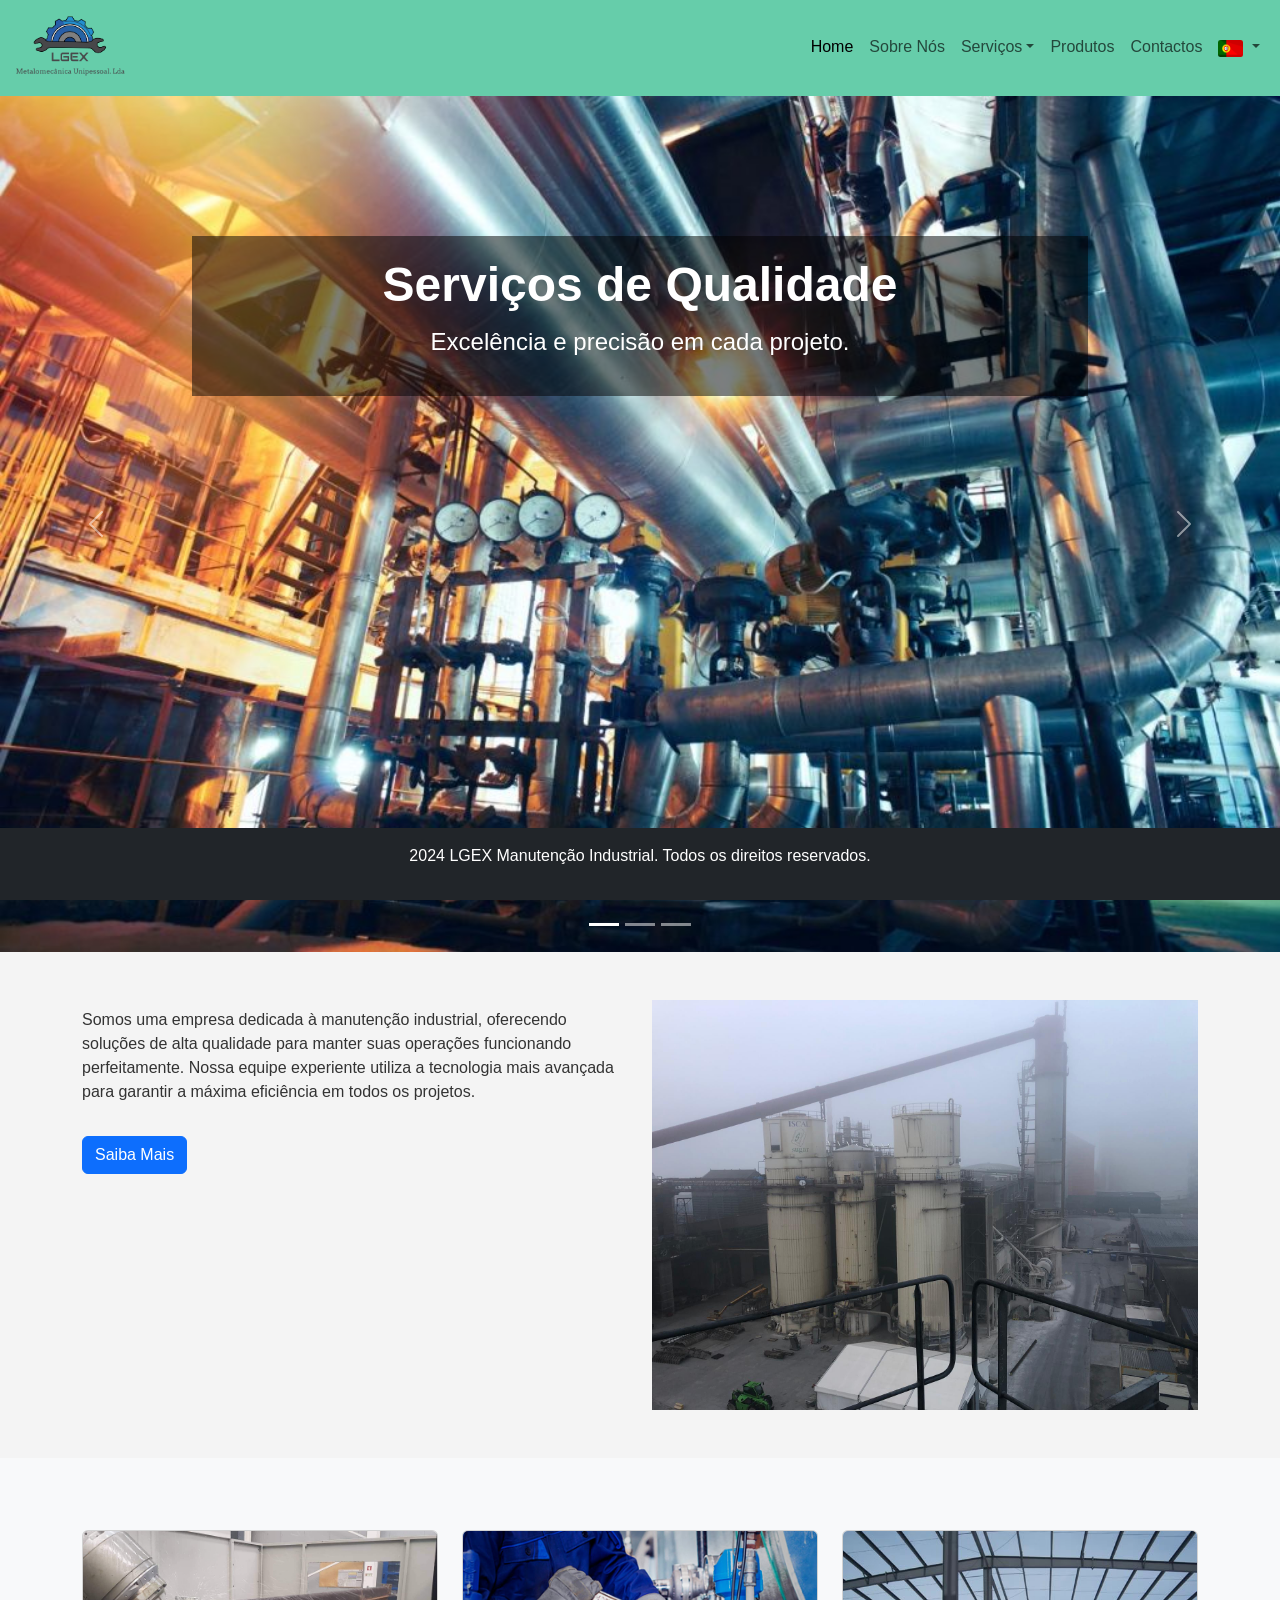
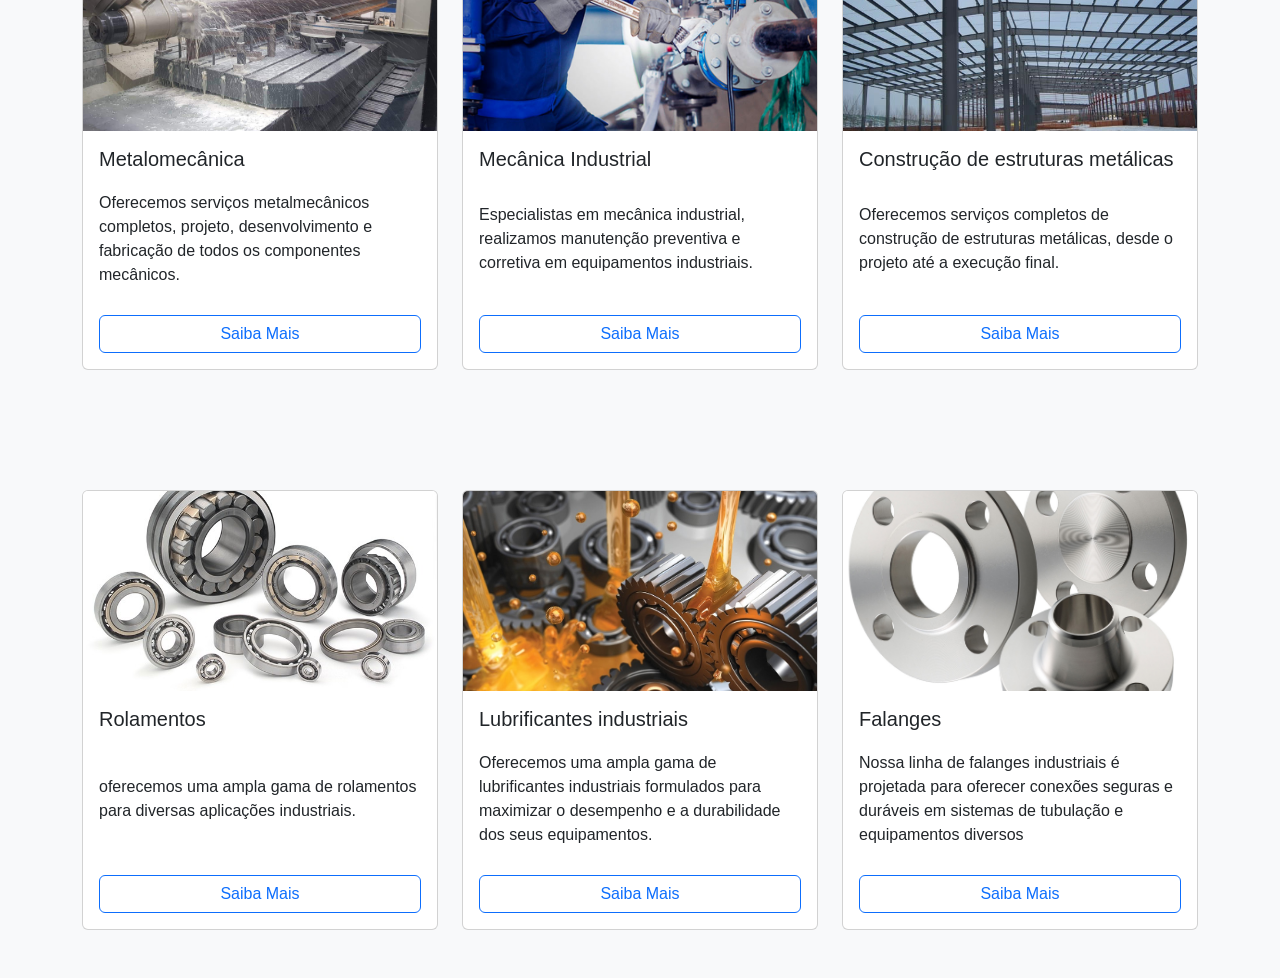
<file: index.html>
<!DOCTYPE html>
<html lang="pt">
<head>
    <meta charset="UTF-8">
    <meta name="viewport" content="width=device-width, initial-scale=1.0">
    <title>Empresa de Manutenção Industrial</title>
    <link href="https://cdn.jsdelivr.net/npm/bootstrap@5.3.0/dist/css/bootstrap.min.css" rel="stylesheet">
    <link rel="stylesheet" href="css/style.css">
    <link rel="stylesheet" href="sos_button.css">
    <link rel="stylesheet" href="sos_button.css">
    <script src="code.js" defer></script>
    

    <style>
        body {
            display: flex;
            flex-direction: column;
            min-height: 100vh;
        }
        .content {
            flex: 1;
        }
        footer {
            position: fixed;
            bottom: 0;
            width: 100%;
        }
    </style>
   
 
</head>
<body>
    <!-- Navbar -->
    <nav class="navbar navbar-expand-lg navbar-milk bg-milk">
        <div class="container-fluid">
            <a class="navbar-brand" href="index.html">
                <img src="img/400PngdpiLogo.png" alt="LGEX" height="70">
            </a>
            <button class="navbar-toggler" type="button" data-bs-toggle="collapse" data-bs-target="#navbarNav" aria-controls="navbarNav" aria-expanded="false" aria-label="Toggle navigation">
                <span class="navbar-toggler-icon"></span>
            </button>
            <div class="collapse navbar-collapse" id="navbarNav">
                <ul class="navbar-nav ms-auto">
                    <li class="nav-item">
                        <a class="nav-link active" aria-current="page" href="index.html">Home</a>
                    </li>

                    <li class="nav-item">
                        <a class="nav-link" href="about.html" data-lang="about-us">Sobre Nós</a>
                    </li>

                     <!-- Dropdown de Serviços -->
                <li class="nav-item dropdown">
                    <a class="nav-link dropdown-toggle" href="#" id="navbarDropdownServices" role="button" data-bs-toggle="dropdown" aria-expanded="false" data-lang="services">
                        Serviços
                    </a>
                    <ul class="dropdown-menu" aria-labelledby="navbarDropdownServices">
                        <li><a class="dropdown-item" href="services-metalomecanica.html" data-lang="Metalworking">Metalomecânica</a></li>
                        <li><a class="dropdown-item" href="services-mecanica-industrial.html" data-lang="Industrial-Mechanics">Mecânica Industrial</a></li>
                        <li><a class="dropdown-item" href="services-pintura.html" data-lang="painting">Pint</a></li>
                        <li><a class="dropdown-item" href="services-reparacao-maquinas.html" data-lang="machine-repair">Reparação de Máquinas</a></li>
                        <li><a class="dropdown-item" href="services-construcao-estruturas.html" data-lang="construction-of-metallic-structures">Construção de Estruturas Metálicas</a></li>
                        <li><a class="dropdown-item" href="services-tratamento-superficies.html" data-lang="surface-treatment">Tratamento de Superfícies</a></li>
                        <li><a class="dropdown-item" href="services-electrical.html" data-lang="eletrical-services"></a></li>
                    </ul>
                </li>

                <li class="nav-item">
                    <a class="nav-link" href="products.html" data-lang="products">Produtos</a>
                </li>
				 
                
                   <li class="nav-item">
                        <a class="nav-link" href="contacts.html" data-lang="contacts">Contatos</a>
                    </li>
                    
                     <!-- flags section -->
                    <li class="nav-item dropdown">
                        <a class="nav-link dropdown-toggle" href="#" id="language-select" role="button" data-bs-toggle="dropdown" aria-expanded="false">
                            <!-- Apenas a bandeira será exibida aqui -->
                            <img src="" alt="" class="flag-icon" id="selected-flag" width="25">
                        </a>
                        
                       
                        <ul class="dropdown-menu dropdown-menu-end" aria-labelledby="language-select" style="width: auto;">
                           
                                <!-- Opção para Português -->
                                <li><a class="dropdown-flag" href="#" data-language="pt">
                                <img src="img/pt.png" alt="Português" class="flag-icon" id="pt" width="40" height="40" onclick="location.reload()">
                                
                                </a></li>
                          
                                <!-- Opção para Francês -->
                                <li><a class="dropdown-flag" href="#" data-language="fr">
                                <img src="img/fr.png" alt="Francês" class="flag-icon" id="fr" width="40" height="40" onclick="location.reload()">
                                
                                </a></li>
                                <!-- Opção para Alemão -->
                                <li><a class="dropdown-flag" href="#" data-language="de">
                                <img src="img/de.png" alt="Alemão" class="flag-icon" id="de" width="40" height="40" onclick="location.reload()">
                                
                                </a></li>
                                <!-- Opção para Inglês -->
                                <li><a class="dropdown-flag" href="#" data-language="en">
                                <img src="img/en.png" alt="Inglês" class="flag-icon" id="en" width="40" height="40" onclick="location.reload()">
                                
                                </a></li>
                            
                        
                        </ul>
                      
                    </li>

                  
                    <!-- flags section -->

                    

                </ul>
            </div>
        </div>
    </nav>

    <!-- Carousel -->
    <div id="carouselExampleIndicators" class="carousel slide" data-bs-ride="carousel">
        <div class="carousel-indicators">
            <button type="button" data-bs-target="#carouselExampleIndicators" data-bs-slide-to="0" class="active" aria-current="true" aria-label="Slide 1"></button>
            <button type="button" data-bs-target="#carouselExampleIndicators" data-bs-slide-to="1" aria-label="Slide 2"></button>
            <button type="button" data-bs-target="#carouselExampleIndicators" data-bs-slide-to="2" aria-label="Slide 3"></button>
        </div>
        <div class="carousel-inner">
            <div class="carousel-item active">
                <img src="img/industrial2.jpg" class="d-block w-100 carousel-image" alt="Serviço de Qualidade">
                <div class="carousel-caption d-none d-md-block">
                    <h1 data-lang="quality-service">Serviço de Qualidade</h1>
                    <p data-lang="quality-description">Excelência e precisão em cada projeto.</p>
                </div>
            </div>
            <div class="carousel-item">
                <img src="img/industrial1.jfif" class="d-block w-100 carousel-image" alt="Tecnologia Avançada">
                <div class="carousel-caption d-none d-md-block">
                    <h1 data-lang="advanced-technology">Tecnologia Avançada</h1>
                    <p data-lang="technology-description">Inovação para máxima eficiência.</p>
                </div>
            </div>
            <div class="carousel-item">
                <img src="imagem/equipa1.jpg" class="d-block w-100 carousel-image" alt="Equipa Experiente">
                <div class="carousel-caption d-none d-md-block">
                    <h1 data-lang="experienced-team">Equipe Experiente</h1>
                    <p data-lang="team-description">Profissionais altamente qualificados.</p>
                </div>
            </div>
        </div>
        <button class="carousel-control-prev" type="button" data-bs-target="#carouselExampleIndicators" data-bs-slide="prev">
            <span class="carousel-control-prev-icon" aria-hidden="true"></span>
            <span class="visually-hidden">Previous</span>
        </button>
        <button class="carousel-control-next" type="button" data-bs-target="#carouselExampleIndicators" data-bs-slide="next">
            <span class="carousel-control-next-icon" aria-hidden="true"></span>
            <span class="visually-hidden">Next</span>
        </button>
    </div>

    <!-- More Section-->
     <!-- About Us Section -->
    <section class="py-5">
        <div class="container">
            <div class="row">
                <div class="col-md-6">
                    <h2 data-lang=""></h2>
                    <p data-lang="home-description"></p>
                    <a href="about.html" class="btn btn-primary mt-3" data-lang="Find-out-more">Saiba Mais</a>
                </div>
                <div class="col-md-6">
                    <img src="imagem/gas.jfif" class="img-fluid" alt="Manutenção Industrial">
                </div>
            </div>
        </div>
    </section>

    <!-- Services Section More -->
    <section class="bg-light py-5">
        <div class="container">
            <h2 class="text-center mb-4"></h2>
            <div class="row">
                <div class="col-md-4">
                    <div class="card mb-4 fixed-card">
                        <img src="imagem/metalo.jfif" class="card-img-top fixed-image" alt="Metalomecânica">
                        <div class="card-body">
                            <h5 class="card-title" data-lang="Metalworking">Metalomecânica</h5>
                            <p class="card-text" data-lang="metalworking-service">Oferecemos serviços completos de metalomecânica, desde o projeto, desenvolvimento até o fabrico de todo qualquer componente mecânico.</p>
                            <a href="services-metalomecanica.html" class="btn btn-outline-primary" data-lang="Find-out-more">Saiba Mais</a>
                        </div>
                    </div>
                </div>
                <div class="col-md-4">
                    <div class="card mb-4 fixed-card">
                        <img src="imagem/mecanicanica_industrial.jpg" class="card-img-top fixed-image" alt="Mecânica Industrial">
                        <div class="card-body">
                            <h5 class="card-title" data-lang="Industrial-Mechanics">Mecânica Industrial</h5>
                            <p class="card-text" data-lang="Industrial-Mechanics-desc">Especialistas em mecânica industrial, realizamos manutenção preventiva e corretiva em equipamentos industriais.</p>
                            <a href="services-mecanica-industrial.html" class="btn btn-outline-primary" data-lang="Find-out-more">Saiba Mais</a>
                        </div>
                    </div>
                </div>
                <div class="col-md-4">
                    <div class="card mb-4 fixed-card">
                        <img src="imagem/bulding_metelic.jpg" class="card-img-top fixed-image" alt="">
                        <div class="card-body">
                            <h5 class="card-title" data-lang="construction-of-metallic-structures"></h5>
                            <p class="card-text" data-lang="construction-of-metallic-structures-desc">Oferecemos serviços completos de construção de estruturas metálicas, desde o projeto até a execução final.</p>
                            <a href="services-construcao-estruturas.html" class="btn btn-outline-primary" data-lang="Find-out-more">Saiba Mais</a>
                        </div>
                    </div>
                </div>
            </div>
        </div>
    </section>
    

<!-- Services Section More -->
<section class="bg-light py-5">
    <div class="container">
        <h2 class="text-center mb-4"></h2>
        <div class="row">
            <div class="col-md-4">
                <div class="card mb-4 fixed-card">
                    <img src="imagem/rolamentos1.jpg" class="card-img-top fixed-image" alt="Metalomecânica">
                    <div class="card-body">
                        <h5 class="card-title" data-lang="bearings">Rolamentos</h5>
                        <p class="card-text" data-lang="bearings-desc"> oferecemos uma ampla gama de rolamentos para diversas aplicações industriais.</p>
                        <a href="products.html" class="btn btn-outline-primary" data-lang="Find-out-more">Saiba Mais</a>
                    </div>
                </div>
            </div>
            <div class="col-md-4">
                <div class="card mb-4 fixed-card">
                    <img src="imagem/lubrificantes.jpg" class="card-img-top fixed-image" alt="Mecânica Industrial">
                    <div class="card-body">
                        <h5 class="card-title" data-lang="Industrial-lubricants">Lubrificantes industriais</h5>
                        <p class="card-text" data-lang="Industrial-lubricants-desc"></p>
                        <a href="products.html" class="btn btn-outline-primary" data-lang="Find-out-more">Saiba Mais</a>
                    </div>
                </div>
            </div>
            <div class="col-md-4">
                <div class="card mb-4 fixed-card">
                    <img src="imagem/Flanges.jpg" class="card-img-top fixed-image" alt="Flanges">
                    <div class="card-body">
                        <h5 class="card-title" data-lang="flanges">Falanges</h5>
                        <p class="card-text" data-lang="flanges-desc">A pintura industrial é fundamental para proteger e prolongar a vida útil de equipamentos e estruturas metálicas.</p>
                        <a href="products.html" class="btn btn-outline-primary" data-lang="Find-out-more">Saiba Mais</a>
                    </div>
                </div>
            </div>
        </div>
    </div>
  

     <!-- Botão SOS -->
    <div class="sos-button-container">
        <button class="sos-button" onclick="sosRequest()">
            <i>🚨</i> SOS
        </button>
    </div>

     <!-- Botão SOS -->
    <div class="sos-button-container">
        <button class="sos-button" onclick="sosRequest()">
            <i>🚨</i> <strong>SOS</strong>
        </button>
    </div>

    <!-- Alerta Personalizado -->
    <div id="customAlert" class="alert-overlay" style="display: none;">
        <div class="alert-box">
            <div class="alert-message">
                <p data-lang="sos-alert">Solicitação de emergência, 24/24</p> <p data-lang="sos-alert1"></p>  <strong><h4>+351 936 752 249</h4></strong>
            </div>
            <button class="alert-button" onclick="closeCustomAlert()">OK</button>
        </div>
    </div>

    <script src="sos_button.js"></script>
    <!-- Botão SOS -->

 </section>

    <!-- Footer -->
    <footer class="bg-dark text-white text-center py-3">
        <p data-lang="copyright">&copy; 2024 LGEX Manutenção Industrial. Todos os direitos reservados.</p>
    </footer>

    <script src="https://cdn.jsdelivr.net/npm/bootstrap@5.3.0/dist/js/bootstrap.bundle.min.js"></script>
    <script>
        const translations = {
            pt: {
                'quality-service': 'Serviços de Qualidade',
                'quality-description': 'Excelência e precisão em cada projeto.',
                'advanced-technology': 'Tecnologia Avançada',
                'technology-description': 'Inovação para máxima eficiência.',
                'experienced-team': 'Equipe Experiente',
                'team-description': 'Profissionais altamente qualificados.',
                
                'about-us':'Sobre Nós',
                'services':'Serviços',
                'products':'Produtos',
                'contacts':'Contactos',
                'home-description':'Somos uma empresa dedicada à manutenção industrial, oferecendo soluções de alta qualidade para manter suas operações funcionando perfeitamente. Nossa equipe experiente utiliza a tecnologia mais avançada para garantir a máxima eficiência em todos os projetos.',
                'Find-out-more':'Saiba Mais',
                
                'construction-of-metallic-structures':'Construção de estruturas metálicas',
                'construction-of-metallic-structures-desc':'Oferecemos serviços completos de construção de estruturas metálicas, desde o projeto até a execução final.',
                'bearings':'Rolamentos',
                'bearings-desc':' oferecemos uma ampla gama de rolamentos para diversas aplicações industriais.',
                'flanges':'Falanges',
                'flanges-desc':'Nossa linha de falanges industriais é projetada para oferecer conexões seguras e duráveis em sistemas de tubulação e equipamentos diversos',
                'Industrial-lubricants':'Lubrificantes industriais',
                'Industrial-lubricants-desc':'Oferecemos uma ampla gama de lubrificantes industriais formulados para maximizar o desempenho e a durabilidade dos seus equipamentos.',
               

                'metalworking-service':'Oferecemos serviços completos de metalomecânica, desde o projeto, desenvolvimento até o fabrico de todo qualquer componente mecânico.',
                'Metalworking':'Metalomecânica',
                'copyright':' 2024 LGEX Manutenção Industrial. Todos os direitos reservados.',
                 //about us
                 //Home
                'quality-service': 'Serviços de Qualidade',
                'quality-description': 'Excelência e precisão em cada projeto.',
                'advanced-technology': 'Tecnologia Avançada',
                'technology-description': 'Inovação para máxima eficiência.',
                'experienced-team': 'Equipe Experiente',
                'team-description': 'Profissionais altamente qualificados.',
                
                'about-us':'Sobre Nós',
                'services':'Serviços',
                'products':'Produtos',
                'contacts':'Contactos',
                'home-description':'Somos uma empresa dedicada à manutenção industrial, oferecendo soluções de alta qualidade para manter suas operações funcionando perfeitamente. Nossa equipe experiente utiliza a tecnologia mais avançada para garantir a máxima eficiência em todos os projetos.',
                'Find-out-more':'Saiba Mais',
                'Industrial-Mechanics':'Mecânica Industrial',
                'Industrial-Mechanics-desc':'Especialistas em mecânica industrial, realizamos manutenção preventiva e corretiva em equipamentos industriais.',
                'construction-of-metallic-structures':'Construção de estruturas metálicas',
                'construction-of-metallic-structures-desc':'Oferecemos serviços completos de construção de estruturas metálicas, desde o projeto até a execução final.',
                'bearings':'Rolamentos',
                'bearings-desc':' oferecemos uma ampla gama de rolamentos para diversas aplicações industriais.',
                'flanges':'Falanges',
                'flanges-desc':'Nossa linha de falanges industriais é projetada para oferecer conexões seguras e duráveis em sistemas de tubulação e equipamentos diversos',
                'Industrial-lubricants':'Lubrificantes industriais',
                'Industrial-lubricants-desc':'Oferecemos uma ampla gama de lubrificantes industriais formulados para maximizar o desempenho e a durabilidade dos seus equipamentos.',
               

                'metalworking-service':'Oferecemos serviços metalmecânicos completos, projeto, desenvolvimento e fabricação de todos os componentes mecânicos.',
                'Metalworking':'Metalomecânica',
                'copyright':' 2024 LGEX Manutenção Industrial. Todos os direitos reservados.',

                //about us
                'about-us-desc':'Conheça mais sobre a nossa empresa, missão, visão e valores.',
                'about-us-desc1':'Nossa missão é garantir a continuidade operacional das indústrias através de serviços de manutenção preventiva e corretiva, assegurando a máxima eficiência e segurança dos processos industriais de nossos clientes.',
                'about-us-desc2':'Buscamos estabelecer uma relação transparente com nossos clientes, oferecendo suporte através de um atendimento diferenciado, disponível durante o horário comercial de segunda a sexta-feira, e serviços emergenciais aos fins de semana e feriados.',
                'about-us-desc3':'Missão',
                'mission-desc':'Nossa missão é garantir a continuidade operacional das indústrias através de serviços de manutenção preventiva e corretiva, assegurando a máxima eficiência e segurança dos processos industriais de nossos clientes.',
                'vision':'Visão',
                 'vision-desc':'Ser reconhecida como a empresa líder em manutenção industrial, proporcionando soluções inovadoras e sustentáveis que otimizam a operação e o desempenho das indústrias.',
                 'values':'Valores',
                'li1':'Excelência: Comprometimento com a qualidade em cada serviço prestado',
                'li2':'Integridade: Agimos com transparência e ética em todas as relações',
                'li3':'Inovação: Estamos sempre em busca de novas tecnologias e métodos para melhorar nossos serviços.',
                'li4':'Sustentabilidade: Promovemos práticas que respeitam o meio ambiente e contribuem para a sustentabilidade industrial.',
               
                
                
                //Menu dropdown list of services
                'metalworking-service':'Oferecemos serviços metalmecânicos completos, projeto, desenvolvimento e fabricação de todos os componentes mecânicos.',
                'Metalworking':'Metalomecânica',
                'Industrial-Mechanics':'Mecânica Industrial',
                'Industrial-Mechanics-desc':'Especialistas em mecânica industrial, realizamos manutenção preventiva e corretiva em equipamentos industriais.',
                'machine-repair':'Reparação de Máquinas',
                'painting':'Pintura',
                'construction-of-metallic-structures':'Construção de estruturas metálicas',
                'construction-of-metallic-structures-desc':'Oferecemos serviços completos de construção de estruturas metálicas, desde o projeto até a execução final.',
                'eletrical-services':'Instalações electrica e Automação',
                   //Menu dropdown list of services
                //sos
                'sos-alert':'Solicitação de emergência, 24/24',
                'sos-alert1':'a sua disposição :',
                
            },
            fr: {
                'quality-service': 'Prestations de qualité',
                'quality-description': 'Excellence et précision dans chaque projet.',
                'advanced-technology': 'Technologie Avancée',
                'technology-description': 'Innovation pour une efficacité maximale.',
                'experienced-team': 'Équipe Expérimentée',
                'team-description': 'Professionnels hautement qualifiés.',
                
                'about-us':'À propos de Nous',
                'services':'Services',
                'products':'Produits',
                'contacts':'Contacts',

                'Metalworking':'Travail des métaux',
                
                'construction-of-metallic-structures':'Construction de structures métalliques',
                'construction-of-metallic-structures-desc':'Nous offrons des services complets de construction de structures métalliques, de la conception à l’exécution finale.',

                'home-description':'Nous sommes une entreprise dédiée à la maintenance industrielle, offrant des solutions de haute qualité pour assurer le bon fonctionnement de vos opérations. Notre équipe expérimentée utilise la technologie la plus avancée pour garantir une efficacité maximale sur chaque projet.',
                'metalworking-service':'Nous offrons des services métallo-mécaniques complets, conception, développement et fabrication de tous les composants mécaniques.',
                'flanges':'Brides',
                'flanges-desc':'Notre gamme de brides industrielles est conçue pour fournir des connexions sûres et durables dans les systèmes de tuyauterie et divers équipements.',
                'Industrial-lubricants':'Lubrifiants industriels',
                'Industrial-lubricants-desc':'Nous proposons une large gamme de lubrifiants industriels formulés pour maximiser les performances et la durabilité de vos équipements.',

                'copyright':'2024 LGEX Maintenance Industrielle. Tous droits réservés.',
                'bearings':'Roulements',
                'bearings-desc':'Nous proposons une large gamme de roulements pour diverses applications industrielles',
                'Find-out-more':'En savoir plus',
                 //about us
                 'about-us-desc':'Apprenez-en davantage sur notre entreprise, notre mission, notre vision et nos valeurs.',
                'about-us-desc1':'Notre mission est de garantir la continuité opérationnelle des industries grâce à des services de maintenance préventive et corrective, garantissant une efficacité et une sécurité maximales des processus industriels de nos clients.',
                'about-us-desc2':'Nous cherchons à établir une relation transparente avec nos clients, en offrant une assistance à travers un service différencié, disponible pendant les heures de bureau du lundi au vendredi, et des services durgence le week-end et les jours fériés.',
                'about-us-desc3':'Mission',
                'mission-desc':'Notre mission est de garantir la continuité opérationnelle des industries grâce à des services de maintenance préventive et corrective, garantissant une efficacité et une sécurité maximales des processus industriels de nos clients.',
                'vision':'Vision',
                'vision-desc':'Être reconnue comme l’entreprise leader en maintenance industrielle, fournissant des solutions innovantes et durables qui optimisent le fonctionnement et la performance des industries.',
                'values':'Valeurs',
                'li1':'Excellence : engagement envers la qualité dans chaque service fourni',
                'li2':'Intégrité : Nous agissons avec transparence et éthique dans toutes les relations',
                'li3':'Innovation : Nous sommes toujours à la recherche de nouvelles technologies et méthodes pour améliorer nos services.',
                'li4':'Durabilité : Nous promouvons des pratiques respectueuses de l’environnement et contribuons à la durabilité industrielle.',
                'painting':'Peinture',
               
               
                //about us
                'about-us-desc':'Erfahren Sie mehr über unser Unternehmen, unsere Mission, unsere Vision und unsere Werte.',
                'about-us-desc1':'Unsere Mission ist es, die Betriebskontinuität der Industrien durch vorbeugende und korrigierende Wartungsdienste zu gewährleisten und so maximale Effizienz und Sicherheit der industriellen Prozesse unserer Kunden zu gewährleisten.',
                'about-us-desc2':'Wir streben eine transparente Beziehung zu unseren Kunden an und bieten Unterstützung durch differenzierten Service, der während der Geschäftszeiten von Montag bis Freitag verfügbar ist, sowie Notdienste an Wochenenden und Feiertagen.',
                'about-us-desc3':'Mission',
                'mission-desc':'Unsere Mission ist es, die Betriebskontinuität der Industrien durch vorbeugende und korrigierende Wartungsdienste zu gewährleisten und so maximale Effizienz und Sicherheit der industriellen Prozesse unserer Kunden zu gewährleisten.',
                'vision':'Vision',
                'vision-desc':'Anerkennung als führendes Unternehmen in der industriellen Instandhaltung, das innovative und nachhaltige Lösungen bereitstellt, die den Betrieb und die Leistung von Industrien optimieren',
                'values':'Werte',
                'li1':'Exzellenz: Verpflichtung zur Qualität bei jeder erbrachten Dienstleistung',
                'li2':'Integrität: Wir handeln in allen Beziehungen transparent und ethisch',
                'li3':'Innovation: Wir sind ständig auf der Suche nach neuen Technologien und Methoden, um unsere Dienstleistungen zu verbessern.',
                'li4':'Nachhaltigkeit: Wir fördern Praktiken, die die Umwelt respektieren und zur industriellen Nachhaltigkeit beitragen.',
                'painting':'Malerei',
                'machine-repair':'Maschinenreparatur',
                'surface-treatment':'Oberflächenbehandlung',

                //about us
                'about-us-desc':'Learn more about our company, mission, vision and values.',
                'about-us-desc1':'Our mission is to guarantee the operational continuity of industries through preventive and corrective maintenance services, ensuring maximum efficiency and safety of our customers industrial processes.',
                'about-us-desc2':'We seek to establish a transparent relationship with our customers, offering support through differentiated service, available during business hours from Monday to Friday, and emergency services on weekends and holidays.',
                'about-us-desc3':'Mission',
                'mission-desc':'Our mission is to guarantee the operational continuity of industries through preventive and corrective maintenance services, ensuring maximum efficiency and safety of our customers industrial processes.',
                'vision':'Vision',
                'vision-desc':'To be recognized as the leading company in industrial maintenance, providing innovative and sustainable solutions that optimize the operation and performance of industries.',
                'values':'Values',
                'li1':'Excellence: Commitment to quality in each service provided.',
                'li2':'Integrity: We act with transparency and ethics in all relationships.',
                'li3':'Innovation: Wir sind ständig auf der Suche nach neuen Technologien und Methoden, um unsere Dienstleistungen zu verbessern.',
                'li4':'Sustainability: We promote practices that respect the environment and contribute to industrial sustainability.',
                'machine-repair':'Machine Repair',
                'surface-treatment':'Surface Treatment',
                'quality-service': 'Prestations de qualité',
                'quality-description': 'Excellence et précision dans chaque projet.',
                'advanced-technology': 'Technologie Avancée',
                'technology-description': 'Innovation pour une efficacité maximale.',
                'experienced-team': 'Équipe Expérimentée',
                'team-description': 'Professionnels hautement qualifiés.',
                
                'about-us':'À propos de Nous',
                'services':'Services',
                'products':'Produits',
                'contacts':'Contacts',

               
                'Industrial-Mechanics':'Mécanique industrielle',
                'Industrial-Mechanics-desc':'Spécialistes en mécanique industrielle, nous réalisons la maintenance préventive et corrective des équipements industriels.',
                'construction-of-metallic-structures':'Construction de structures métalliques',
                'construction-of-metallic-structures-desc':'Nous offrons des services complets de construction de structures métalliques, de la conception à l’exécution finale.',

                'home-description':'Nous sommes une entreprise dédiée à la maintenance industrielle, offrant des solutions de haute qualité pour assurer le bon fonctionnement de vos opérations. Notre équipe expérimentée utilise la technologie la plus avancée pour garantir une efficacité maximale sur chaque projet.',
               
                'flanges':'Brides',
                'flanges-desc':'Notre gamme de brides industrielles est conçue pour fournir des connexions sûres et durables dans les systèmes de tuyauterie et divers équipements.',
                'Industrial-lubricants':'Lubrifiants industriels',
                'Industrial-lubricants-desc':'Nous proposons une large gamme de lubrifiants industriels formulés pour maximiser les performances et la durabilité de vos équipements.',

                'copyright':'2024 LGEX Maintenance Industrielle. Tous droits réservés.',
                'bearings':'Roulements',
                'bearings-desc':'Nous proposons une large gamme de roulements pour diverses applications industrielles',
                'Find-out-more':'En savoir plus',
                'machine-repair':'',
                
                //about us
                'about-us-desc':'Apprenez-en davantage sur notre entreprise, notre mission, notre vision et nos valeurs.',
                'about-us-desc1':'Notre mission est de garantir la continuité opérationnelle des industries grâce à des services de maintenance préventive et corrective, garantissant une efficacité et une sécurité maximales des processus industriels de nos clients.',
                'about-us-desc2':'Nous cherchons à établir une relation transparente avec nos clients, en offrant une assistance à travers un service différencié, disponible pendant les heures de bureau du lundi au vendredi, et des services durgence le week-end et les jours fériés.',
                'about-us-desc3':'Mission',
                'mission-desc':'Notre mission est de garantir la continuité opérationnelle des industries grâce à des services de maintenance préventive et corrective, garantissant une efficacité et une sécurité maximales des processus industriels de nos clients.',
                'vision':'Vision',
                'vision-desc':'Être reconnue comme l’entreprise leader en maintenance industrielle, fournissant des solutions innovantes et durables qui optimisent le fonctionnement et la performance des industries.',
                'values':'Valeurs',
                'li1':'Excellence : engagement envers la qualité dans chaque service fourni',
                'li2':'Intégrité : Nous agissons avec transparence et éthique dans toutes les relations',
                'li3':'Innovation : Nous sommes toujours à la recherche de nouvelles technologies et méthodes pour améliorer nos services.',
                'li4':'Durabilité : Nous promouvons des pratiques respectueuses de l’environnement et contribuons à la durabilité industrielle.',
                'painting':'Peinture',
                'machine-repair':'Réparation de machines',
              
                 //Menu dropdown list of services
                 'Metalworking':'Travail des métaux',
                 'metalworking-service':'Nous offrons des services métallo-mécaniques complets, conception, développement et fabrication de tous les composants mécaniques.',
                 'Industrial-Mechanics':'Mécanique industrielle',
                'Industrial-Mechanics-desc':'Spécialistes en mécanique industrielle, nous réalisons la maintenance préventive et corrective des équipements industriels.',
                'painting':'',
                'machine-repair':'Réparation de machines',
                'construction-of-metallic-structures':'Construction de structures métalliques',
                'construction-of-metallic-structures-desc':'Nous offrons des services complets de construction de structures métalliques, de la conception à l’exécution finale.',
                'surface-treatment':'Traitement de surface',
                'eletrical-services':'Electrical installations and automation',
                
                 //Menu dropdown list of services

                 //sos
                'sos-alert':'Demande d`urgence, 24/24',
                'sos-alert1':'à votre disposition :',


                


                
            },
            de: {
                'quality-service': 'Qualitätsdienstleistungen',
                'quality-description': 'Exzellenz und Präzision in jedem Projekt.',
                'advanced-technology': 'Fortschrittliche Technologie',
                'technology-description': 'Innovation für maximale Effizienz.',
                'experienced-team': 'Erfahrenes Team',
                'team-description': 'Hochqualifizierte Fachleute.',

                'about-us':'Über uns',
                'services':'Dienstleistungen',
                'products':'Produkte',
                'contacts':'Kontakte',
                'Find-out-more':'Erfahren Sie mehr',

                'Metalworking':'Metallbearbeitung',
                
                'construction-of-metallic-structures':'Bau von Metallkonstruktionen',
                'construction-of-metallic-structures-desc':'Wir bieten komplette Dienstleistungen im Bereich Metallkonstruktionen an, vom Entwurf bis zur endgültigen Ausführung.',
                'Industrial-lubricants':'Industrieschmierstoffe',
                'Industrial-lubricants-desc':'Wir bieten eine breite Palette an Industrieschmierstoffen an, die darauf ausgelegt sind, die Leistung und Haltbarkeit Ihrer Geräte zu maximieren.',

                'home-description':'Wir sind ein Unternehmen, das sich auf die industrielle Wartung spezialisiert hat und hochwertige Lösungen bietet, um einen reibungslosen Betrieb Ihres Betriebs zu gewährleisten. Unser erfahrenes Team nutzt modernste Technologie, um bei jedem Projekt maximale Effizienz zu gewährleisten.',
                'metalworking-service':'Wir bieten komplette metallmechanische Dienstleistungen, Design, Entwicklung und Herstellung aller mechanischen Komponenten.',
                'bearings':'Lager',
                'bearings-desc':'Wir bieten ein breites Sortiment an Lagern für verschiedene Industrieanwendungen',
                'flanges':'Flansche',
                'flanges-desc':'Unser Sortiment an Industrieflanschen ist darauf ausgelegt, sichere und dauerhafte Verbindungen in Rohrleitungssystemen und verschiedenen Geräten bereitzustellen.',
               
                 'copyright':'2024 LGEX Industrielle Wartung. Alle Rechte vorbehalten.',
                 //
                 'quality-service': 'Qualitätsdienstleistungen',
                'quality-description': 'Exzellenz und Präzision in jedem Projekt.',
                'advanced-technology': 'Fortschrittliche Technologie',
                'technology-description': 'Innovation für maximale Effizienz.',
                'experienced-team': 'Erfahrenes Team',
                'team-description': 'Hochqualifizierte Fachleute.',

                'about-us':'Über uns',
                'services':'Dienstleistungen',
                'products':'Produkte',
                'contacts':'Kontakte',
                'Find-out-more':'Erfahren Sie mehr',

               
                'Industrial-Mechanics':'Industriemechanik',
                'Industrial-Mechanics-desc':'Als Spezialisten für Industriemechanik führen wir vorbeugende und korrigierende Wartungsarbeiten an Industrieanlagen durch.',
                'construction-of-metallic-structures':'Bau von Metallkonstruktionen',
                'construction-of-metallic-structures-desc':'Wir bieten komplette Dienstleistungen im Bereich Metallkonstruktionen an, vom Entwurf bis zur endgültigen Ausführung.',
                'Industrial-lubricants':'Industrieschmierstoffe',
                'Industrial-lubricants-desc':'Wir bieten eine breite Palette an Industrieschmierstoffen an, die darauf ausgelegt sind, die Leistung und Haltbarkeit Ihrer Geräte zu maximieren.',

                'home-description':'Wir sind ein Unternehmen, das sich auf die industrielle Wartung spezialisiert hat und hochwertige Lösungen bietet, um einen reibungslosen Betrieb Ihres Betriebs zu gewährleisten. Unser erfahrenes Team nutzt modernste Technologie, um bei jedem Projekt maximale Effizienz zu gewährleisten.',
               
                'bearings':'Lager',
                'bearings-desc':'Wir bieten ein breites Sortiment an Lagern für verschiedene Industrieanwendungen',
                'flanges':'Flansche',
                'flanges-desc':'Unser Sortiment an Industrieflanschen ist darauf ausgelegt, sichere und dauerhafte Verbindungen in Rohrleitungssystemen und verschiedenen Geräten bereitzustellen.',
               
                 'copyright':'2024 LGEX Industrielle Wartung. Alle Rechte vorbehalten.',
                 //about us
                'about-us-desc':'Erfahren Sie mehr über unser Unternehmen, unsere Mission, unsere Vision und unsere Werte.',
                'about-us-desc1':'Unsere Mission ist es, die Betriebskontinuität der Industrien durch vorbeugende und korrigierende Wartungsdienste zu gewährleisten und so maximale Effizienz und Sicherheit der industriellen Prozesse unserer Kunden zu gewährleisten.',
                'about-us-desc2':'Wir streben eine transparente Beziehung zu unseren Kunden an und bieten Unterstützung durch differenzierten Service, der während der Geschäftszeiten von Montag bis Freitag verfügbar ist, sowie Notdienste an Wochenenden und Feiertagen.',
                'about-us-desc3':'Mission',
                'mission-desc':'Unsere Mission ist es, die Betriebskontinuität der Industrien durch vorbeugende und korrigierende Wartungsdienste zu gewährleisten und so maximale Effizienz und Sicherheit der industriellen Prozesse unserer Kunden zu gewährleisten.',
                'vision':'Vision',
                'vision-desc':'Anerkennung als führendes Unternehmen in der industriellen Instandhaltung, das innovative und nachhaltige Lösungen bereitstellt, die den Betrieb und die Leistung von Industrien optimieren',
                'values':'Werte',
                'li1':'Exzellenz: Verpflichtung zur Qualität bei jeder erbrachten Dienstleistung',
                'li2':'Integrität: Wir handeln in allen Beziehungen transparent und ethisch',
                'li3':'Innovation: Wir sind ständig auf der Suche nach neuen Technologien und Methoden, um unsere Dienstleistungen zu verbessern.',
                'li4':'Nachhaltigkeit: Wir fördern Praktiken, die die Umwelt respektieren und zur industriellen Nachhaltigkeit beitragen.',
               
                
                
                //Menu dropdown list of services
                'Metalworking':'Metallbearbeitung',
                'metalworking-service':'Wir bieten komplette metallmechanische Dienstleistungen, Design, Entwicklung und Herstellung aller mechanischen Komponenten.',
                'Industrial-Mechanics':'Industriemechanik',
                'Industrial-Mechanics-desc':'Als Spezialisten für Industriemechanik führen wir vorbeugende und korrigierende Wartungsarbeiten an Industrieanlagen durch.',
                'painting':'Malerei',
                'machine-repair':'Maschinenreparatur',
                'construction-of-metallic-structures':'Bau von Metallkonstruktionen',
                'construction-of-metallic-structures-desc':'Wir bieten komplette Dienstleistungen im Bereich Metallkonstruktionen an, vom Entwurf bis zur endgültigen Ausführung.',
                'surface-treatment':'Oberflächenbehandlung',
                'eletrical-services':'Elektroinstallationen und Automatisierung',
                 //Menu dropdown list of services
                 //sos
                 'sos-alert':'Notfallanfrage, 24/24',
                 'sos-alert1':'Zu Ihrer Verfügung :'



                

            },
            en: {  // Traduções para inglês
                'quality-service': 'Quality Services',
                'quality-description': 'Excellence and precision in every project.',
                'advanced-technology': 'Advanced Technology',
                'technology-description': 'Innovation for maximum efficiency.',
                'experienced-team': 'Experienced Team',
                'team-description': 'Highly skilled professionals.',
                'Find-out-more':'Find Out More',

                'about-us':'About us',
                'services':'Services',
                'products':'Products',
                'contacts':'Contacts',

                'Metalworking':'Metalworking',
                
                
                'bearings':'Bearings',
                'bearings-desc':'We offer a wide range of bearings for various industrial applications',
                'flanges':'Flanges',
                'flanges-desc':'Our line of industrial flanges is designed to provide safe and durable connections in piping systems and various equipment.',
                'Industrial-lubricants':'Industrial lubricants',
                'Industrial-lubricants-desc':'We offer a wide range of industrial lubricants formulated to maximize the performance and durability of your equipment.',
               
                'home-description':'We are a company dedicated to industrial maintenance, offering high-quality solutions to keep your operations running smoothly. Our experienced team uses the most advanced technology to ensure maximum efficiency on every project.',
                 'metalworking-service':'We offer complete metal-mechanical services, design, development and manufacturing of all mechanical components.',
                'copyright':'2024 LGEX Industrial Maintenance. All rights reserved.',
                //
                  // Traduções para inglês
                  'quality-service': 'Quality Services',
                'quality-description': 'Excellence and precision in every project.',
                'advanced-technology': 'Advanced Technology',
                'technology-description': 'Innovation for maximum efficiency.',
                'experienced-team': 'Experienced Team',
                'team-description': 'Highly skilled professionals.',
                'Find-out-more':'Find Out More',

                'about-us':'About us',
                'services':'Services',
                'products':'Products',
                'contacts':'Contacts',

               
                'Industrial-Mechanics':'Industrial Mechanics',
                'Industrial-Mechanics-desc':'Specialists in industrial mechanics, we carry out preventive and corrective maintenance on industrial equipment.',
                'construction-of-metallic-structures':'Construction of metallic structures',
                'construction-of-metallic-structures-desc':'We offer complete metal structure construction services, from design to final execution.',
                'bearings':'Bearings',
                'bearings-desc':'We offer a wide range of bearings for various industrial applications',
                'flanges':'Flanges',
                'flanges-desc':'Our line of industrial flanges is designed to provide safe and durable connections in piping systems and various equipment.',
                'Industrial-lubricants':'Industrial lubricants',
                'Industrial-lubricants-desc':'We offer a wide range of industrial lubricants formulated to maximize the performance and durability of your equipment.',
               
                'home-description':'We are a company dedicated to industrial maintenance, offering high-quality solutions to keep your operations running smoothly. Our experienced team uses the most advanced technology to ensure maximum efficiency on every project.',
              
                'copyright':'2024 LGEX Industrial Maintenance. All rights reserved.',
               

                
                 
                //about us
                'about-us-desc':'Learn more about our company, mission, vision and values.',
                'about-us-desc1':'Our mission is to guarantee the operational continuity of industries through preventive and corrective maintenance services, ensuring maximum efficiency and safety of our customers industrial processes.',
                'about-us-desc2':'We seek to establish a transparent relationship with our customers, offering support through differentiated service, available during business hours from Monday to Friday, and emergency services on weekends and holidays.',
                'about-us-desc3':'Mission',
                'mission-desc':'Our mission is to guarantee the operational continuity of industries through preventive and corrective maintenance services, ensuring maximum efficiency and safety of our customers industrial processes.',
                'vision':'Vision',
                'vision-desc':'To be recognized as the leading company in industrial maintenance, providing innovative and sustainable solutions that optimize the operation and performance of industries.',
                'values':'Values',
                'li1':'Excellence: Commitment to quality in each service provided.',
                'li2':'Integrity: We act with transparency and ethics in all relationships.',
                'li3':'Innovation: Wir sind ständig auf der Suche nach neuen Technologien und Methoden, um unsere Dienstleistungen zu verbessern.',
                'li4':'Sustainability: We promote practices that respect the environment and contribute to industrial sustainability.',
               
                

                 //Menu dropdown list of services
                 'Metalworking':'Metalworking',
                 'metalworking-service':'We offer complete metal-mechanical services, design, development and manufacturing of all mechanical components',
                 'Industrial-Mechanics':'Industrial Mechanics',
                 'Industrial-Mechanics-desc':'Specialists in industrial mechanics, we carry out preventive and corrective maintenance on industrial equipment.',
                 'painting':'Paint',
                 'machine-repair':'Machine Repair',
                 'construction-of-metallic-structures':'Construction of metallic structures',
                 'construction-of-metallic-structures-desc':'We offer complete metal structure construction services, from design to final execution.',
                 'surface-treatment':'Surface Treatment',
                 'eletrical-services':'Electrical installations and automation',
                 //Menu dropdown list of services
                //sos
                'sos-alert':'Emergency request, 24/24',
                'sos-alert1':'at your disposal :'



       
    }

        };

        // Mapa de bandeiras
    const flagMap = {
        pt: 'img/pt.png',
        fr: 'img/fr.png',
        de: 'img/de.png',
        en: 'img/en.png'
    };

    

    // Função para trocar idioma e bandeira
    function changeLanguage(language) {
        // Troca o texto com base na língua selecionada
        document.querySelectorAll('[data-lang]').forEach(el => {
            const key = el.getAttribute('data-lang');
            if (translations[language][key]) {
                el.textContent = translations[language][key];
            }
        });
        
        // Salva o idioma no localStorage
        localStorage.setItem('selectedLanguage', language);

        // Troca a bandeira no dropdown
        const flagIcon = document.querySelector('#selected-flag');
        flagIcon.src = flagMap[language];
        flagIcon.alt = language;
       
        //Eliminar a bandeira das opções possíevis caso for selecionado
        const ptChange = document.querySelector('#pt');
        const frChange = document.querySelector('#fr');
        const deChange = document.querySelector('#de');
        const enChange = document.querySelector('#en');
      
        if(flagIcon.src==ptChange.src){
            ptChange.remove(); // Remove completamente o elemento 
        }
        if(flagIcon.src==frChange.src){
            frChange.remove(); // Remove completamente o elemento 
            

        }
        if(flagIcon.src==deChange.src){
            deChange.remove(); // Remove completamente o elemento 
            
        }
        if(flagIcon.src==enChange.src){
            enChange.remove(); // Remove completamente o elemento 
            
        }
      
             
    }
   
    // Ao carregar a página, carrega o idioma salvo no localStorage
    document.addEventListener("DOMContentLoaded", function() {
        var savedLanguage = localStorage.getItem('selectedLanguage');
        if (savedLanguage) {
            changeLanguage(savedLanguage);
            
        } else {
            changeLanguage('pt'); // Idioma padrão é o Português
        }

        // Adiciona eventos de clique às bandeiras no dropdown
        document.querySelectorAll('.dropdown-flag').forEach(item => {
            item.addEventListener('click', function(e) {
                e.preventDefault();
                const selectedLanguage = this.getAttribute('data-language');
                changeLanguage(selectedLanguage);
                
       
            });
        });
    });

    </script>



</body>
</html>
</file>
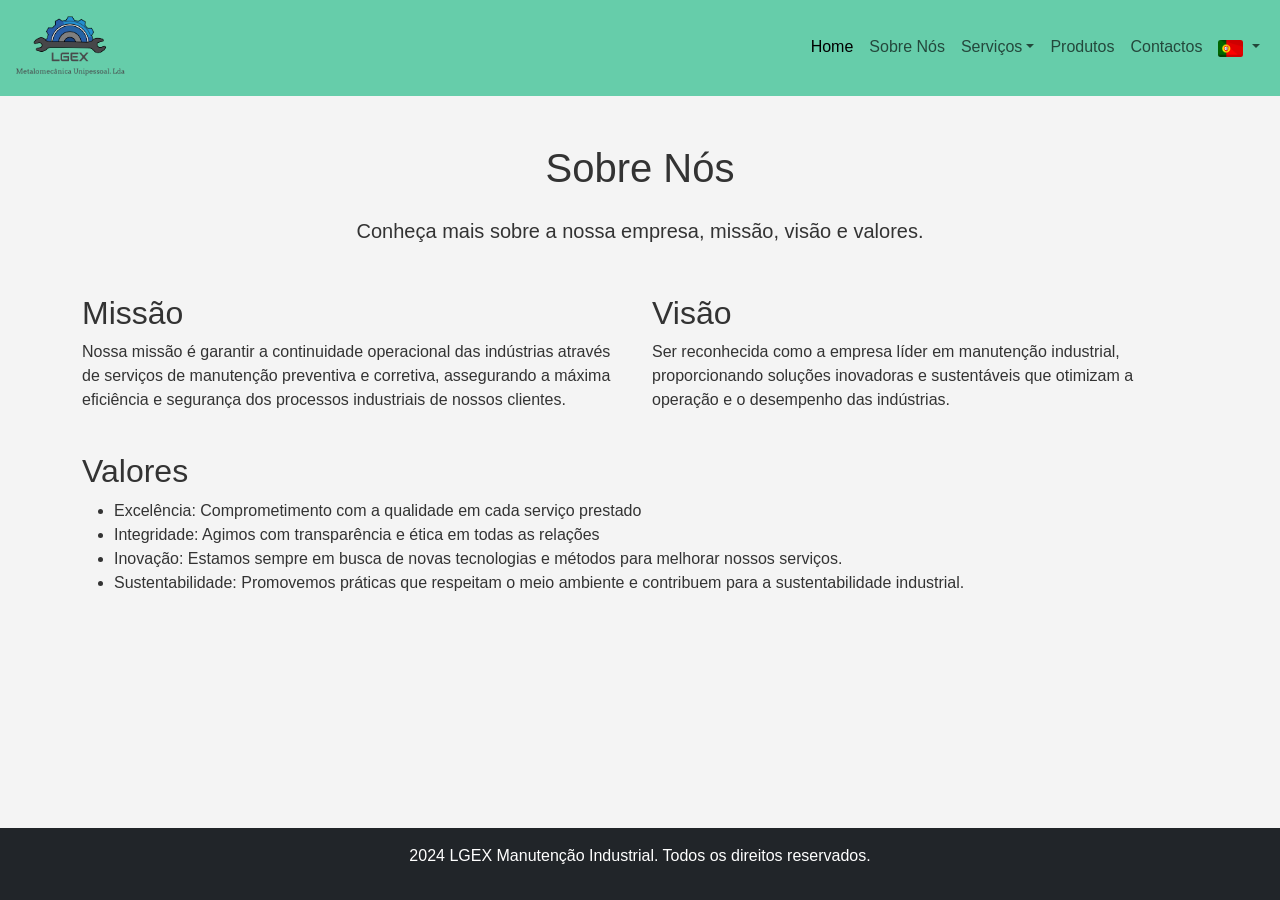
<file: about.html>
<!DOCTYPE html>
<html lang="pt">
<head>
    <meta charset="UTF-8">
    <meta name="viewport" content="width=device-width, initial-scale=1.0">
    <title>Empresa de Manutenção Industrial</title>
    <link href="https://cdn.jsdelivr.net/npm/bootstrap@5.3.0/dist/css/bootstrap.min.css" rel="stylesheet">
    <link rel="stylesheet" href="css/style.css">
    <link rel="stylesheet" href="sos_button.css">
    

    <style>
        body {
            display: flex;
            flex-direction: column;
            min-height: 100vh;
        }
        .content {
            flex: 1;
        }
        footer {
            position: fixed;
            bottom: 0;
            width: 100%;
        }
    </style>
   
 
</head>
<body>
    <!-- Navbar -->
    <nav class="navbar navbar-expand-lg navbar-milk bg-milk">
        <div class="container-fluid">
            <a class="navbar-brand" href="index.html">
                <img src="img/400PngdpiLogo.png" alt="LGEX" height="70">
            </a>
            <button class="navbar-toggler" type="button" data-bs-toggle="collapse" data-bs-target="#navbarNav" aria-controls="navbarNav" aria-expanded="false" aria-label="Toggle navigation">
                <span class="navbar-toggler-icon"></span>
            </button>
            <div class="collapse navbar-collapse" id="navbarNav">
                <ul class="navbar-nav ms-auto">
                    <li class="nav-item">
                        <a class="nav-link active" aria-current="page" href="index.html">Home</a>
                    </li>

                    <li class="nav-item">
                        <a class="nav-link" href="about.html" data-lang="about-us">Sobre Nós</a>
                    </li>

                    <!-- Dropdown de Serviços -->
                <li class="nav-item dropdown">
                    <a class="nav-link dropdown-toggle" href="#" id="navbarDropdownServices" role="button" data-bs-toggle="dropdown" aria-expanded="false" data-lang="services">
                        Serviços
                    </a>
                    <ul class="dropdown-menu" aria-labelledby="navbarDropdownServices">
                        <li><a class="dropdown-item" href="services-metalomecanica.html" data-lang="Metalworking">Metalomecânica</a></li>
                        <li><a class="dropdown-item" href="services-mecanica-industrial.html" data-lang="Industrial-Mechanics">Mecânica Industrial</a></li>
                        <li><a class="dropdown-item" href="services-pintura.html" data-lang="painting">Pintura</a></li>
                        <li><a class="dropdown-item" href="services-reparacao-maquinas.html" data-lang="machine-repair">Reparação de Máquinas</a></li>
                        <li><a class="dropdown-item" href="services-construcao-estruturas.html" data-lang="construction-of-metallic-structures">Construção de Estruturas Metálicas</a></li>
                        <li><a class="dropdown-item" href="services-tratamento-superficies.html" data-lang="surface-treatment">Tratamento de Superfícies</a></li>
                        <li><a class="dropdown-item" href="services-electrical.html" data-lang="eletrical-services"></a></li>
                    </ul>
                </li>

                <li class="nav-item">
                    <a class="nav-link" href="products.html" data-lang="products">Produtos</a>
                </li>
				 
                    
                   <li class="nav-item">
                        <a class="nav-link" href="contacts.html" data-lang="contacts">Contatos</a>
                    </li>
                    
                     <!-- flags section -->
                    <li class="nav-item dropdown">
                        <a class="nav-link dropdown-toggle" href="#" id="language-select" role="button" data-bs-toggle="dropdown" aria-expanded="false">
                            <!-- Apenas a bandeira será exibida aqui -->
                            <img src="" alt="" class="flag-icon" id="selected-flag" width="25">
                        </a>
                        
                       
                        <ul class="dropdown-menu dropdown-menu-end" aria-labelledby="language-select" style="width: auto;">
                           
                                <!-- Opção para Português -->
                                <li><a class="dropdown-flag" href="#" data-language="pt">
                                <img src="img/pt.png" alt="Português" class="flag-icon" id="pt" width="40" height="40" onclick="location.reload()">
                                
                                </a></li>
                          
                                <!-- Opção para Francês -->
                                <li><a class="dropdown-flag" href="#" data-language="fr">
                                <img src="img/fr.png" alt="Francês" class="flag-icon" id="fr" width="40" height="40" onclick="location.reload()">
                                
                                </a></li>
                                <!-- Opção para Alemão -->
                                <li><a class="dropdown-flag" href="#" data-language="de">
                                <img src="img/de.png" alt="Alemão" class="flag-icon" id="de" width="40" height="40" onclick="location.reload()">
                                
                                </a></li>
                                <!-- Opção para Inglês -->
                                <li><a class="dropdown-flag" href="#" data-language="en">
                                <img src="img/en.png" alt="Inglês" class="flag-icon" id="en" width="40" height="40" onclick="location.reload()">
                                
                                </a></li>
                            
                        
                        </ul>
                      
                    </li>

                  
                    <!-- flags section -->
                    

                </ul>
            </div>
        </div>
    </nav>

<!-- About Section -->
<section class="about-section py-5">
    <div class="container">
        <h1 class="text-center mb-4" data-lang='about-us'>Sobre Nós</h1>
        <p class="lead text-center mb-5" data-lang="about-us-desc">Conheça mais sobre a nossa empresa, missão, visão e valores.</p>

        <!-- Main Content -->
        <div class="container my-5 content">
            <p>
                
            </p>

            
        </div>

        <div class="row">
            <div class="col-md-6 mb-4">
                <h2 data-lang='about-us-desc3'>Missão</h2>
                <p data-lang="mission-desc">Nossa missão é garantir a continuidade operacional das indústrias através de serviços de manutenção preventiva e corretiva, assegurando a máxima eficiência e segurança dos processos industriais dos nossos clientes.</p>
            </div>
            <div class="col-md-6 mb-4">
                <h2 data-lang="vision">Visão</h2>
                <p data-lang='vision-desc'>Ser reconhecida como a empresa líder em manutenção industrial, proporcionando soluções inovadoras e sustentáveis que otimizam a operação e o desempenho das indústrias.</p>
            </div>
        </div>
        
        <div class="row">
            <div class="col-md-12 mb-4">
                <h2 data-lang="values">Valores</h2>
                <ul>
                    <li data-lang="li1">Excelência: Comprometimento com a qualidade em cada serviço prestado.</li>
                    <li data-lang="li2">Integridade: Agimos com transparência e ética em todas as relações.</li>
                    <li data-lang="li3">Inovação: Estamos sempre em busca de novas tecnologias e métodos para melhorar nossos serviços.</li>
                    <li data-lang="li4">Sustentabilidade: Promovemos práticas que respeitam o meio ambiente e contribuem para a sustentabilidade industrial.</li>
                </ul>
            </div>
        </div>
    </div>

    <!-- Botão SOS -->
    <div class="sos-button-container">
        <button class="sos-button" onclick="sosRequest()">
            <i>🚨</i> <strong>SOS</strong>
        </button>
    </div>

    <!-- Alerta Personalizado -->
    <div id="customAlert" class="alert-overlay" style="display: none;">
        <div class="alert-box">
            <div class="alert-message">
                <p data-lang="sos-alert">Solicitação de emergência, 24/24</p> <p data-lang="sos-alert1"></p>  <strong><h4>+351 936 752 249</h4></strong>
            </div>
            <button class="alert-button" onclick="closeCustomAlert()">OK</button>
        </div>
    </div>

    <script src="sos_button.js"></script>
    <!-- Botão SOS -->
     

</section>

    
   


   

    <!-- Footer -->
    <footer class="bg-dark text-white text-center py-3">
        <p data-lang="copyright">&copy; 2024 LGEX Manutenção Industrial. Todos os direitos reservados.</p>
    </footer>

    <script src="https://cdn.jsdelivr.net/npm/bootstrap@5.3.0/dist/js/bootstrap.bundle.min.js"></script>
    <script>
        const translations = {
            pt: {
                //Home
                'quality-service': 'Serviço de Qualidade',
                'quality-description': 'Excelência e precisão em cada projeto.',
                'advanced-technology': 'Tecnologia Avançada',
                'technology-description': 'Inovação para máxima eficiência.',
                'experienced-team': 'Equipe Experiente',
                'team-description': 'Profissionais altamente qualificados.',
                
                'about-us':'Sobre Nós',
                'services':'Serviços',
                'products':'Produtos',
                'contacts':'Contactos',
                'home-description':'Somos uma empresa dedicada à manutenção industrial, oferecendo soluções de alta qualidade para manter suas operações funcionando perfeitamente. Nossa equipe experiente utiliza a tecnologia mais avançada para garantir a máxima eficiência em todos os projetos.',
                'Find-out-more':'Saiba Mais',
                'Industrial-Mechanics':'Mecânica Industrial',
                'Industrial-Mechanics-desc':'Especialistas em mecânica industrial, realizamos manutenção preventiva e corretiva em equipamentos industriais.',
                'construction-of-metallic-structures':'Construção de estruturas metálicas',
                'construction-of-metallic-structures-desc':'Oferecemos serviços completos de construção de estruturas metálicas, desde o projeto até a execução final.',
                'bearings':'Rolamentos',
                'bearings-desc':' oferecemos uma ampla gama de rolamentos para diversas aplicações industriais.',
                'flanges':'Falanges',
                'flanges-desc':'Nossa linha de falanges industriais é projetada para oferecer conexões seguras e duráveis em sistemas de tubulação e equipamentos diversos',
                'Industrial-lubricants':'Lubrificantes industriais',
                'Industrial-lubricants-desc':'Oferecemos uma ampla gama de lubrificantes industriais formulados para maximizar o desempenho e a durabilidade dos seus equipamentos.',
               

                'metalworking-service':'Oferecemos serviços completos de metalomecânica, desde a fabricação até a manutenção de estruturas metálicas.',
                'Metalworking':'Metalomecânica',
                'copyright':' 2024 LGEX Manutenção Industrial. Todos os direitos reservados.',
                'eletrical-services':'Instalações electrica e Automação',

                //about us
                'about-us-desc':'Conheça mais sobre a nossa empresa, missão, visão e valores.',
                'about-us-desc1':'Nossa missão é garantir a continuidade operacional das indústrias através de serviços de manutenção preventiva e corretiva, assegurando a máxima eficiência e segurança dos processos industriais de nossos clientes.',
                'about-us-desc2':'Buscamos estabelecer uma relação transparente com nossos clientes, oferecendo suporte através de um atendimento diferenciado, disponível durante o horário comercial de segunda a sexta-feira, e serviços emergenciais aos fins de semana e feriados.',
                'about-us-desc3':'Missão',
                'mission-desc':'Nossa missão é garantir a continuidade operacional das indústrias através de serviços de manutenção preventiva e corretiva, assegurando a máxima eficiência e segurança dos processos industriais de nossos clientes.',
                'vision':'Visão',
                 'vision-desc':'Ser reconhecida como a empresa líder em manutenção industrial, proporcionando soluções inovadoras e sustentáveis que otimizam a operação e o desempenho das indústrias.',
                 'values':'Valores',
                'li1':'Excelência: Comprometimento com a qualidade em cada serviço prestado',
                'li2':'Integridade: Agimos com transparência e ética em todas as relações',
                'li3':'Inovação: Estamos sempre em busca de novas tecnologias e métodos para melhorar nossos serviços.',
                'li4':'Sustentabilidade: Promovemos práticas que respeitam o meio ambiente e contribuem para a sustentabilidade industrial.',
                'painting':'Pintura',
                'machine-repair':'Reparação de Máquinas',
                'surface-treatment':'Tratamento de Superfícies',
                //sos
                'sos-alert':'Solicitação de emergência, 24/24',
                'sos-alert1':'a sua disposição :',
                
                
                
                
            },
            fr: {
                'quality-service': 'Service de Qualité',
                'quality-description': 'Excellence et précision dans chaque projet.',
                'advanced-technology': 'Technologie Avancée',
                'technology-description': 'Innovation pour une efficacité maximale.',
                'experienced-team': 'Équipe Expérimentée',
                'team-description': 'Professionnels hautement qualifiés.',
                
                'about-us':'À propos de Nous',
                'services':'Services',
                'products':'Produits',
                'contacts':'Contacts',

                'Metalworking':'Travail des métaux',
                'Industrial-Mechanics':'Mécanique industrielle',
                'Industrial-Mechanics-desc':'Spécialistes en mécanique industrielle, nous réalisons la maintenance préventive et corrective des équipements industriels.',
                'construction-of-metallic-structures':'Construction de structures métalliques',
                'construction-of-metallic-structures-desc':'Nous offrons des services complets de construction de structures métalliques, de la conception à l’exécution finale.',

                'home-description':'Nous sommes une entreprise dédiée à la maintenance industrielle, offrant des solutions de haute qualité pour assurer le bon fonctionnement de vos opérations. Notre équipe expérimentée utilise la technologie la plus avancée pour garantir une efficacité maximale sur chaque projet.',
                'metalworking-service':'Nous offrons des services complets en métallurgie, de la fabrication à la maintenance des structures métalliques.',
                'flanges':'Brides',
                'flanges-desc':'Notre gamme de brides industrielles est conçue pour fournir des connexions sûres et durables dans les systèmes de tuyauterie et divers équipements.',
                'Industrial-lubricants':'Lubrifiants industriels',
                'Industrial-lubricants-desc':'Nous proposons une large gamme de lubrifiants industriels formulés pour maximiser les performances et la durabilité de vos équipements.',

                'copyright':'2024 LGEX Maintenance Industrielle. Tous droits réservés.',
                'bearings':'Roulements',
                'bearings-desc':'Nous proposons une large gamme de roulements pour diverses applications industrielles',
                'Find-out-more':'En savoir plus',
                'machine-repair':'',
                
                //about us
                'about-us-desc':'Apprenez-en davantage sur notre entreprise, notre mission, notre vision et nos valeurs.',
                'about-us-desc1':'Notre mission est de garantir la continuité opérationnelle des industries grâce à des services de maintenance préventive et corrective, garantissant une efficacité et une sécurité maximales des processus industriels de nos clients.',
                'about-us-desc2':'Nous cherchons à établir une relation transparente avec nos clients, en offrant une assistance à travers un service différencié, disponible pendant les heures de bureau du lundi au vendredi, et des services durgence le week-end et les jours fériés.',
                'about-us-desc3':'Mission',
                'mission-desc':'Notre mission est de garantir la continuité opérationnelle des industries grâce à des services de maintenance préventive et corrective, garantissant une efficacité et une sécurité maximales des processus industriels de nos clients.',
                'vision':'Vision',
                'vision-desc':'Être reconnue comme l’entreprise leader en maintenance industrielle, fournissant des solutions innovantes et durables qui optimisent le fonctionnement et la performance des industries.',
                'values':'Valeurs',
                'li1':'Excellence : engagement envers la qualité dans chaque service fourni',
                'li2':'Intégrité : Nous agissons avec transparence et éthique dans toutes les relations',
                'li3':'Innovation : Nous sommes toujours à la recherche de nouvelles technologies et méthodes pour améliorer nos services.',
                'li4':'Durabilité : Nous promouvons des pratiques respectueuses de l’environnement et contribuons à la durabilité industrielle.',
                'painting':'Peinture',
                'machine-repair':'Réparation de machines',
                'surface-treatment':'Traitement de surface',
                 //sos
                 'sos-alert':'Demande d`urgence, 24/24',
                'sos-alert1':'à votre disposition :',
                //services
                'eletrical-services':'Installations électriques et automatisme',

                
            },
            de: {
                'quality-service': 'Qualitätsservice',
                'quality-description': 'Exzellenz und Präzision in jedem Projekt.',
                'advanced-technology': 'Fortschrittliche Technologie',
                'technology-description': 'Innovation für maximale Effizienz.',
                'experienced-team': 'Erfahrenes Team',
                'team-description': 'Hochqualifizierte Fachleute.',

                'about-us':'Über uns',
                'services':'Dienstleistungen',
                'products':'Produkte',
                'contacts':'Kontakte',
                'Find-out-more':'Erfahren Sie mehr',

                'Metalworking':'Metallbearbeitung',
                'Industrial-Mechanics':'Industriemechanik',
                'Industrial-Mechanics-desc':'Als Spezialisten für Industriemechanik führen wir vorbeugende und korrigierende Wartungsarbeiten an Industrieanlagen durch.',
                'construction-of-metallic-structures':'Bau von Metallkonstruktionen',
                'construction-of-metallic-structures-desc':'Wir bieten komplette Dienstleistungen im Bereich Metallkonstruktionen an, vom Entwurf bis zur endgültigen Ausführung.',
                'Industrial-lubricants':'Industrieschmierstoffe',
                'Industrial-lubricants-desc':'Wir bieten eine breite Palette an Industrieschmierstoffen an, die darauf ausgelegt sind, die Leistung und Haltbarkeit Ihrer Geräte zu maximieren.',

                'home-description':'Wir sind ein Unternehmen, das sich auf die industrielle Wartung spezialisiert hat und hochwertige Lösungen bietet, um einen reibungslosen Betrieb Ihres Betriebs zu gewährleisten. Unser erfahrenes Team nutzt modernste Technologie, um bei jedem Projekt maximale Effizienz zu gewährleisten.',
                'metalworking-service':'Wir bieten komplette Metallbearbeitungsdienstleistungen an, von der Herstellung bis zur Wartung von Metallkonstruktionen.',
                'bearings':'Lager',
                'bearings-desc':'Wir bieten ein breites Sortiment an Lagern für verschiedene Industrieanwendungen',
                'flanges':'Flansche',
                'flanges-desc':'Unser Sortiment an Industrieflanschen ist darauf ausgelegt, sichere und dauerhafte Verbindungen in Rohrleitungssystemen und verschiedenen Geräten bereitzustellen.',
               
                 'copyright':'2024 LGEX Industrielle Wartung. Alle Rechte vorbehalten.',
                 //about us
                'about-us-desc':'Erfahren Sie mehr über unser Unternehmen, unsere Mission, unsere Vision und unsere Werte.',
                'about-us-desc1':'Unsere Mission ist es, die Betriebskontinuität der Industrien durch vorbeugende und korrigierende Wartungsdienste zu gewährleisten und so maximale Effizienz und Sicherheit der industriellen Prozesse unserer Kunden zu gewährleisten.',
                'about-us-desc2':'Wir streben eine transparente Beziehung zu unseren Kunden an und bieten Unterstützung durch differenzierten Service, der während der Geschäftszeiten von Montag bis Freitag verfügbar ist, sowie Notdienste an Wochenenden und Feiertagen.',
                'about-us-desc3':'Mission',
                'mission-desc':'Unsere Mission ist es, die Betriebskontinuität der Industrien durch vorbeugende und korrigierende Wartungsdienste zu gewährleisten und so maximale Effizienz und Sicherheit der industriellen Prozesse unserer Kunden zu gewährleisten.',
                'vision':'Vision',
                'vision-desc':'Anerkennung als führendes Unternehmen in der industriellen Instandhaltung, das innovative und nachhaltige Lösungen bereitstellt, die den Betrieb und die Leistung von Industrien optimieren',
                'values':'Werte',
                'li1':'Exzellenz: Verpflichtung zur Qualität bei jeder erbrachten Dienstleistung',
                'li2':'Integrität: Wir handeln in allen Beziehungen transparent und ethisch',
                'li3':'Innovation: Wir sind ständig auf der Suche nach neuen Technologien und Methoden, um unsere Dienstleistungen zu verbessern.',
                'li4':'Nachhaltigkeit: Wir fördern Praktiken, die die Umwelt respektieren und zur industriellen Nachhaltigkeit beitragen.',
                'painting':'Malerei',
                'machine-repair':'Maschinenreparatur',
                'surface-treatment':'Oberflächenbehandlung',
                //sos
                'sos-alert':'Notfallanfrage, 24/24',
                 'sos-alert1':'Zu Ihrer Verfügung :',
                //services
                'eletrical-services':'Elektroinstallationen und Automatisierung'


            },
            en: {  // Traduções para inglês
                'quality-service': 'Quality Service',
                'quality-description': 'Excellence and precision in every project.',
                'advanced-technology': 'Advanced Technology',
                'technology-description': 'Innovation for maximum efficiency.',
                'experienced-team': 'Experienced Team',
                'team-description': 'Highly skilled professionals.',
                'Find-out-more':'Find Out More',

                'about-us':'About us',
                'services':'Services',
                'products':'Products',
                'contacts':'Contacts',

                'Metalworking':'Metalworking',
                'Industrial-Mechanics':'Industrial Mechanics',
                'Industrial-Mechanics-desc':'Specialists in industrial mechanics, we carry out preventive and corrective maintenance on industrial equipment.',
                'construction-of-metallic-structures':'Construction of metallic structures',
                'construction-of-metallic-structures-desc':'We offer complete metal structure construction services, from design to final execution.',
                'bearings':'Bearings',
                'bearings-desc':'We offer a wide range of bearings for various industrial applications',
                'flanges':'Flanges',
                'flanges-desc':'Our line of industrial flanges is designed to provide safe and durable connections in piping systems and various equipment.',
                'Industrial-lubricants':'Industrial lubricants',
                'Industrial-lubricants-desc':'We offer a wide range of industrial lubricants formulated to maximize the performance and durability of your equipment.',
               
                'home-description':'We are a company dedicated to industrial maintenance, offering high-quality solutions to keep your operations running smoothly. Our experienced team uses the most advanced technology to ensure maximum efficiency on every project.',
                 'metalworking-service':'We offer complete metalworking services, from manufacturing to maintenance of metal structures.',
                'copyright':'2024 LGEX Industrial Maintenance. All rights reserved.',
                'painting':'Paint',

                
                 
                //about us
                'about-us-desc':'Learn more about our company, mission, vision and values.',
                'about-us-desc1':'Our mission is to guarantee the operational continuity of industries through preventive and corrective maintenance services, ensuring maximum efficiency and safety of our customers industrial processes.',
                'about-us-desc2':'We seek to establish a transparent relationship with our customers, offering support through differentiated service, available during business hours from Monday to Friday, and emergency services on weekends and holidays.',
                'about-us-desc3':'Mission',
                'mission-desc':'Our mission is to guarantee the operational continuity of industries through preventive and corrective maintenance services, ensuring maximum efficiency and safety of our customers industrial processes.',
                'vision':'Vision',
                'vision-desc':'To be recognized as the leading company in industrial maintenance, providing innovative and sustainable solutions that optimize the operation and performance of industries.',
                'values':'Values',
                'li1':'Excellence: Commitment to quality in each service provided.',
                'li2':'Integrity: We act with transparency and ethics in all relationships.',
                'li3':'Innovation: Wir sind ständig auf der Suche nach neuen Technologien und Methoden, um unsere Dienstleistungen zu verbessern.',
                'li4':'Sustainability: We promote practices that respect the environment and contribute to industrial sustainability.',
                'machine-repair':'Machine Repair',
                'surface-treatment':'Surface Treatment',
                //sos
                'sos-alert':'Emergency request, 24/24',
                'sos-alert1':'at your disposal :',
                //services
                'eletrical-services':'Electrical installations and automation',


              
            
            }    
        };
         // Mapa de bandeiras
    const flagMap = {
        pt: 'img/pt.png',
        fr: 'img/fr.png',
        de: 'img/de.png',
        en: 'img/en.png'
    };

    

    // Função para trocar idioma e bandeira
    function changeLanguage(language) {
        // Troca o texto com base na língua selecionada
        document.querySelectorAll('[data-lang]').forEach(el => {
            const key = el.getAttribute('data-lang');
            if (translations[language][key]) {
                el.textContent = translations[language][key];
            }
        });
        
        // Salva o idioma no localStorage
        localStorage.setItem('selectedLanguage', language);

        // Troca a bandeira no dropdown
        const flagIcon = document.querySelector('#selected-flag');
        flagIcon.src = flagMap[language];
        flagIcon.alt = language;
       
        //Eliminar a bandeira das opções possíevis caso for selecionado
        const ptChange = document.querySelector('#pt');
        const frChange = document.querySelector('#fr');
        const deChange = document.querySelector('#de');
        const enChange = document.querySelector('#en');
      
        if(flagIcon.src==ptChange.src){
            ptChange.remove(); // Remove completamente o elemento 
        }
        if(flagIcon.src==frChange.src){
            frChange.remove(); // Remove completamente o elemento 
            

        }
        if(flagIcon.src==deChange.src){
            deChange.remove(); // Remove completamente o elemento 
            
        }
        if(flagIcon.src==enChange.src){
            enChange.remove(); // Remove completamente o elemento 
            
        }
      
             
    }
   
    // Ao carregar a página, carrega o idioma salvo no localStorage
    document.addEventListener("DOMContentLoaded", function() {
        var savedLanguage = localStorage.getItem('selectedLanguage');
        if (savedLanguage) {
            changeLanguage(savedLanguage);
            
        } else {
            changeLanguage('pt'); // Idioma padrão é o Português
        }

        // Adiciona eventos de clique às bandeiras no dropdown
        document.querySelectorAll('.dropdown-flag').forEach(item => {
            item.addEventListener('click', function(e) {
                e.preventDefault();
                const selectedLanguage = this.getAttribute('data-language');
                changeLanguage(selectedLanguage);
                
       
            });
        });
    });

    </script>



</body>
</html>
</file>
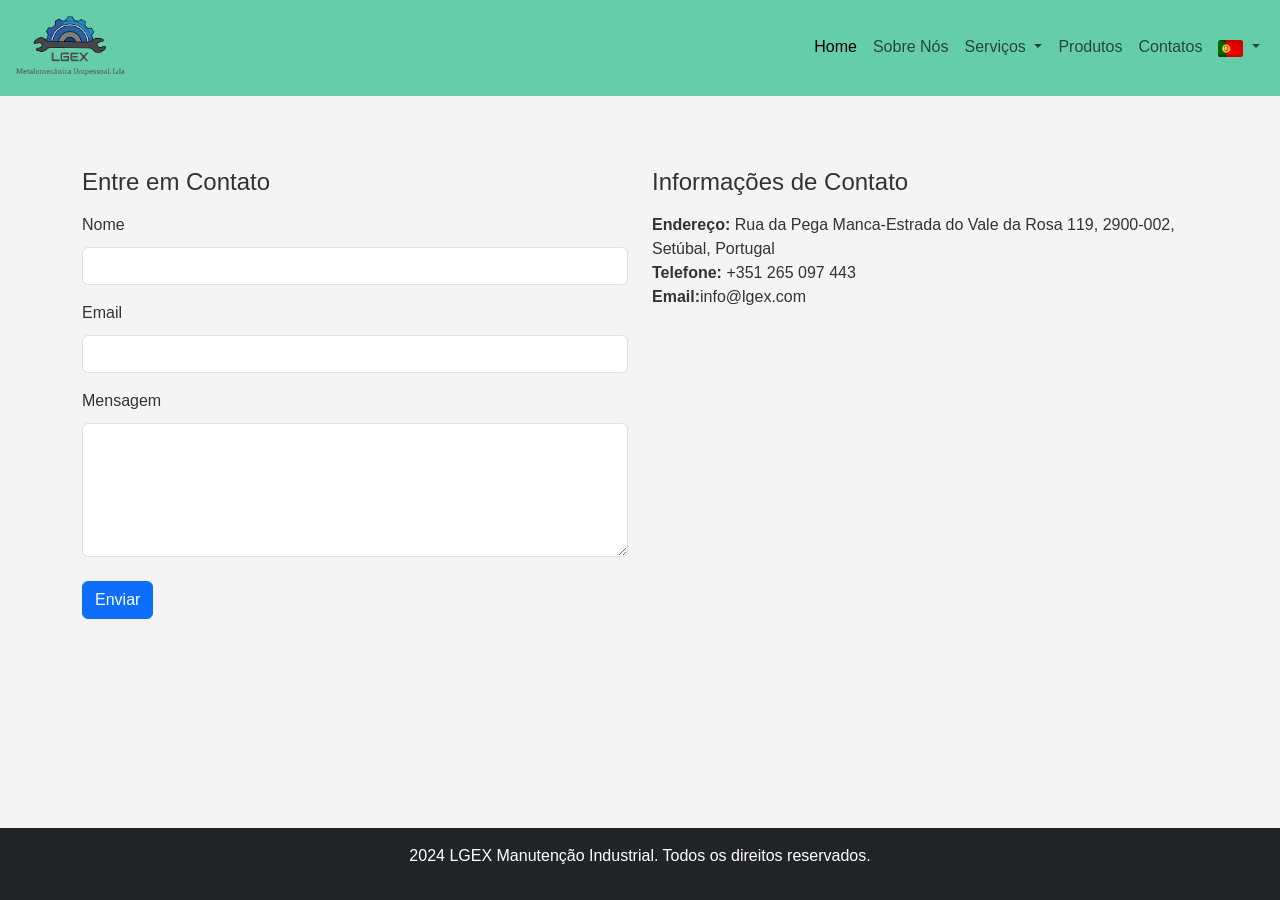
<file: contacts.html>
<!DOCTYPE html>
<html lang="pt">
<head>
    <meta charset="UTF-8">
    <meta name="viewport" content="width=device-width, initial-scale=1.0">
    <title>Contato - Empresa de Manutenção Industrial</title>
    <link href="https://cdn.jsdelivr.net/npm/bootstrap@5.3.0/dist/css/bootstrap.min.css" rel="stylesheet">
    <link rel="stylesheet" href="css/style.css">
    <script src="code.js" defer></script>

    <style>
        body {
            display: flex;
            flex-direction: column;
            min-height: 100vh;
        }
        .content {
            flex: 1;
        }
        footer {
            position: fixed;
            bottom: 0;
            width: 100%;
        }
    </style>
</head>
<body>
     
    <!-- Navbar -->
    <nav class="navbar navbar-expand-lg navbar-milk bg-milk">
        <div class="container-fluid">
            <a class="navbar-brand" href="index.html">
                <img src="img/400PngdpiLogo.png" alt="LGEX" height="70">
            </a>
            <button class="navbar-toggler" type="button" data-bs-toggle="collapse" data-bs-target="#navbarNav" aria-controls="navbarNav" aria-expanded="false" aria-label="Toggle navigation">
                <span class="navbar-toggler-icon"></span>
            </button>
            <div class="collapse navbar-collapse" id="navbarNav">
                <ul class="navbar-nav ms-auto">
                    <li class="nav-item">
                        <a class="nav-link active" aria-current="page" href="index.html">Home</a>
                    </li>
                    <li class="nav-item">
                        <a class="nav-link" href="about.html" data-lang="about-us">Sobre Nós</a>
                    </li>
                    <!-- Dropdown de Serviços -->
                    <li class="nav-item dropdown">
                        <a class="nav-link dropdown-toggle" href="#" id="navbarDropdownServices" role="button" data-bs-toggle="dropdown" aria-expanded="false">
                            Serviços
                        </a>
                        <ul class="dropdown-menu" aria-labelledby="navbarDropdownServices">
                            <li><a class="dropdown-item" href="services-metalomecanica.html">Metalomecânica</a></li>
                            <li><a class="dropdown-item" href="services-mecanica-industrial.html">Mecânica Industrial</a></li>
                            <li><a class="dropdown-item" href="services-pintura.html">Pintura</a></li>
                            <li><a class="dropdown-item" href="services-reparacao-maquinas.html">Reparação de Máquinas</a></li>
                            <li><a class="dropdown-item" href="services-construcao-estruturas.html">Construção de Estruturas Metálicas</a></li>
                            <li><a class="dropdown-item" href="services-tratamento-superficies.html">Tratamento de Superfícies</a></li>
                            <li><a class="dropdown-item" href="services-electrical.html" data-lang="eletrical-services"></a></li>
                        </ul>
                    </li>

                    <li class="nav-item">
                        <a class="nav-link" href="products.html" data-lang="products">Produtos</a>
                    </li>
                    <li class="nav-item">
                        <a class="nav-link" href="contacts.html" data-lang="contacts">Contato</a>
                    </li>
                    <!-- flags section -->
                <li class="nav-item dropdown">
                    <a class="nav-link dropdown-toggle" href="#" id="language-select" role="button" data-bs-toggle="dropdown" aria-expanded="false">
                        <!-- Apenas a bandeira será exibida aqui -->
                        <img src="" alt="" class="flag-icon" id="selected-flag" width="25">
                    </a>
                    
                   
                    <ul class="dropdown-menu dropdown-menu-end" aria-labelledby="language-select" style="width: auto;">
                       
                            <!-- Opção para Português -->
                            <li><a class="dropdown-flag" href="#" data-language="pt">
                            <img src="img/pt.png" alt="Português" class="flag-icon" id="pt" width="40" height="40" onclick="location.reload()">
                            
                            </a></li>
                      
                            <!-- Opção para Francês -->
                            <li><a class="dropdown-flag" href="#" data-language="fr">
                            <img src="img/fr.png" alt="Francês" class="flag-icon" id="fr" width="40" height="40" onclick="location.reload()">
                            
                            </a></li>
                            <!-- Opção para Alemão -->
                            <li><a class="dropdown-flag" href="#" data-language="de">
                            <img src="img/de.png" alt="Alemão" class="flag-icon" id="de" width="40" height="40" onclick="location.reload()">
                            
                            </a></li>
                            <!-- Opção para Inglês -->
                            <li><a class="dropdown-flag" href="#" data-language="en">
                            <img src="img/en.png" alt="Inglês" class="flag-icon" id="en" width="40" height="40" onclick="location.reload()">
                            
                            </a></li>
                        
                    
                    </ul>
                  
                </li>

              
                <!-- flags section -->

                </ul>
            </div>
        </div>
    </nav>

    <!-- Página de Contato -->
    <!-- Página de Contato -->
<div class="container mt-5">
    <h1 class="text-center mb-4" data-lang=""></h1>
    <div class="row">
        <div class="col-md-6 mb-4"> <!-- Adicionei mb-4 para margem inferior -->
            <h4 class="mb-3" data-lang="get-in-touch">Entre em Contato</h4> <!-- Adicionei mb-3 para margem inferior -->
            <form>
                <div class="mb-3">
                    <label for="name" class="form-label" data-lang='name'>Nome</label>
                    <input type="text" class="form-control" id="name" data-lang="your-name" placeholder="" data-lang-placeholder="your-name">
                </div>
                <div class="mb-3">
                    <label for="email" class="form-label" data-lang="email">Email:</label>
                    <input type="email" class="form-control" id="email" placeholder="">
                </div>
                
                <div class="mb-3">
                    <label for="message" class="form-label" data-lang="message">Mensagem</label>
                    <textarea class="form-control" id="message" rows="5" placeholder=""></textarea>
                </div>
                <button type="submit" class="btn btn-primary mt-2" data-lang="to-send">Enviar</button> <!-- Adicionei mt-2 para margem superior -->
            </form>
        </div>
        <div class="col-md-6 mb-4"> <!-- Adicionei mb-4 para margem inferior -->
            <h4 class="mb-3" data-lang="contact-information">Informações de Contato</h4> <!-- Adicionei mb-3 para margem inferior -->
            <ul class="list-unstyled">
                <li><strong data-lang="adress">Endereço:</strong> Rua da Pega Manca-Estrada do Vale da Rosa 119, 2900-002, Setúbal, Portugal</li>
                <li><strong data-lang="telephone">Telefone :</strong> +351 265 097 443</li>
                <li><strong data-lang="email_">Email:</strong>info@lgex.com</li>
            </ul>
            <!-- Google Maps -->
            <div class="map-responsive mt-3"> <!-- Adicionei mt-3 para margem superior -->
                <iframe src="https://www.google.com/maps/embed?pb=!1m16!1m12!1m3!1d24967.49213284338!2d-8.870297614028052!3d38.535231530538574!2m3!1f0!2f0!3f0!3m2!1i1024!2i768!4f13.1!2m1!1sRua%20da%20Pega%20Manca%20-%20Estrada%20do%20Vale%20da%20Rosa%20%20119%2C%20GE2%202900-002!5e0!3m2!1spt-PT!2spt!4v1725880000056!5m2!1spt-PT!2spt" width="100%" height="250" style="border:0;" allowfullscreen="" loading="lazy" referrerpolicy="no-referrer-when-downgrade"></iframe>
            </div>
        </div>
    </div>
</div>


    <!-- Footer -->
    <footer class="bg-dark text-white text-center py-3 mt-5">
        <p data-lang="copyright">&copy; 2024 LGEX Manutenção Industrial. Todos os direitos reservados.</p>
    </footer>

    <script src="https://cdn.jsdelivr.net/npm/bootstrap@5.3.0/dist/js/bootstrap.bundle.min.js"></script>
    <script>
        const translations = {
            pt: {
                'quality-service': 'Serviço de Qualidade',
                'quality-description': 'Excelência e precisão em cada projeto.',
                'advanced-technology': 'Tecnologia Avançada',
                'technology-description': 'Inovação para máxima eficiência.',
                'experienced-team': 'Equipe Experiente',
                'team-description': 'Profissionais altamente qualificados.',
                'about-us': 'Sobre Nós',
                'services': 'Serviços',
                'products': 'Produtos',
                'contacts': 'Contatos',
                'copyright': '2024 LGEX Manutenção Industrial. Todos os direitos reservados.',
                'name': 'Nome',
                'your-name':'Seu nome',
                'email':'Email',
                'email_':'Email:',
                'message':'Mensagem',
                'get-in-touch':'Entre em Contato',
                'to-send':'Enviar',
                'contact-information':'Informações de Contato',
                'adress':'Endereço:',
                'telephone':'Telefone:',
                'eletrical-services':'Instalações electrica e Automação'

            },
            fr: {
                'quality-service': 'Service de Qualité',
                'quality-description': 'Excellence et précision dans chaque projet.',
                'advanced-technology': 'Technologie Avancée',
                'technology-description': 'Innovation pour une efficacité maximale.',
                'experienced-team': 'Équipe Expérimentée',
                'team-description': 'Professionnels hautement qualifiés.',
                'about-us': 'À propos de Nous',
                'services': 'Services',
                'products': 'Produits',
                'contacts': 'Contacts',
                'copyright': '2024 LGEX Maintenance Industrielle. Tous droits réservés.',
                'name': 'Nom',
                'your-name': 'Ton nom',
                'email':'E-mail',
                'message':'Message',
                'get-in-touch':'Entrer en contact',
                'to-send':'Envoyer',
                'contact-information':'Coordonnées',
                'adress':'Adress:',
                'telephone':'Telefon:',
                'email_':'Email:',
                //services
                'eletrical-services':'Electrical installations and automation',
            },
            de: {
                'quality-service': 'Qualitätsservice',
                'quality-description': 'Exzellenz und Präzision in jedem Projekt.',
                'advanced-technology': 'Fortschrittliche Technologie',
                'technology-description': 'Innovation für maximale Effizienz.',
                'experienced-team': 'Erfahrenes Team',
                'team-description': 'Hochqualifizierte Fachleute.',
                'about-us': 'Über uns',
                'services': 'Dienstleistungen',
                'products': 'Produkte',
                'contacts': 'Kontakte',
                'copyright': '2024 LGEX Industrielle Wartung. Alle Rechte vorbehalten.',
                'name': 'Name',
                'your-name':'Ihr Name',
                'email':'E-mail',
                'message':'Nachricht',
                'get-in-touch':'Nehmen Sie Kontakt auf',
                'to-send':'Zu senden',
                'contact-information':'Kontaktinformationen',
                'adress':'Adress:',
                'telephone':'Telefon:',
                'email_':'E-mail:',
                //services
                'eletrical-services':'Elektroinstallationen und Automatisierung',
            },
            en: {
                'quality-service': 'Quality Service',
                'quality-description': 'Excellence and precision in every project.',
                'advanced-technology': 'Advanced Technology',
                'technology-description': 'Innovation for maximum efficiency.',
                'experienced-team': 'Experienced Team',
                'team-description': 'Highly skilled professionals.',
                'about-us': 'About us',
                'services': 'Services',
                'products': 'Products',
                'contacts': 'Contacts',
                'copyright': '2024 LGEX Industrial Maintenance. All rights reserved.',
                'name': 'Name',
                'your-name':'Seu nome',
                'email':'E-mail',
                'message':'Message',
                'get-in-touch':'Get in touch',
                'to-send':'To send',
                'contact-information':'Contact Information',
                'adress':'Adress:',
                'telephone':'Telephone:',
                'email_':'E-mail',
                'eletrical-services':'Electrical installations and automation',
            }
        };

        document.addEventListener("DOMContentLoaded", function() {
    var selectElement = document.getElementById("language-select");

    // Função para alterar o idioma e salvar a escolha
    function changeLanguage(language) {
        document.querySelectorAll('[data-lang]').forEach(el => {
            el.textContent = translations[language][el.getAttribute('data-lang')];
        });
        localStorage.setItem('selectedLanguage', language); // Salva o idioma no localStorage
    }

    // Carregar o idioma salvo no localStorage ao abrir a página
    var savedLanguage = localStorage.getItem('selectedLanguage');
    if (savedLanguage) {
        changeLanguage(savedLanguage);
        selectElement.value = savedLanguage; // Ajusta o seletor para refletir o idioma salvo
    } else {
        changeLanguage('pt'); // Define o idioma padrão para Português ao carregar a página
    }

    // Evento de mudança para o seletor de idiomas
    selectElement.addEventListener("change", function() {
        var selectedValue = selectElement.value; // Obtém o valor selecionado atual
        changeLanguage(selectedValue); // Chama a função com o novo idioma selecionado
    });
});

    </script>
</body>
</html>
</file>
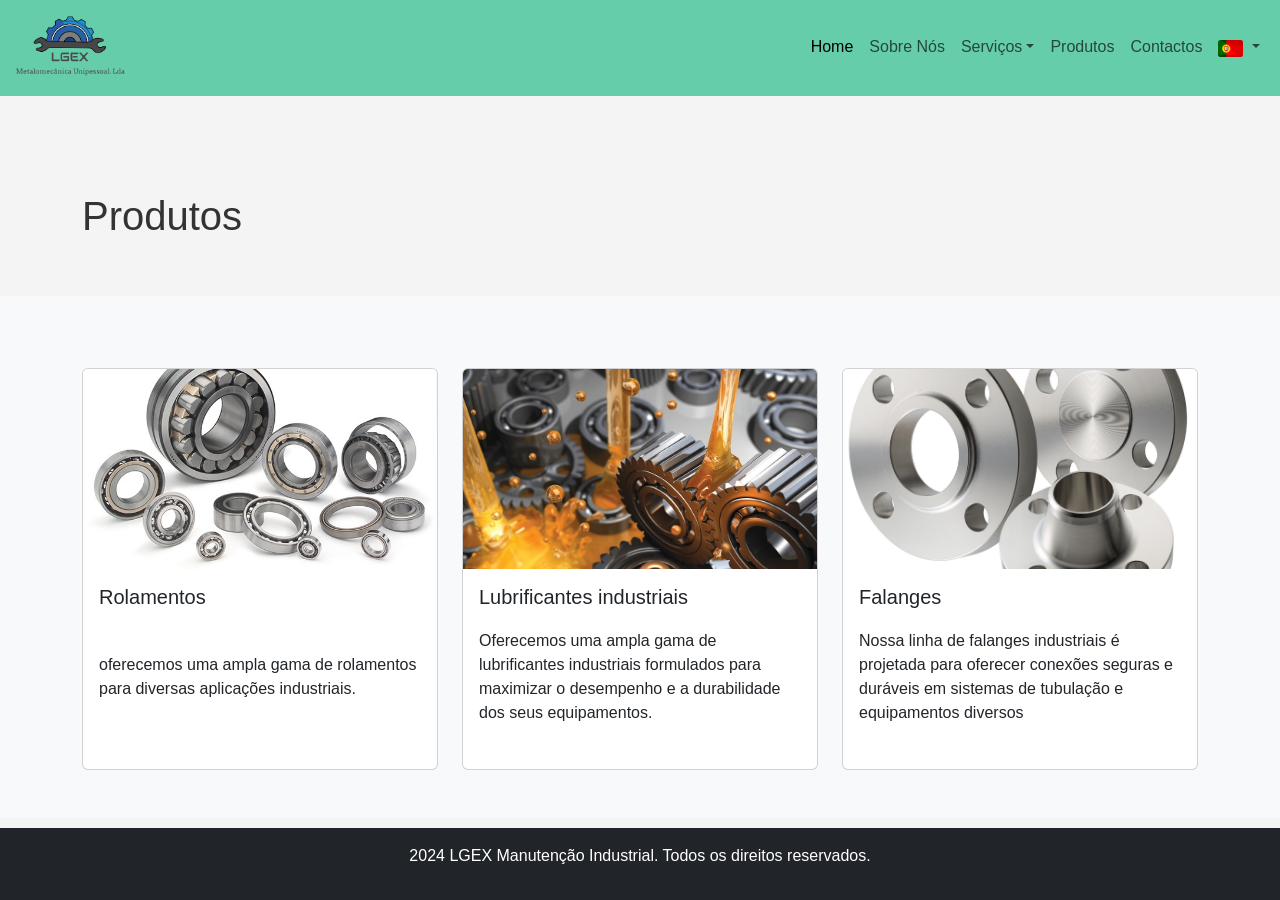
<file: products.html>
<!DOCTYPE html>
<html lang="pt">
<head>
    <meta charset="UTF-8">
    <meta name="viewport" content="width=device-width, initial-scale=1.0">
    <title>Empresa de Manutenção Industrial</title>
    <link href="https://cdn.jsdelivr.net/npm/bootstrap@5.3.0/dist/css/bootstrap.min.css" rel="stylesheet">
    <link rel="stylesheet" href="css/style.css">
    <link rel="stylesheet" href="sos_button.css">
    <script src="code.js" defer></script>
    <script src="languages.js" defer></script>
</head>
<body>
   <!-- Navbar -->
   <!-- Navbar -->
   <nav class="navbar navbar-expand-lg navbar-milk bg-milk">
    <div class="container-fluid">
        <a class="navbar-brand" href="index.html">
            <img src="img/400PngdpiLogo.png" alt="LGEX" height="70">
        </a>
        <button class="navbar-toggler" type="button" data-bs-toggle="collapse" data-bs-target="#navbarNav" aria-controls="navbarNav" aria-expanded="false" aria-label="Toggle navigation">
            <span class="navbar-toggler-icon"></span>
        </button>
        <div class="collapse navbar-collapse" id="navbarNav">
            <ul class="navbar-nav ms-auto">
                <li class="nav-item">
                    <a class="nav-link active" aria-current="page" href="index.html">Home</a>
                </li>

                <li class="nav-item">
                    <a class="nav-link" href="about.html" data-lang="about-us">Sobre Nós</a>
                </li>

                <!-- Dropdown de Serviços -->
                <li class="nav-item dropdown">
                    <a class="nav-link dropdown-toggle" href="#" id="navbarDropdownServices" role="button" data-bs-toggle="dropdown" aria-expanded="false" data-lang="services">
                        Serviços
                    </a>
                    <ul class="dropdown-menu" aria-labelledby="navbarDropdownServices">
                        <li><a class="dropdown-item" href="services-metalomecanica.html" data-lang="Metalworking">Metalomecânica</a></li>
                        <li><a class="dropdown-item" href="services-mecanica-industrial.html" data-lang="Industrial-Mechanics">Mecânica Industrial</a></li>
                        <li><a class="dropdown-item" href="services-pintura.html" data-lang="painting">Pintura</a></li>
                        <li><a class="dropdown-item" href="services-reparacao-maquinas.html" data-lang="machine-repair">Reparação de Máquinas</a></li>
                        <li><a class="dropdown-item" href="services-construcao-estruturas.html" data-lang="construction-of-metallic-structures">Construção de Estruturas Metálicas</a></li>
                        <li><a class="dropdown-item" href="services-tratamento-superficies.html" data-lang="surface-treatment">Tratamento de Superfícies</a></li>
                        <li><a class="dropdown-item" href="services-electrical.html" data-lang="eletrical-services"></a></li>
                        
                    </ul>
                </li>

            <li class="nav-item">
                <a class="nav-link" href="products.html" data-lang="products">Produtos</a>
            </li>
             
                
               <li class="nav-item">
                    <a class="nav-link" href="contacts.html" data-lang="contacts">Contato</a>
                </li>
                
                <!-- flags section -->
                <li class="nav-item dropdown">
                    <a class="nav-link dropdown-toggle" href="#" id="language-select" role="button" data-bs-toggle="dropdown" aria-expanded="false">
                        <!-- Apenas a bandeira será exibida aqui -->
                        <img src="" alt="" class="flag-icon" id="selected-flag" width="25">
                    </a>
                    
                   
                    <ul class="dropdown-menu dropdown-menu-end" aria-labelledby="language-select" style="width: auto;">
                       
                            <!-- Opção para Português -->
                            <li><a class="dropdown-flag" href="#" data-language="pt">
                            <img src="img/pt.png" alt="Português" class="flag-icon" id="pt" width="40" height="40" onclick="location.reload()">
                            
                            </a></li>
                      
                            <!-- Opção para Francês -->
                            <li><a class="dropdown-flag" href="#" data-language="fr">
                            <img src="img/fr.png" alt="Francês" class="flag-icon" id="fr" width="40" height="40" onclick="location.reload()">
                            
                            </a></li>
                            <!-- Opção para Alemão -->
                            <li><a class="dropdown-flag" href="#" data-language="de">
                            <img src="img/de.png" alt="Alemão" class="flag-icon" id="de" width="40" height="40" onclick="location.reload()">
                            
                            </a></li>
                            <!-- Opção para Inglês -->
                            <li><a class="dropdown-flag" href="#" data-language="en">
                            <img src="img/en.png" alt="Inglês" class="flag-icon" id="en" width="40" height="40" onclick="location.reload()">
                            
                            </a></li>
                        
                    
                    </ul>
                  
                </li>

              
                <!-- flags section -->

                

            </ul>
        </div>
    </div>
</nav>



<!-- services Section -->
</br>
</br>
    <section class="about-section py-5">
        <div class="container">
            <h1 data-lang="products">Produtos</h1>
        </div>
    </section>

    <!-- Services Section More -->
<section class="bg-light py-5">
    <div class="container">
        <h2 class="text-center mb-4"></h2>
        <div class="row">
        
            <div class="col-md-4">
                <div class="card mb-4 fixed-card">
                    <img src="imagem/rolamentos1.jpg" class="card-img-top fixed-image" alt="Metalomecânica">
                    <div class="card-body">
                        <h5 class="card-title" data-lang="bearings">Rolamentos</h5>
                        <p class="card-text" data-lang="bearings-desc">Oferecemos serviços completos de metalomecânica, desde a fabricação até a manutenção de estruturas metálicas.</p>
                        <a href="services-metalomecanica.html"></a>
                    </div>
                </div>
            </div>
            
            <div class="col-md-4">
                
                <div class="card mb-4 fixed-card">
                    <img src="imagem/lubrificantes.jpg" class="card-img-top fixed-image" alt="Mecânica Industrial">
                    <div class="card-body">
                        <h5 class="card-title" data-lang="Industrial-lubricants">Lubrificantes industriais</h5>
                        <p class="card-text" data-lang="Industrial-lubricants-desc"></p>
                        <a href="services-mecanica-industrial.html"></a>
                    </div>
            
                </div>
               
            </div>
            <div class="col-md-4">
                <div class="card mb-4 fixed-card">
                    <img src="imagem/Flanges.jpg" class="card-img-top fixed-image" alt="Pintura Industrial">
                    <div class="card-body">
                        <h5 class="card-title" data-lang="flanges">Falanges</h5>
                        <p class="card-text" data-lang="flanges-desc">A pintura industrial é fundamental para proteger e prolongar a vida útil de equipamentos e estruturas metálicas.</p>
                        <a href="services-pintura.html"></a>
                    </div>
                </div>
            </div>

            
            

        </div>
    </div>

    <!-- Botão SOS -->
    <div class="sos-button-container">
        <button class="sos-button" onclick="sosRequest()">
            <i>🚨</i> SOS
        </button>
    </div>

    <!-- Alerta Personalizado -->
    <div id="customAlert" class="alert-overlay" style="display: none;">
        <div class="alert-box">
            <div class="alert-message">
                Solicitação de emergência 24/24 <br> a sua disposição: <br> <br> <strong><h4>936 752 249</h4></strong>
            </div>
            <button class="alert-button" onclick="closeCustomAlert()">OK</button>
        </div>
    </div>

    <script src="sos_button.js"></script>
    <!-- Botão SOS -->

</section>

    

    <!-- Footer -->
    <footer class="bg-dark text-white text-center py-3">
        <p data-lang="copyright">&copy; 2024 LGEX Manutenção Industrial. Todos os direitos reservados.</p>
    </footer>

    <script src="https://cdn.jsdelivr.net/npm/bootstrap@5.3.0/dist/js/bootstrap.bundle.min.js"></script>
    <script>
        const translations = {
            pt: {
                'quality-service': 'Serviço de Qualidade',
                'quality-description': 'Excelência e precisão em cada projeto.',
                'advanced-technology': 'Tecnologia Avançada',
                'technology-description': 'Inovação para máxima eficiência.',
                'experienced-team': 'Equipe Experiente',
                'team-description': 'Profissionais altamente qualificados.',
                
                'about-us':'Sobre Nós',
                'services':'Serviços',
                'products':'Produtos',
                'contacts':'Contactos',

                 'copyright':' 2024 LGEX Manutenção Industrial. Todos os direitos reservados.',

                 //
                 'quality-service': 'Serviço de Qualidade',
                'quality-description': 'Excelência e precisão em cada projeto.',
                'advanced-technology': 'Tecnologia Avançada',
                'technology-description': 'Inovação para máxima eficiência.',
                'experienced-team': 'Equipe Experiente',
                'team-description': 'Profissionais altamente qualificados.',
                
                'about-us':'Sobre Nós',
                'services':'Serviços',
                'products':'Produtos',
                'contacts':'Contactos',
                'home-description':'Somos uma empresa dedicada à manutenção industrial, oferecendo soluções de alta qualidade para manter suas operações funcionando perfeitamente. Nossa equipe experiente utiliza a tecnologia mais avançada para garantir a máxima eficiência em todos os projetos.',
                'Find-out-more':'Saiba Mais',
                'Industrial-Mechanics':'Mecânica Industrial',
                'Industrial-Mechanics-desc':'Especialistas em mecânica industrial, realizamos manutenção preventiva e corretiva em equipamentos industriais.',
                'construction-of-metallic-structures':'Construção de estruturas metálicas',
                'construction-of-metallic-structures-desc':'Oferecemos serviços completos de construção de estruturas metálicas, desde o projeto até a execução final.',
                'bearings':'Rolamentos',
                'bearings-desc':' oferecemos uma ampla gama de rolamentos para diversas aplicações industriais.',
                'flanges':'Falanges',
                'flanges-desc':'Nossa linha de falanges industriais é projetada para oferecer conexões seguras e duráveis em sistemas de tubulação e equipamentos diversos',
                'Industrial-lubricants':'Lubrificantes industriais',
                'Industrial-lubricants-desc':'Oferecemos uma ampla gama de lubrificantes industriais formulados para maximizar o desempenho e a durabilidade dos seus equipamentos.',
               

                'metalworking-service':'Oferecemos serviços completos de metalomecânica, desde a fabricação até a manutenção de estruturas metálicas.',
                'Metalworking':'Metalomecânica',
                'copyright':' 2024 LGEX Manutenção Industrial. Todos os direitos reservados.',
                 //about us
                 //Home
                'quality-service': 'Serviço de Qualidade',
                'quality-description': 'Excelência e precisão em cada projeto.',
                'advanced-technology': 'Tecnologia Avançada',
                'technology-description': 'Inovação para máxima eficiência.',
                'experienced-team': 'Equipe Experiente',
                'team-description': 'Profissionais altamente qualificados.',
                
                'about-us':'Sobre Nós',
                'services':'Serviços',
                'products':'Produtos',
                'contacts':'Contactos',
                'home-description':'Somos uma empresa dedicada à manutenção industrial, oferecendo soluções de alta qualidade para manter suas operações funcionando perfeitamente. Nossa equipe experiente utiliza a tecnologia mais avançada para garantir a máxima eficiência em todos os projetos.',
                'Find-out-more':'Saiba Mais',
                'Industrial-Mechanics':'Mecânica Industrial',
                'Industrial-Mechanics-desc':'Especialistas em mecânica industrial, realizamos manutenção preventiva e corretiva em equipamentos industriais.',
                'construction-of-metallic-structures':'Construção de estruturas metálicas',
                'construction-of-metallic-structures-desc':'Oferecemos serviços completos de construção de estruturas metálicas, desde o projeto até a execução final.',
                'bearings':'Rolamentos',
                'bearings-desc':' oferecemos uma ampla gama de rolamentos para diversas aplicações industriais.',
                'flanges':'Falanges',
                'flanges-desc':'Nossa linha de falanges industriais é projetada para oferecer conexões seguras e duráveis em sistemas de tubulação e equipamentos diversos',
                'Industrial-lubricants':'Lubrificantes industriais',
                'Industrial-lubricants-desc':'Oferecemos uma ampla gama de lubrificantes industriais formulados para maximizar o desempenho e a durabilidade dos seus equipamentos.',
               

                'metalworking-service':'Oferecemos serviços completos de metalomecânica, desde a fabricação até a manutenção de estruturas metálicas.',
                'Metalworking':'Metalomecânica',
                'copyright':' 2024 LGEX Manutenção Industrial. Todos os direitos reservados.',

                //about us
                'about-us-desc':'Conheça mais sobre a nossa empresa, missão, visão e valores.',
                'about-us-desc1':'Nossa missão é garantir a continuidade operacional das indústrias através de serviços de manutenção preventiva e corretiva, assegurando a máxima eficiência e segurança dos processos industriais de nossos clientes.',
                'about-us-desc2':'Buscamos estabelecer uma relação transparente com nossos clientes, oferecendo suporte através de um atendimento diferenciado, disponível durante o horário comercial de segunda a sexta-feira, e serviços emergenciais aos fins de semana e feriados.',
                'about-us-desc3':'Missão',
                'mission-desc':'Nossa missão é garantir a continuidade operacional das indústrias através de serviços de manutenção preventiva e corretiva, assegurando a máxima eficiência e segurança dos processos industriais de nossos clientes.',
                'vision':'Visão',
                 'vision-desc':'Ser reconhecida como a empresa líder em manutenção industrial, proporcionando soluções inovadoras e sustentáveis que otimizam a operação e o desempenho das indústrias.',
                 'values':'Valores',
                'li1':'Excelência: Comprometimento com a qualidade em cada serviço prestado',
                'li2':'Integridade: Agimos com transparência e ética em todas as relações',
                'li3':'Inovação: Estamos sempre em busca de novas tecnologias e métodos para melhorar nossos serviços.',
                'li4':'Sustentabilidade: Promovemos práticas que respeitam o meio ambiente e contribuem para a sustentabilidade industrial.',
                'painting':'Pintura',
                'machine-repair':'Reparação de Máquinas',
                'surface-treatment':'Tratamento de Superfícies',
                'flanges':'Falanges',
                'flanges-desc':'Nossa linha de falanges industriais é projetada para oferecer conexões seguras e duráveis em sistemas de tubulação e equipamentos diversos',

                'metalworking-service':'Oferecemos serviços completos de metalomecânica, desde a fabricação até a manutenção de estruturas metálicas.',
                'Metalworking':'Metalomecânica',
                 //Menu dropdown list of services
                'metalworking-service':'Oferecemos serviços completos de metalomecânica, desde a fabricação até a manutenção de estruturas metálicas.',
                'Metalworking':'Metalomecânica',
                'Industrial-Mechanics':'Mecânica Industrial',
                'Industrial-Mechanics-desc':'Especialistas em mecânica industrial, realizamos manutenção preventiva e corretiva em equipamentos industriais.',
                'machine-repair':'Reparação de Máquinas',
                'painting':'Pintura',
                'construction-of-metallic-structures':'Construção de estruturas metálicas',
                'construction-of-metallic-structures-desc':'Oferecemos serviços completos de construção de estruturas metálicas, desde o projeto até a execução final.',
                'eletrical-services':'Instalações electrica e Automação',
                //Menu dropdown list of services  
                

                
                
                
            },
            fr: {
                'quality-service': 'Service de Qualité',
                'quality-description': 'Excellence et précision dans chaque projet.',
                'advanced-technology': 'Technologie Avancée',
                'technology-description': 'Innovation pour une efficacité maximale.',
                'experienced-team': 'Équipe Expérimentée',
                'team-description': 'Professionnels hautement qualifiés.',

                'about-us':'À propos de Nous',
                'services':'Services',
                'products':'Produits',
                'contacts':'Contacts',
                'bearings-desc':'Nous proposons une large gamme de roulements pour diverses applications industrielles',

                'bearings':'Roulements',
                'bearings-desc':'Nous proposons une large gamme de roulements pour diverses applications industrielles',

                'copyright':'2024 LGEX Maintenance Industrielle. Tous droits réservés.',
                'Industrial-lubricants':'Lubrifiants industriels',
                'Industrial-lubricants-desc':'Nous proposons une large gamme de lubrifiants industriels formulés pour maximiser les performances et la durabilité de vos équipements.',
                'flanges':'Brides',
                'flanges-desc':'Notre gamme de brides industrielles est conçue pour fournir des connexions sûres et durables dans les systèmes de tuyauterie et divers équipements.',
                'Metalworking':'Travail des métaux',
                'metalworking-service':'Nous offrons des services complets en métallurgie, de la fabrication à la maintenance des structures métalliques.',
                'Industrial-Mechanics':'Mécanique industrielle',
                'Industrial-Mechanics-desc':'Spécialistes en mécanique industrielle, nous réalisons la maintenance préventive et corrective des équipements industriels.',
                 //Menu dropdown list of services
                 'Metalworking':'Travail des métaux',
                 'metalworking-service':'Nous offrons des services complets en métallurgie, de la fabrication à la maintenance des structures métalliques.',
                 'Industrial-Mechanics':'Mécanique industrielle',
                'Industrial-Mechanics-desc':'Spécialistes en mécanique industrielle, nous réalisons la maintenance préventive et corrective des équipements industriels.',
                'painting':'Peinture',
                'machine-repair':'Réparation de machines',
                'construction-of-metallic-structures':'Construction de structures métalliques',
                'construction-of-metallic-structures-desc':'Nous offrons des services complets de construction de structures métalliques, de la conception à l’exécution finale.',
                'surface-treatment':'Traitement de surface',
                'eletrical-services':'Electrical installations and automation',
                 //Menu dropdown list of services
                


                
            },
            de: {
                'quality-service': 'Qualitätsservice',
                'quality-description': 'Exzellenz und Präzision in jedem Projekt.',
                'advanced-technology': 'Fortschrittliche Technologie',
                'technology-description': 'Innovation für maximale Effizienz.',
                'experienced-team': 'Erfahrenes Team',
                'team-description': 'Hochqualifizierte Fachleute.',

                'about-us':'Über uns',
                'services':'Dienstleistungen',
                'products':'Produkte',
                'contacts':'Kontakte',

                'copyright':'2024 LGEX Industrielle Wartung. Alle Rechte vorbehalten.',
                'bearings':'Lager',
                'bearings-desc':'Wir bieten ein breites Sortiment an Lagern für verschiedene Industrieanwendungen',
                'Industrial-lubricants':'Industrieschmierstoffe',
                'Industrial-lubricants-desc':'Wir bieten eine breite Palette an Industrieschmierstoffen an, die darauf ausgelegt sind, die Leistung und Haltbarkeit Ihrer Geräte zu maximieren.',
                'flanges':'Flansche',
                'flanges-desc':'Unser Sortiment an Industrieflanschen ist darauf ausgelegt, sichere und dauerhafte Verbindungen in Rohrleitungssystemen und verschiedenen Geräten bereitzustellen.',
                'Metalworking':'Metallbearbeitung',
                'metalworking-service':'Wir bieten komplette Metallbearbeitungsdienstleistungen an, von der Herstellung bis zur Wartung von Metallkonstruktionen.',
                'Industrial-Mechanics':'Industriemechanik',
                'Industrial-Mechanics-desc':'Als Spezialisten für Industriemechanik führen wir vorbeugende und korrigierende Wartungsarbeiten an Industrieanlagen durch.',
                //Menu dropdown list of services
                'Metalworking':'Metallbearbeitung',
                'metalworking-service':'Wir bieten komplette Metallbearbeitungsdienstleistungen an, von der Herstellung bis zur Wartung von Metallkonstruktionen.',
                'Industrial-Mechanics':'Industriemechanik',
                'Industrial-Mechanics-desc':'Als Spezialisten für Industriemechanik führen wir vorbeugende und korrigierende Wartungsarbeiten an Industrieanlagen durch.',
                'painting':'Malerei',
                'machine-repair':'Maschinenreparatur',
                'construction-of-metallic-structures':'Bau von Metallkonstruktionen',
                'construction-of-metallic-structures-desc':'Wir bieten komplette Dienstleistungen im Bereich Metallkonstruktionen an, vom Entwurf bis zur endgültigen Ausführung.',
                'eletrical-services':'Elektroinstallationen und Automatisierung',
                'surface-treatment':'Oberflächenbehandlung',
                 //Menu dropdown list of services
                 },
            en: {  // Traduções para inglês
                'quality-service': 'Quality Service',
                'quality-description': 'Excellence and precision in every project.',
                'advanced-technology': 'Advanced Technology',
                'technology-description': 'Innovation for maximum efficiency.',
                'experienced-team': 'Experienced Team',
                'team-description': 'Highly skilled professionals.',

                'about-us':'About us',
                'services':'Services',
                'products':'Products',
                'contacts':'Contacts',

                'bearings':'Bearings',
                'bearings-desc':'We offer a wide range of bearings for various industrial applications',

                'copyright':'2024 LGEX Industrial Maintenance. All rights reserved.',
                'Industrial-lubricants':'Industrial lubricants',
                'Industrial-lubricants-desc':'We offer a wide range of industrial lubricants formulated to maximize the performance and durability of your equipment.',
                'flanges':'Flanges',
                'flanges-desc':'Our line of industrial flanges is designed to provide safe and durable connections in piping systems and various equipment.',
                'Metalworking':'Metalworking',
                'metalworking-service':'We offer complete metalworking services, from manufacturing to maintenance of metal structures.',
                'Industrial-Mechanics':'Industrial Mechanics',
                'Industrial-Mechanics-desc':'Specialists in industrial mechanics, we carry out preventive and corrective maintenance on industrial equipment.',
                //Menu dropdown list of services
                'Metalworking':'Metalworking',
                 'metalworking-service':'We offer complete metalworking services, from manufacturing to maintenance of metal structures.',
                 'Industrial-Mechanics':'Industrial Mechanics',
                 'Industrial-Mechanics-desc':'Specialists in industrial mechanics, we carry out preventive and corrective maintenance on industrial equipment.',
                 'painting':'Paint',
                 'machine-repair':'Machine Repair',
                 'construction-of-metallic-structures':'Construction of metallic structures',
                 'construction-of-metallic-structures-desc':'We offer complete metal structure construction services, from design to final execution.',
                 'eletrical-services':'Electrical installations and automation',
                 'surface-treatment':'Surface Treatment',
                 //Menu dropdown list of services
                  //sos
                  'sos-alert':'Emergency request, 24/24',
                'sos-alert1':'at your disposal :',
                
               
    }
        };

        function changeLanguage(language) {
    document.querySelectorAll('[data-lang]').forEach(el => {
        el.textContent = translations[language][el.getAttribute('data-lang')];
    });
   }

   document.addEventListener("DOMContentLoaded", function() {
    var selectElement = document.getElementById("language-select");

    // Função para alterar o idioma e salvar a escolha
    function changeLanguage(language) {
        document.querySelectorAll('[data-lang]').forEach(el => {
            el.textContent = translations[language][el.getAttribute('data-lang')];
        });
        localStorage.setItem('selectedLanguage', language); // Salva o idioma no localStorage
    }

    // Carregar o idioma salvo no localStorage ao abrir a página
    var savedLanguage = localStorage.getItem('selectedLanguage');
    if (savedLanguage) {
        changeLanguage(savedLanguage);
        selectElement.value = savedLanguage; // Ajusta o seletor para refletir o idioma salvo
    } else {
        changeLanguage('pt'); // Define o idioma padrão para Português ao carregar a página
    }

    // Evento de mudança para o seletor de idiomas
    selectElement.addEventListener("change", function() {
        var selectedValue = selectElement.value; // Obtém o valor selecionado atual
        changeLanguage(selectedValue); // Chama a função com o novo idioma selecionado
    });
});

        
    </script>
</body>
</html>
</file>
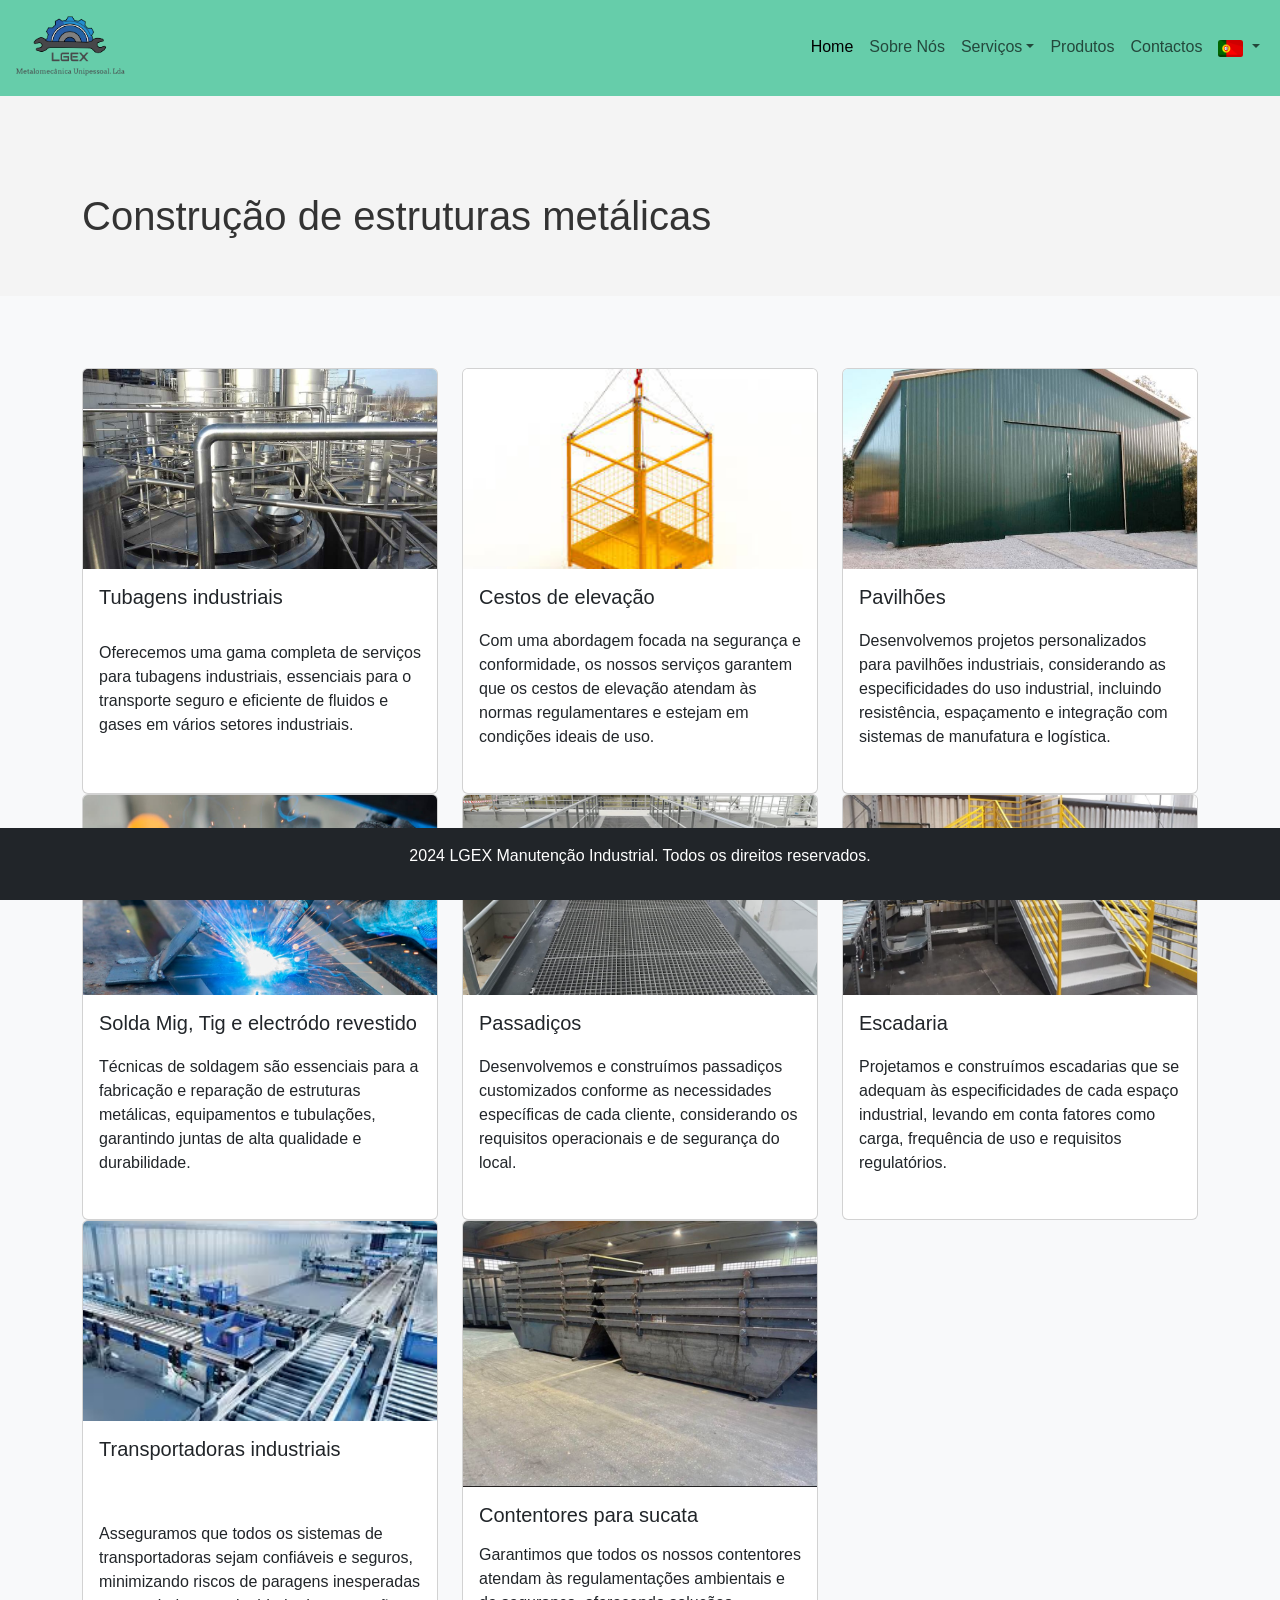
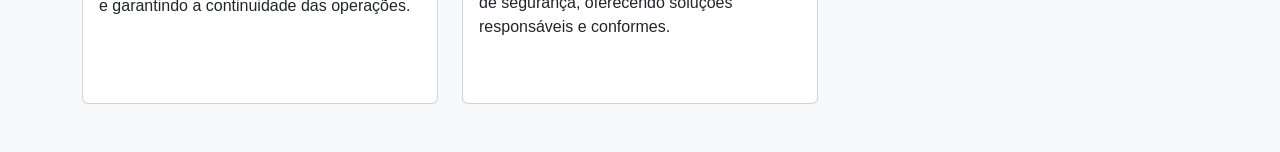
<file: services-construcao-estruturas.html>
<!DOCTYPE html>
<html lang="pt">
<head>
    <meta charset="UTF-8">
    <meta name="viewport" content="width=device-width, initial-scale=1.0">
    <title>Empresa de Manutenção Industrial</title>
    <link href="https://cdn.jsdelivr.net/npm/bootstrap@5.3.0/dist/css/bootstrap.min.css" rel="stylesheet">
    <link rel="stylesheet" href="css/style.css">
    <link rel="stylesheet" href="sos_button.css">
    <script src="code.js" defer></script>
</head>
<body>
  <!-- Navbar -->
  <nav class="navbar navbar-expand-lg navbar-milk bg-milk">
    <div class="container-fluid">
        <a class="navbar-brand" href="index.html">
            <img src="img/400PngdpiLogo.png" alt="LGEX" height="70">
        </a>
        <button class="navbar-toggler" type="button" data-bs-toggle="collapse" data-bs-target="#navbarNav" aria-controls="navbarNav" aria-expanded="false" aria-label="Toggle navigation">
            <span class="navbar-toggler-icon"></span>
        </button>
        <div class="collapse navbar-collapse" id="navbarNav">
            <ul class="navbar-nav ms-auto">
                <li class="nav-item">
                    <a class="nav-link active" aria-current="page" href="index.html">Home</a>
                </li>

                <li class="nav-item">
                    <a class="nav-link" href="about.html" data-lang="about-us">Sobre Nós</a>
                </li>

               <!-- Dropdown de Serviços -->
               <li class="nav-item dropdown">
                <a class="nav-link dropdown-toggle" href="#" id="navbarDropdownServices" role="button" data-bs-toggle="dropdown" aria-expanded="false" data-lang="services">
                    Serviços
                </a>
                <ul class="dropdown-menu" aria-labelledby="navbarDropdownServices">
                    <li><a class="dropdown-item" href="services-metalomecanica.html" data-lang="Metalworking">Metalomecânica</a></li>
                    <li><a class="dropdown-item" href="services-mecanica-industrial.html" data-lang="Industrial-Mechanics">Mecânica Industrial</a></li>
                    <li><a class="dropdown-item" href="services-pintura.html" data-lang="painting">Pintura</a></li>
                    <li><a class="dropdown-item" href="services-reparacao-maquinas.html" data-lang="machine-repair">Reparação de Máquinas</a></li>
                    <li><a class="dropdown-item" href="services-construcao-estruturas.html" data-lang="construction-of-metallic-structures">Construção de Estruturas Metálicas</a></li>
                    <li><a class="dropdown-item" href="services-tratamento-superficies.html" data-lang="surface-treatment">Tratamento de Superfícies</a></li>
                    <li><a class="dropdown-item" href="services-electrical.html" data-lang="eletrical-services"></a></li>
                </ul>
            </li>

                
            <li class="nav-item">
                <a class="nav-link" href="products.html" data-lang="products">Produtos</a>
            </li>
                
               <li class="nav-item">
                    <a class="nav-link" href="contacts.html" data-lang="contacts">Contato</a>
                </li>
                
               <!-- flags section -->
               <li class="nav-item dropdown">
                <a class="nav-link dropdown-toggle" href="#" id="language-select" role="button" data-bs-toggle="dropdown" aria-expanded="false">
                    <!-- Apenas a bandeira será exibida aqui -->
                    <img src="" alt="" class="flag-icon" id="selected-flag" width="25">
                </a>
                
               
                <ul class="dropdown-menu dropdown-menu-end" aria-labelledby="language-select" style="width: auto;">
                   
                        <!-- Opção para Português -->
                        <li><a class="dropdown-flag" href="#" data-language="pt">
                        <img src="img/pt.png" alt="Português" class="flag-icon" id="pt" width="40" height="40" onclick="location.reload()">
                        
                        </a></li>
                  
                        <!-- Opção para Francês -->
                        <li><a class="dropdown-flag" href="#" data-language="fr">
                        <img src="img/fr.png" alt="Francês" class="flag-icon" id="fr" width="40" height="40" onclick="location.reload()">
                        
                        </a></li>
                        <!-- Opção para Alemão -->
                        <li><a class="dropdown-flag" href="#" data-language="de">
                        <img src="img/de.png" alt="Alemão" class="flag-icon" id="de" width="40" height="40" onclick="location.reload()">
                        
                        </a></li>
                        <!-- Opção para Inglês -->
                        <li><a class="dropdown-flag" href="#" data-language="en">
                        <img src="img/en.png" alt="Inglês" class="flag-icon" id="en" width="40" height="40" onclick="location.reload()">
                        
                        </a></li>
                    
                
                </ul>
              
            </li>

          
            <!-- flags section -->

                

            </ul>
        </div>
    </div>
</nav>


    <!-- services Section -->
</br>
</br>
    <section class="about-section py-5">
        
                <div class="container">
                    <h1 data-lang="construction-of-metallic-structures">Construção de estruturas metálicas</h1>
                    </div>
    </section>

    
 <!-- Services Section More -->
<section class="bg-light py-5">
    <div class="container">
        <h2 class="text-center mb-4"></h2>
        <div class="row">
            <div class="col-md-4">
                <div class="card mb-4 fixed-card">
                    <img src="imagem/tubagens.jpg" class="card-img-top fixed-image" alt="Metalomecânica">
                    <div class="card-body">
                        <h5 class="card-title" data-lang="industrial-piping">Tubagens industriais</h5>
                        <p class="card-text" data-lang="industrial-piping-desc">Oferecemos serviços completos de metalomecânica, desde a fabricação até a manutenção de estruturas metálicas.</p>
                        <a href="services-metalomecanica.html"></a>
                    </div>
                </div>
            </div>
            <div class="col-md-4">
                <div class="card mb-4 fixed-card">
                    <img src="imagem/cestos.jfif" class="card-img-top fixed-image" alt="Mecânica Industrial">
                    <div class="card-body">
                        <h5 class="card-title" data-lang="lifting-baskets">Cestos de elevação</h5>
                        <p class="card-text" data-lang="lifting-baskets-desc">Especialistas em mecânica industrial, realizamos manutenção preventiva e corretiva em equipamentos industriais.</p>
                        <a href="services-mecanica-industrial.html"></a>
                    </div>
                </div>
            </div>
            <div class="col-md-4">
                <div class="card mb-4 fixed-card">
                    <img src="imagem/pavilhões.jpg" class="card-img-top fixed-image" alt="Pintura Industrial">
                    <div class="card-body">
                        <h5 class="card-title" data-lang="pavilions">Pavilhões</h5>
                        <p class="card-text" data-lang="pavilions-desc"></p>
                        <a href="services-pintura.html"></a>
                    </div>
                </div>
            </div>

            <div class="col-md-4">
                <div class="card mb-4 fixed-card">
                    <img src="imagem/solda.jpg" class="card-img-top fixed-image" alt="Pintura Industrial">
                    <div class="card-body">
                        <h5 class="card-title" data-lang="mig-Tig-and-coated-electrode-welding">Solda Mig, Tig e electródo revestido</h5>
                        <p class="card-text" data-lang="mig-Tig-and-coated-electrode-welding-desc"></p>
                        <a href="services-pintura.html"></a>
                    </div>
                </div>
            </div>

            <div class="col-md-4">
                <div class="card mb-4 fixed-card">
                    <img src="imagem/passadiços.jpg" class="card-img-top fixed-image" alt="Pintura Industrial">
                    <div class="card-body">
                        <h5 class="card-title" data-lang="walkways">Passadiços</h5>
                        <p class="card-text" data-lang="walkways-desc"></p>
                        <a href="services-pintura.html"></a>
                    </div>
                </div>
            </div>

            <div class="col-md-4">
                <div class="card mb-4 fixed-card">
                    <img src="imagem/escadaria.jpeg" class="card-img-top fixed-image" alt="Pintura Industrial">
                    <div class="card-body">
                        <h5 class="card-title" data-lang="staircase">Escadaria</h5>
                        <p class="card-text" data-lang="staircase-desc"></p>
                        <a href="services-pintura.html" ></a>
                    </div>
                </div>
            </div>

            <div class="col-md-4">
                <div class="card mb-4 fixed-card">
                    <img src="imagem/transportadoras.jfif" class="card-img-top fixed-image" alt="Pintura Industrial">
                    <div class="card-body">
                        <h5 class="card-title" data-lang="industrial-conveyors">Transportadoras industriais</h5>
                        <p class="card-text" data-lang="industrial-conveyors-desc"></p>
                        <a href="services-pintura.html"></a>
                    </div>
                </div>
            </div>

            <div class="col-md-4">
                <div class="card mb-4 fixed-card">
                    <img src="imagem/contentor_.jfif" class=card-img-top fixed-image" alt="Pintura Industrial">
                    <div class="card-body">
                        <h5 class="card-title" data-lang="scrap-containers">Contentores para sucata</h5>
                        <p class="card-text" data-lang="scrap-containers-desc"><p></p>
                        <a href="services-pintura.html"></a>
                    </div>
                </div>
            </div>



        </div>
    </div>

    <!-- Botão SOS -->
    <div class="sos-button-container">
        <button class="sos-button" onclick="sosRequest()">
            <i>🚨</i> SOS
        </button>
    </div>

    <!-- Alerta Personalizado -->
    <div id="customAlert" class="alert-overlay" style="display: none;">
        <div class="alert-box">
            <div class="alert-message">
                <p data-lang="sos-alert">Solicitação de emergência, 24/24</p> <p data-lang="sos-alert1"></p>  <strong><h4>+351 936 752 249</h4></strong>
            </div>
            <button class="alert-button" onclick="closeCustomAlert()">OK</button>
        </div>
    </div>

    <script src="sos_button.js"></script>
    <!-- Botão SOS -->

</section>

    

    <!-- Footer -->
    <footer class="bg-dark text-white text-center py-3">
        <p data-lang="copyright">&copy; 2024 LGEX Manutenção Industrial. Todos os direitos reservados.</p>
    </footer>

    <script src="https://cdn.jsdelivr.net/npm/bootstrap@5.3.0/dist/js/bootstrap.bundle.min.js"></script>
    <script>
        const translations = {
            pt: {
                'quality-service': 'Serviço de Qualidade',
                'quality-description': 'Excelência e precisão em cada projeto.',
                'advanced-technology': 'Tecnologia Avançada',
                'technology-description': 'Inovação para máxima eficiência.',
                'experienced-team': 'Equipe Experiente',
                'team-description': 'Profissionais altamente qualificados.',
                
                'about-us':'Sobre Nós',
                'services':'Serviços',
                'products':'Produtos',
                'contacts':'Contactos',

                'copyright':' 2024 LGEX Manutenção Industrial. Todos os direitos reservados.',
                'construction-of-metallic-structures':'Construção de estruturas metálicas',
                'industrial-piping':'Tubagens industriais',
                'industrial-piping-desc':'Oferecemos uma gama completa de serviços para tubagens industriais, essenciais para o transporte seguro e eficiente de fluidos e gases em vários setores industriais.',
                'lifting-baskets':'Cestos de elevação',
                'lifting-baskets-desc':'Com uma abordagem focada na segurança e conformidade, os nossos serviços garantem que os cestos de elevação atendam às normas regulamentares e estejam em condições ideais de uso.',
                'pavilions':'Pavilhões',
                'pavilions-desc':'Desenvolvemos projetos personalizados para pavilhões industriais, considerando as especificidades do uso industrial, incluindo resistência, espaçamento e integração com sistemas de manufatura e logística.',
                'mig-Tig-and-coated-electrode-welding':'Solda Mig, Tig e electródo revestido',
                'mig-Tig-and-coated-electrode-welding-desc':'Técnicas de soldagem são essenciais para a fabricação e reparação de estruturas metálicas, equipamentos e tubulações, garantindo juntas de alta qualidade e durabilidade.',
                'walkways':'Passadiços',
                'walkways-desc':'Desenvolvemos e construímos passadiços customizados conforme as necessidades específicas de cada cliente, considerando os requisitos operacionais e de segurança do local.',
                'staircase':'Escadaria',
                'staircase-desc':'Projetamos e construímos escadarias que se adequam às especificidades de cada espaço industrial, levando em conta fatores como carga, frequência de uso e requisitos regulatórios.',
                'scrap-containers':'Contentores para sucata',
                'scrap-containers-desc':'Garantimos que todos os nossos contentores atendam às regulamentações ambientais e de segurança, oferecendo soluções responsáveis e conformes.',
                'industrial-conveyors':'Transportadoras industriais',
                'industrial-conveyors-desc':'Asseguramos que todos os sistemas de transportadoras sejam confiáveis e seguros, minimizando riscos de paragens inesperadas e garantindo a continuidade das operações.',
                //Menu dropdown list of services
                'metalworking-service':'Oferecemos serviços completos de metalomecânica, desde a fabricação até a manutenção de estruturas metálicas.',
                'Metalworking':'Metalomecânica',
                'Industrial-Mechanics':'Mecânica Industrial',
                '-desc':'Especialistas em mecânica industrial, realizamos manutenção preventiva e corretiva em equipamentos industriais.',
                'machine-repair':'Reparação de Máquinas',
                'painting':'Pintura',
                'construction-of-metallic-structures':'Construção de estruturas metálicas',
                'construction-of-metallic-structures-desc':'Nossa empresa é especializada no desenvolvimento de projetos mecânicos sob medida para atender às necessidades específicas de cada cliente. Desde o design inicial até a implementação final, nossos engenheiros altamente qualificados trabalham em estreita colaboração com você para garantir que cada projeto seja otimizado para desempenho, segurança e eficiência.',
                'eletrical-services':'Instalações electrica e Automação',
                'surface-treatment':'Tratamento de Superfícies',
                
                   //Menu dropdown list of services
                'sos-alert':'Solicitação de emergência, 24/24',
                'sos-alert1':'a sua disposição :',
                
            },
            fr: {
                'quality-service': 'Service de Qualité',
                'quality-description': 'Excellence et précision dans chaque projet.',
                'advanced-technology': 'Technologie Avancée',
                'technology-description': 'Innovation pour une efficacité maximale.',
                'experienced-team': 'Équipe Expérimentée',
                'team-description': 'Professionnels hautement qualifiés.',

                'about-us':'À propos de Nous',
                'services':'Services',
                'products':'Produits',
                'contacts':'Contacts',

                'copyright':'2024 LGEX Maintenance Industrielle. Tous droits réservés.',
                'construction-of-metallic-structures':'Construction de structures métalliques',
                'industrial-piping':'Tuyauterie industrielle',
                'industrial-piping-desc':'Nous proposons une gamme complète de services de tuyauterie industrielle, essentiels au transport sûr et efficace des fluides et des gaz dans divers secteurs industriels.',
                'lifting-baskets':'Paniers élévateurs',
                'lifting-baskets-desc':'Avec une approche axée sur la sécurité et la conformité, nos services garantissent que les paniers élévateurs répondent aux normes réglementaires et sont dans des conditions d’utilisation optimales.',
                'pavilions':'Pavillons',
                'pavilions-desc':'Nous développons des projets personnalisés pour les halls industriels, en tenant compte des spécificités de l’utilisation industrielle, notamment la résistance, l’espacement et l’intégration aux systèmes de fabrication et de logistique.',
                'mig-Tig-and-coated-electrode-welding':'Soudage Mig, Tig et électrodes enrobées',
                'mig-Tig-and-coated-electrode-welding-desc':'Les techniques de soudage sont essentielles à la fabrication et à la réparation de structures métalliques, d’équipements et de tuyauteries, garantissant des joints de haute qualité et durables.',
                'walkways':'Passerelles',
                'walkways-desc':'Nous développons et construisons des passerelles sur mesure en fonction des besoins spécifiques de chaque client, en tenant compte des exigences opérationnelles et de sécurité du site.',
                'staircase':'Escalier',
                'staircase-desc':'Nous concevons et construisons des escaliers qui s’adaptent aux spécificités de chaque espace industriel, en tenant compte de facteurs tels que la charge, la fréquence d’utilisation et les exigences réglementaires.',
                'scrap-containers':'Conteneurs à ferraille',
                'scrap-containers-desc':'Nous veillons à ce que tous nos conteneurs respectent les réglementations environnementales et de sécurité, en proposant des solutions responsables et conformes.',
                'industrial-conveyors':'Convoyeurs industriels',
                'industrial-conveyors-desc':'Nous veillons à ce que tous les systèmes de convoyeurs soient fiables et sûrs, minimisant le risque d’arrêts inattendus et assurant la continuité des opérations.',
                //Menu dropdown list of services
                'Metalworking':'Travail des métaux',
                'metalworking-service':'Nous offrons des services complets en métallurgie, de la fabrication à la maintenance des structures métalliques.',
                'Industrial-Mechanics':'Mécanique industrielle',
                'Industrial-Mechanics-desc':'Spécialistes en mécanique industrielle, nous réalisons la maintenance préventive et corrective des équipements industriels.',
                'painting':'Pintura',
                'machine-repair':'Réparation de machines',
                'construction-of-metallic-structures':'Construction de structures métalliques',
                'construction-of-metallic-structures-desc':'Nous offrons des services complets de construction de structures métalliques, de la conception à l’exécution finale.',
                'surface-treatment':'Traitement de surface',
                'eletrical-services':'Electrical installations and automation',
                 //Menu dropdown list of services
                 //sos
                'sos-alert':'Demande d`urgence, 24/24',
                'sos-alert1':'à votre disposition :',

             
                
            },
            de: {
                'quality-service': 'Qualitätsservice',
                'quality-description': 'Exzellenz und Präzision in jedem Projekt.',
                'advanced-technology': 'Fortschrittliche Technologie',
                'technology-description': 'Innovation für maximale Effizienz.',
                'experienced-team': 'Erfahrenes Team',
                'team-description': 'Hochqualifizierte Fachleute.',

                'about-us':'Über uns',
                'services':'Dienstleistungen',
                'products':'Produkte',
                'contacts':'Kontakte',

                'copyright':'2024 LGEX Industrielle Wartung. Alle Rechte vorbehalten.',
                'construction-of-metallic-structures':'Bau von Metallkonstruktionen',
                'industrial-piping':'Industrielle Rohrleitungen',
                'industrial-piping-desc':'Wir bieten eine umfassende Palette industrieller Rohrleitungsdienstleistungen an, die für den sicheren und effizienten Transport von Flüssigkeiten und Gasen in verschiedenen Industriesektoren unerlässlich sind.',
                'lifting-baskets':'Körbe heben',
                'lifting-baskets-desc':'Mit einem auf Sicherheit und Compliance ausgerichteten Ansatz stellen unsere Dienstleistungen sicher, dass Hebekörbe den gesetzlichen Standards entsprechen und sich in einem optimalen Gebrauchszustand befinden.',
                'pavilions':'Pavillons',
                'pavilions-desc':'Wir entwickeln maßgeschneiderte Projekte für Industriehallen unter Berücksichtigung der Besonderheiten der industriellen Nutzung, einschließlich Widerstandsfähigkeit, Abstand und Integration in Produktions- und Logistiksysteme.',
                'mig-Tig-and-coated-electrode-welding':'MIG-, WIG- und beschichtetes Elektrodenschweißen',
                'mig-Tig-and-coated-electrode-welding-desc':'Schweißtechniken sind für die Herstellung und Reparatur von Metallkonstruktionen, Geräten und Rohrleitungen von wesentlicher Bedeutung und gewährleisten hochwertige und dauerhafte Verbindungen.',
                'walkways':'Gehwege',
                'walkways-desc':'Wir entwickeln und bauen maßgeschneiderte Gehwege entsprechend den spezifischen Bedürfnissen jedes Kunden und berücksichtigen dabei die Betriebs- und Sicherheitsanforderungen des Standorts.',
                'staircase':'Treppe',
                'staircase-desc':'Wir entwerfen und bauen Treppen, die sich an die Besonderheiten jedes Industrieraums anpassen und dabei Faktoren wie Belastung, Nutzungshäufigkeit und behördliche Anforderungen berücksichtigen.',
                'scrap-containers-desc':'Wir stellen sicher, dass alle unsere Container den Umwelt- und Sicherheitsvorschriften entsprechen und bieten verantwortungsvolle und konforme Lösungen.',
                'scrap-containers':'Schrottcontainer',
                'industrial-conveyors':'Industrielle Förderbänder',
                'industrial-conveyors-desc':'dass alle Fördersysteme zuverlässig und sicher sind, minimieren das Risiko unerwarteter Stopps und stellen die Kontinuität des Betriebs sicher.',
                  //Menu dropdown list of services
                  'Metalworking':'Metallbearbeitung',
                'metalworking-service':'Wir bieten komplette Metallbearbeitungsdienstleistungen an, von der Herstellung bis zur Wartung von Metallkonstruktionen.',
                'Industrial-Mechanics':'Industriemechanik',
                'Industrial-Mechanics-desc':'Als Spezialisten für Industriemechanik führen wir vorbeugende und korrigierende Wartungsarbeiten an Industrieanlagen durch.',
                'painting':'Malerei',
                'machine-repair':'Maschinenreparatur',
                'construction-of-metallic-structures':'Bau von Metallkonstruktionen',
                'construction-of-metallic-structures-desc':'Wir bieten komplette Dienstleistungen im Bereich Metallkonstruktionen an, vom Entwurf bis zur endgültigen Ausführung.',
                'surface-treatment':'Oberflächenbehandlung',
                'surface-treatment':'Beizen',
                'eletrical-services':'Elektroinstallationen und Automatisierung',
                 //Menu dropdown list of services
                 'sos-alert':'Notfallanfrage, 24/24',
                 'sos-alert1':'Zu Ihrer Verfügung :'
                
            },
            en: {  // Traduções para inglês
                'quality-service': 'Quality Service',
                'quality-description': 'Excellence and precision in every project.',
                'advanced-technology': 'Advanced Technology',
                'technology-description': 'Innovation for maximum efficiency.',
                'experienced-team': 'Experienced Team',
                'team-description': 'Highly skilled professionals.',

                'about-us':'About us',
                'services':'Services',
                'products':'Products',
                'contacts':'Contacts',

                'copyright':'2024 LGEX Industrial Maintenance. All rights reserved.',
                'construction-of-metallic-structures':'Construction of metallic structures',
                'industrial-piping':'Industrielle Rohrleitungen',
                'industrial-piping-desc':'We offer a full range of industrial piping services, essential for the safe and efficient transport of fluids and gases across various industrial sectors.',
                'lifting-baskets':'Lifting baskets',
                'lifting-baskets-desc':'With an approach focused on safety and compliance, our services ensure that lifting baskets meet regulatory standards and are in optimal condition for use.',
                'pavilions':'Pavilions',
                'pavilions-desc':'We develop customized projects for industrial halls, considering the specificities of industrial use, including resistance, spacing and integration with manufacturing and logistics systems.',
                'mig-Tig-and-coated-electrode-welding':'Mig, Tig and coated electrode welding',
                'mig-Tig-and-coated-electrode-welding-desc':'Welding techniques are essential for the manufacture and repair of metal structures, equipment and piping, ensuring high quality and durable joints',
                'walkways':'Walkways',
                'walkways-desc':'We develop and build customized walkways according to the specific needs of each client, considering the site’s operational and safety requirements.',
                'staircase':'Staircase',
                'staircase-desc':'We design and build staircases that adapt to the specificities of each industrial space, taking into account factors such as load, frequency of use and regulatory requirements.',
                'scrap-containers':'Scrap containers',
                'scrap-containers-desc':'We ensure that all our containers meet environmental and safety regulations, offering responsible and compliant solutions.',
                'industrial-conveyors':'Industrial conveyors',
                'industrial-conveyors-desc':'We ensure that all conveyor systems are reliable and safe, minimizing the risk of unexpected stops and ensuring the continuity of operations.',
                //Menu dropdown list of services
                'Metalworking':'Metalworking',
                 'metalworking-service':'We offer complete metalworking services, from manufacturing to maintenance of metal structures.',
                 'Industrial-Mechanics':'Industrial Mechanics',
                 'Industrial-Mechanics-desc':'Specialists in industrial mechanics, we carry out preventive and corrective maintenance on industrial equipment.',
                 'painting':'Paint',
                 'machine-repair':'Machine Repair',
                 'construction-of-metallic-structures':'Construction of metallic structures',
                 'construction-of-metallic-structures-desc':'We offer complete metal structure construction services, from design to final execution.',
                 'surface-treatment':'Surface Treatment',
                 'eletrical-services':'Electrical installations and automation',
                 //Menu dropdown list of services
                 'sos-alert':'Emergency request, 24/24',
                 'sos-alert1':'at your disposal :',
    
            }
        };

        document.addEventListener("DOMContentLoaded", function() {
    var selectElement = document.getElementById("language-select");

    // Função para alterar o idioma e salvar a escolha
    function changeLanguage(language) {
        document.querySelectorAll('[data-lang]').forEach(el => {
            el.textContent = translations[language][el.getAttribute('data-lang')];
        });
        localStorage.setItem('selectedLanguage', language); // Salva o idioma no localStorage
    }

    // Carregar o idioma salvo no localStorage ao abrir a página
    var savedLanguage = localStorage.getItem('selectedLanguage');
    if (savedLanguage) {
        changeLanguage(savedLanguage);
        selectElement.value = savedLanguage; // Ajusta o seletor para refletir o idioma salvo
    } else {
        changeLanguage('pt'); // Define o idioma padrão para Português ao carregar a página
    }

    // Evento de mudança para o seletor de idiomas
    selectElement.addEventListener("change", function() {
        var selectedValue = selectElement.value; // Obtém o valor selecionado atual
        changeLanguage(selectedValue); // Chama a função com o novo idioma selecionado
    });
});

        
    </script>
</body>
</html>
</file>
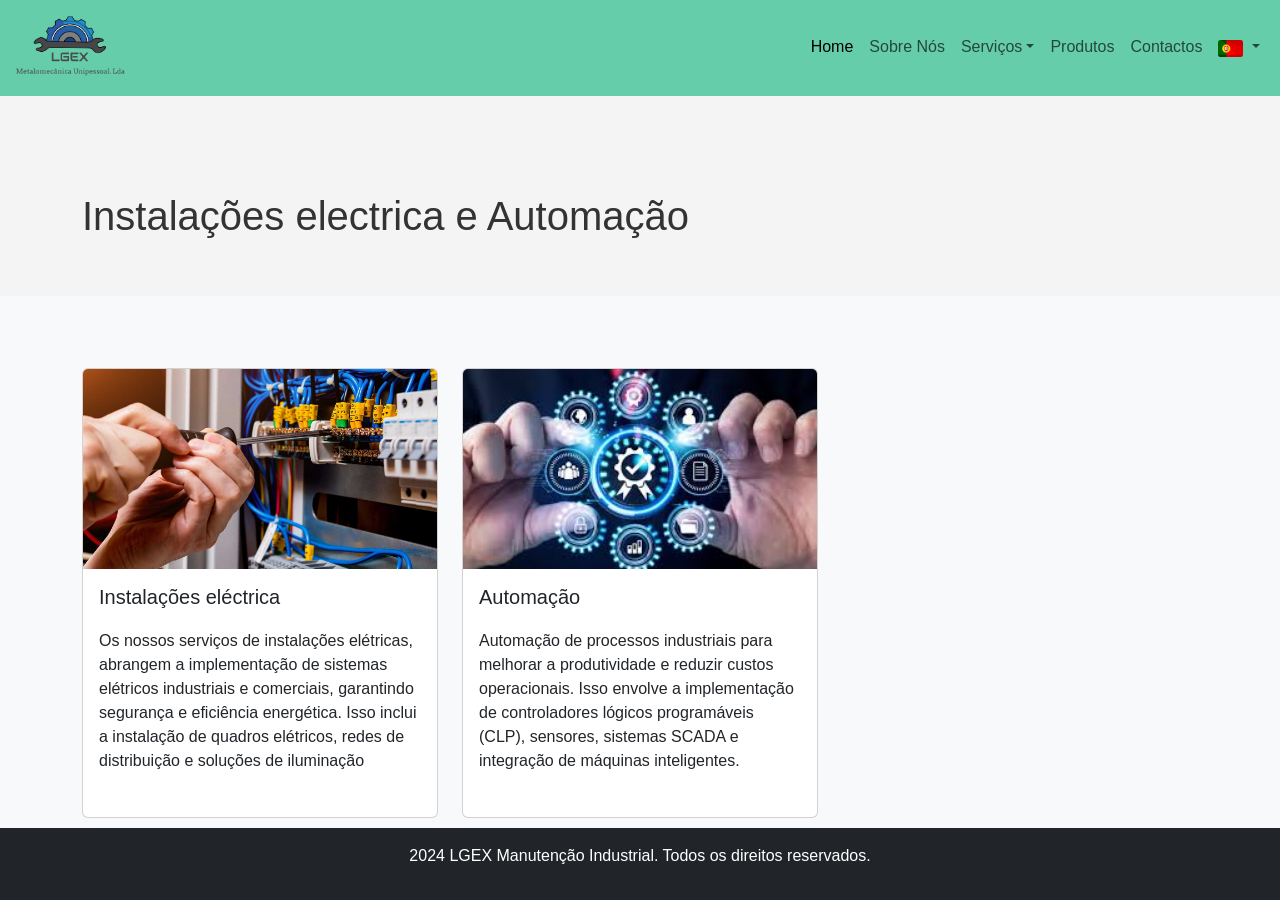
<file: services-electrical.html>
<!DOCTYPE html>
<html lang="pt">
<head>
    <meta charset="UTF-8">
    <meta name="viewport" content="width=device-width, initial-scale=1.0">
    <title>Empresa de Manutenção Industrial</title>
    <link href="https://cdn.jsdelivr.net/npm/bootstrap@5.3.0/dist/css/bootstrap.min.css" rel="stylesheet">
    <link rel="stylesheet" href="css/style.css">
    <link rel="stylesheet" href="sos_button.css">
    <script src="code.js" defer></script>
</head>
<body>
   <!-- Navbar -->
   <!-- Navbar -->
   <nav class="navbar navbar-expand-lg navbar-milk bg-milk">
    <div class="container-fluid">
        <a class="navbar-brand" href="index.html">
            <img src="img/400PngdpiLogo.png" alt="LGEX" height="70">
        </a>
        <button class="navbar-toggler" type="button" data-bs-toggle="collapse" data-bs-target="#navbarNav" aria-controls="navbarNav" aria-expanded="false" aria-label="Toggle navigation">
            <span class="navbar-toggler-icon"></span>
        </button>
        <div class="collapse navbar-collapse" id="navbarNav">
            <ul class="navbar-nav ms-auto">
                <li class="nav-item">
                    <a class="nav-link active" aria-current="page" href="index.html">Home</a>
                </li>

                <li class="nav-item">
                    <a class="nav-link" href="about.html" data-lang="about-us">Sobre Nós</a>
                </li>

               <!-- Dropdown de Serviços -->
               <li class="nav-item dropdown">
                   <a class="nav-link dropdown-toggle" href="#" id="navbarDropdownServices" role="button" data-bs-toggle="dropdown" aria-expanded="false" data-lang="services">
                       Serviços
                   </a>
                   <ul class="dropdown-menu" aria-labelledby="navbarDropdownServices">
                       <li><a class="dropdown-item" href="services-metalomecanica.html" data-lang="Metalworking">Metalomecânica</a></li>
                       <li><a class="dropdown-item" href="services-mecanica-industrial.html" data-lang="Industrial-Mechanics">Mecânica Industrial</a></li>
                       <li><a class="dropdown-item" href="services-pintura.html" data-lang="painting">Pintura</a></li>
                       <li><a class="dropdown-item" href="services-reparacao-maquinas.html" data-lang="machine-repair">Reparação de Máquinas</a></li>
                       <li><a class="dropdown-item" href="services-construcao-estruturas.html" data-lang="construction-of-metallic-structures">Construção de Estruturas Metálicas</a></li>
                       <li><a class="dropdown-item" href="services-tratamento-superficies.html" data-lang="surface-treatment">Tratamento de Superfícies</a></li>
                                               
                   </ul>
               </li>

                
            <li class="nav-item">
                <a class="nav-link" href="products.html" data-lang="products">Produtos</a>
            </li>
                
               <li class="nav-item">
                    <a class="nav-link" href="contacts.html" data-lang="contacts">Contato</a>
                </li>
                
                 <!-- flags section -->
                 <li class="nav-item dropdown">
                    <a class="nav-link dropdown-toggle" href="#" id="language-select" role="button" data-bs-toggle="dropdown" aria-expanded="false">
                        <!-- Apenas a bandeira será exibida aqui -->
                        <img src="" alt="" class="flag-icon" id="selected-flag" width="25">
                    </a>
                    
                   
                    <ul class="dropdown-menu dropdown-menu-end" aria-labelledby="language-select" style="width: auto;">
                       
                            <!-- Opção para Português -->
                            <li><a class="dropdown-flag" href="#" data-language="pt">
                            <img src="img/pt.png" alt="Português" class="flag-icon" id="pt" width="40" height="40" onclick="location.reload()">
                            
                            </a></li>
                      
                            <!-- Opção para Francês -->
                            <li><a class="dropdown-flag" href="#" data-language="fr">
                            <img src="img/fr.png" alt="Francês" class="flag-icon" id="fr" width="40" height="40" onclick="location.reload()">
                            
                            </a></li>
                            <!-- Opção para Alemão -->
                            <li><a class="dropdown-flag" href="#" data-language="de">
                            <img src="img/de.png" alt="Alemão" class="flag-icon" id="de" width="40" height="40" onclick="location.reload()">
                            
                            </a></li>
                            <!-- Opção para Inglês -->
                            <li><a class="dropdown-flag" href="#" data-language="en">
                            <img src="img/en.png" alt="Inglês" class="flag-icon" id="en" width="40" height="40" onclick="location.reload()">
                            
                            </a></li>
                        
                    
                    </ul>
                  
                </li>

              
                <!-- flags section -->

                

            </ul>
        </div>
    </div>
</nav>


<!-- services Section -->
</br>
</br>
    <section class="about-section py-5">
        
                <div class="container">
                    <h1 data-lang="eletrical-services-automation">Instalações eléctrica e Automação</h1>
                    </div>
    </section>

    
 <!-- Services Section More -->
<section class="bg-light py-5">
    <div class="container">
        <h2 class="text-center mb-4"></h2>
        <div class="row">
            <div class="col-md-4">
                <div class="card mb-4 fixed-card">
                    <img src="imagem/instalacoes-electricas.jpg" class="card-img-top fixed-image" alt="Metalomecânica">
                    <div class="card-body">
                        <h5 class="card-title" data-lang="eletrical-services"></h5>
                        <p class="card-text"  data-lang="eletrical-services-repair-desc"></p>
                        <a href="services-metalomecanica.html"></a>
                    </div>
                </div>
            </div>
            <div class="col-md-4">
                <div class="card mb-4 fixed-card">
                    <img src="imagem/automação.jfif" class="card-img-top fixed-image" alt="Mecânica Industrial">
                    <div class="card-body">
                        <h5 class="card-title" data-lang="automation">Automação</h5>
                        <p class="card-text" data-lang="automation-desc"></p>
                        <a href="services-mecanica-industrial.html"></a>
                    </div>
                </div>
            </div>
            

            

           

        </div>
    </div>

    <!-- Botão SOS -->
    <div class="sos-button-container">
        <button class="sos-button" onclick="sosRequest()">
            <i>🚨</i> SOS
        </button>
    </div>

    <!-- Alerta Personalizado -->
    <div id="customAlert" class="alert-overlay" style="display: none;">
        <div class="alert-box">
            <div class="alert-message">
                <p data-lang="sos-alert">Solicitação de emergência, 24/24</p> <p data-lang="sos-alert1"></p>  <strong><h4>+351 936 752 249</h4></strong>
            </div>
            <button class="alert-button" onclick="closeCustomAlert()">OK</button>
        </div>
    </div>

    <script src="sos_button.js"></script>
    <!-- Botão SOS -->


</section>

    
<!-- Footer -->
    <footer class="bg-dark text-white text-center py-3">
        <p data-lang="copyright">&copy; 2024 LGEX Manutenção Industrial. Todos os direitos reservados.</p>
    </footer>

    <script src="https://cdn.jsdelivr.net/npm/bootstrap@5.3.0/dist/js/bootstrap.bundle.min.js"></script>
    <script>
        const translations = {
            pt: {
                'quality-service': 'Serviço de Qualidade',
                'quality-description': 'Excelência e precisão em cada projeto.',
                'advanced-technology': 'Tecnologia Avançada',
                'technology-description': 'Inovação para máxima eficiência.',
                'experienced-team': 'Equipe Experiente',
                'team-description': 'Profissionais altamente qualificados.',
                
                'about-us':'Sobre Nós',
                'services':'Serviços',
                'products':'Produtos',
                'contacts':'Contactos',

                 'copyright':' 2024 LGEX Manutenção Industrial. Todos os direitos reservados.',
                 'electric-motor-repair':'Reparação de motores elétricos',
                 'electric-motor-repair-desc':'Serviços rápidos e confiáveis ​​para garantir que seu equipamento mantenha desempenho e eficiência energética ideais.',
             
                 //Menu dropdown list of services
                'metalworking-service':'Oferecemos serviços completos de metalomecânica, desde a fabricação até a manutenção de estruturas metálicas.',
                'Metalworking':'Metalomecânica',
                'Industrial-Mechanics':'Mecânica Industrial',
                '-desc':'Especialistas em mecânica industrial, realizamos manutenção preventiva e corretiva em equipamentos industriais.',
                'machine-repair':'Reparação de Máquinas',
                'painting':'Pintura',
                'construction-of-metallic-structures':'Construção de estruturas metálicas',
                'construction-of-metallic-structures-desc':'Nossa empresa é especializada no desenvolvimento de projetos mecânicos sob medida para atender às necessidades específicas de cada cliente. Desde o design inicial até a implementação final, nossos engenheiros altamente qualificados trabalham em estreita colaboração com você para garantir que cada projeto seja otimizado para desempenho, segurança e eficiência.',
                'eletrical-services-repair-desc':'Os nossos serviços de instalações elétricas, abrangem a implementação de sistemas elétricos industriais e comerciais, garantindo segurança e eficiência energética. Isso inclui a instalação de quadros elétricos, redes de distribuição e soluções de iluminação',
                   //Menu dropdown list of services
                'electric-motor-repair':'Reparação de motores elétricos',
                'electric-motor-repair-desc':'Serviços rápidos e confiáveis ​​para garantir que seu equipamento seja ideal e eficiente em termos energéticos.',
                'maintenance-of-gearboxes':'Manutenção de Caixas redutoras',
                'maintenance-of-gearboxes-desc':'Manutenção especializada de caixas redutoras para garantir que seus sistemas de transmissão operem com máxima eficiência e confiabilidade.',
                'Assembly-tuning-and-maintenance-of-industrial-equipment-desc':'Na nossa empresa, proporcionamos uma gama completa de serviços que cobre a montagem, afinação e manutenção contínua de equipamentos industriais. ',
                'Assembly-tuning-and-maintenance-of-industrial-equipment':'Montagem afinação e manutenção de equipamentos industriais',
                'repair-of-hydraulic-equipment':'Reparação de equipamentos hidráulicos',
                'repair-of-hydraulic-equipment-desc':'Serviços especializados em reparação de equipamentos hidráulicos, assegurando que seus sistemas operem com máxima eficiência e confiabilidade. ',
                'valve-gauging':'Aferição de válvulas',
                'valve-gauging-desc':'Aferição de válvulas, garantindo que seus sistemas de válvulas operem com precisão e segurança máximas.',
                'eletrical-services':'Instalações eléctrica',
                'automation':'Automação',
                'automation-desc':'Automação de processos industriais para melhorar a produtividade e reduzir custos operacionais. Isso envolve a implementação de controladores lógicos programáveis (CLP), sensores, sistemas SCADA e integração de máquinas inteligentes.',
                //SOS
                'sos-alert':'Solicitação de emergência, 24/24',
                'sos-alert1':'a sua disposição :',
                'eletrical-services-automation':'Instalações electrica e Automação',
                'surface-treatment':'Trtamento de Superfícies',
                            
                
            },
            fr: {
                'quality-service': 'Service de Qualité',
                'quality-description': 'Excellence et précision dans chaque projet.',
                'advanced-technology': 'Technologie Avancée',
                'technology-description': 'Innovation pour une efficacité maximale.',
                'experienced-team': 'Équipe Expérimentée',
                'team-description': 'Professionnels hautement qualifiés.',

                'about-us':'À propos de Nous',
                'services':'Services',
                'products':'Produits',
                'contacts':'Contacts',

                'copyright':'2024 LGEX Maintenance Industrielle. Tous droits réservés.',
               
                //Menu dropdown list of services
                'Metalworking':'Travail des métaux',
                'metalworking-service':'Nous offrons des services complets en métallurgie, de la fabrication à la maintenance des structures métalliques.',
                'Industrial-Mechanics':'Mécanique industrielle',
                'Industrial-Mechanics-desc':'Spécialistes en mécanique industrielle, nous réalisons la maintenance préventive et corrective des équipements industriels.',
                'painting':'Pintura',
                'machine-repair':'Réparation de machines',
                'construction-of-metallic-structures':'Construction de structures métalliques',
                'construction-of-metallic-structures-desc':'Nous offrons des services complets de construction de structures métalliques, de la conception à l’exécution finale.',
                'surface-treatment':'Traitement de surface',
                 //Menu dropdown list of services
                'electric-motor-repair':'Réparation de moteur électrique',
                'electric-motor-repair-desc':'Des services rapides et fiables pour garantir que votre équipement conserve des performances et une efficacité énergétique optimales.',
                'maintenance-of-gearboxes':'Entretien des boîtes de vitesses',
                'maintenance-of-gearboxes-desc':'Entretien spécialisé des boîtes de vitesses pour garantir que vos systèmes de transmission fonctionnent avec une efficacité et une fiabilité maximales.',
                'Assembly-tuning-and-maintenance-of-industrial-equipment':'Dans notre entreprise, nous proposons une gamme complète de services couvrant l’assemblage, la mise au point et la maintenance continue des équipements industriels.',
                'Assembly-tuning-and-maintenance-of-industrial-equipment-desc':'Assemblage, mise au point et maintenance déquipements industriels',
                'repair-of-hydraulic-equipment':'Réparation déquipements hydrauliques',
                'repair-of-hydraulic-equipment-desc':'Services spécialisés dans la réparation d’équipements hydrauliques, garantissant que vos systèmes fonctionnent avec une efficacité et une fiabilité maximales.',
                'valve-gauging':'jaugeage des vannes',
                'valve-gauging-desc':'jaugeage des vannes, garantissant que vos systèmes de vannes fonctionnent avec une précision et une sécurité maximales.',
                'eletrical-services-automation':'Installations électriques et automatisme',
                'eletrical-services':'Electrical installations',
                'eletrical-services-repair-desc':'Nos services d’installation électrique couvrent la mise en œuvre de systèmes électriques industriels et commerciaux, garantissant sécurité et efficacité énergétique. Cela comprend l`installation de panneaux électriques, de réseaux de distribution et de solutions d`éclairage.',
                  //sos
                'sos-alert':'Demande d`urgence, 24/24',
                'sos-alert1':'à votre disposition :',
                'automation':'Automation',
                'automation-desc':'Automatisation des processus industriels pour améliorer la productivité et réduire les coûts d’exploitation. Cela implique la mise en œuvre d’automates programmables (API), de capteurs, de systèmes SCADA et de l’intégration de machines intelligentes.',
           
            },
            de: {
                'quality-service': 'Qualitätsservice',
                'quality-description': 'Exzellenz und Präzision in jedem Projekt.',
                'advanced-technology': 'Fortschrittliche Technologie',
                'technology-description': 'Innovation für maximale Effizienz.',
                'experienced-team': 'Erfahrenes Team',
                'team-description': 'Hochqualifizierte Fachleute.',

                'about-us':'Über uns',
                'services':'Dienstleistungen',
                'products':'Produkte',
                'contacts':'Kontakte',

                'copyright':'2024 LGEX Industrielle Wartung. Alle Rechte vorbehalten.',
              
                //Menu dropdown list of services
                'Metalworking':'Metallbearbeitung',
                'metalworking-service':'Wir bieten komplette Metallbearbeitungsdienstleistungen an, von der Herstellung bis zur Wartung von Metallkonstruktionen.',
                'Industrial-Mechanics':'Industriemechanik',
                'Industrial-Mechanics-desc':'Als Spezialisten für Industriemechanik führen wir vorbeugende und korrigierende Wartungsarbeiten an Industrieanlagen durch.',
                'painting':'Malerei',
                'machine-repair':'Maschinenreparatur',
                'construction-of-metallic-structures':'Bau von Metallkonstruktionen',
                'construction-of-metallic-structures-desc':'Wir bieten komplette Dienstleistungen im Bereich Metallkonstruktionen an, vom Entwurf bis zur endgültigen Ausführung.',
                'surface-treatment':'Oberflächenbehandlung',
                 //Menu dropdown list of services
                'electric-motor-repair':'Reparatur von Elektromotoren',
                'electric-motor-repair-desc':'Schnelle und zuverlässige Dienstleistungen, um sicherzustellen, dass Ihre Ausrüstung optimal und energieeffizient ist.',
                'maintenance-of-gearboxes':'Wartung von Getrieben',
                'maintenance-of-gearboxes-desc':'Spezialisierte Getriebewartung, um sicherzustellen, dass Ihre Getriebesysteme mit maximaler Effizienz und Zuverlässigkeit arbeiten.',
                'Assembly-tuning-and-maintenance-of-industrial-equipment':'Montage, Abstimmung und Wartung von Industrieanlagen',
                'Assembly-tuning-and-maintenance-of-industrial-equipment-desc':'In unserem Unternehmen bieten wir eine umfassende Palette von Dienstleistungen an, die die Montage, Abstimmung und laufende Wartung von Industrieanlagen umfassen.',
                'repair-of-hydraulic-equipment':'Reparatur von hydraulischen Geräten',
                'repair-of-hydraulic-equipment-desc':'Spezialisierte Dienstleistungen für die Reparatur hydraulischer Geräte, die sicherstellen, dass Ihre Systeme mit maximaler Effizienz und Zuverlässigkeit arbeiten.',
                'valve-gauging':'Ventilmessungen sorgen dafür',
                'valve-gauging-desc':'Ventilmessungen sorgen dafür, dass Ihre Ventilsysteme mit höchster Präzision und Sicherheit arbeiten.',
                'eletrical-services-automation':'',
                'eletrical-services-automation':'Elektroinstallationen und Automatisierung',
                'eletrical-services-repair-desc':'',
                'eletrical-services':'Elektroinstallationen',
                'eletrical-services-repair-desc':'Unsere Elektroinstallationsdienstleistungen umfassen die Implementierung industrieller und gewerblicher Elektrosysteme und sorgen für Sicherheit und Energieeffizienz. Dazu gehört die Installation von Schalttafeln, Verteilernetzen und Beleuchtungslösungen.',
                'automation':'Automatisierung',
                'automation-desc':'Automatisierung industrieller Prozesse zur Verbesserung der Produktivität und Reduzierung der Betriebskosten. Dabei geht es um die Implementierung speicherprogrammierbarer Steuerungen (SPS), Sensoren, SCADA-Systeme und die Integration intelligenter Maschinen.',

                //sos
                'sos-alert':'Notfallanfrage, 24/24',
                 'sos-alert1':'Zu Ihrer Verfügung :'
            
            },
            en: {  // Traduções para inglês
                'quality-service': 'Quality Service',
                'quality-description': 'Excellence and precision in every project.',
                'advanced-technology': 'Advanced Technology',
                'technology-description': 'Innovation for maximum efficiency.',
                'experienced-team': 'Experienced Team',
                'team-description': 'Highly skilled professionals.',

                'about-us':'About us',
                'services':'Services',
                'products':'Products',
                'contacts':'Contacts',

                'copyright':'2024 LGEX Industrial Maintenance. All rights reserved.',
                'industrial-mechanics':'',

                 //Menu dropdown list of services
                 'Metalworking':'Metalworking',
                 'metalworking-service':'We offer complete metalworking services, from manufacturing to maintenance of metal structures.',
                 'Industrial-Mechanics':'Industrial Mechanics',
                 'Industrial-Mechanics-desc':'Specialists in industrial mechanics, we carry out preventive and corrective maintenance on industrial equipment.',
                 'painting':'Paint',
                 'machine-repair':'Machine Repair',
                 'construction-of-metallic-structures':'Construction of metallic structures',
                 'construction-of-metallic-structures-desc':'We offer complete metal structure construction services, from design to final execution.',
                 'surface-treatment':'Surface Treatment',
                 //Menu dropdown list of services
                'electric-motor-repair':'Electric motor repair',
                'electric-motor-repair-desc':'Fast, reliable services to ensure your equipment maintains optimal performance and energy efficiency.',
                'maintenance-of-gearboxes':'Maintenance of Gearboxes',
                'maintenance-of-gearboxes-desc':'Specialized gearbox maintenance to ensure your transmission systems operate with maximum efficiency and reliability.',
                'Assembly-tuning-and-maintenance-of-industrial-equipment-desc':'In our company, we provide a full range of services covering the assembly, tuning and ongoing maintenance of industrial equipment.',
                'Assembly-tuning-and-maintenance-of-industrial-equipment':'Assembly, tuning and maintenance of industrial equipment',
                'repair-of-hydraulic-equipment':'Repair of hydraulic equipment',
                'repair-of-hydraulic-equipment-desc':' Specialized services in the repair of hydraulic equipment, ensuring that your systems operate with maximum efficiency and reliability.',
                'valve-gauging':'Valve gauging',
                'valve-gauging-desc':'valve gauging, ensuring your valve systems operate with maximum precision and safety.',
                'eletrical-services-automation':'Electrical installations and automation',
                'eletrical-services':'Electrical installations',
                'eletrical-services-repair-desc':'Our electrical installation services cover the implementation of industrial and commercial electrical systems, ensuring safety and energy efficiency. This includes the installation of electrical panels, distribution networks and lighting solutions',
                'automation':'Automation',
                'automation-desc':'Automation of industrial processes to improve productivity and reduce operating costs. This involves the implementation of programmable logic controllers (PLCs), sensors, SCADA systems, and smart machine integration.',
                //sos
                'sos-alert':'Emergency request, 24/24',
                'sos-alert1':'at your disposal :',
            }
        };

        document.addEventListener("DOMContentLoaded", function() {
    var selectElement = document.getElementById("language-select");

    // Função para alterar o idioma e salvar a escolha
    function changeLanguage(language) {
        document.querySelectorAll('[data-lang]').forEach(el => {
            el.textContent = translations[language][el.getAttribute('data-lang')];
        });
        localStorage.setItem('selectedLanguage', language); // Salva o idioma no localStorage
    }

    // Carregar o idioma salvo no localStorage ao abrir a página
    var savedLanguage = localStorage.getItem('selectedLanguage');
    if (savedLanguage) {
        changeLanguage(savedLanguage);
        selectElement.value = savedLanguage; // Ajusta o seletor para refletir o idioma salvo
    } else {
        changeLanguage('pt'); // Define o idioma padrão para Português ao carregar a página
    }

    // Evento de mudança para o seletor de idiomas
    selectElement.addEventListener("change", function() {
        var selectedValue = selectElement.value; // Obtém o valor selecionado atual
        changeLanguage(selectedValue); // Chama a função com o novo idioma selecionado
    });
});

        
    </script>
</body>
</html>
</file>
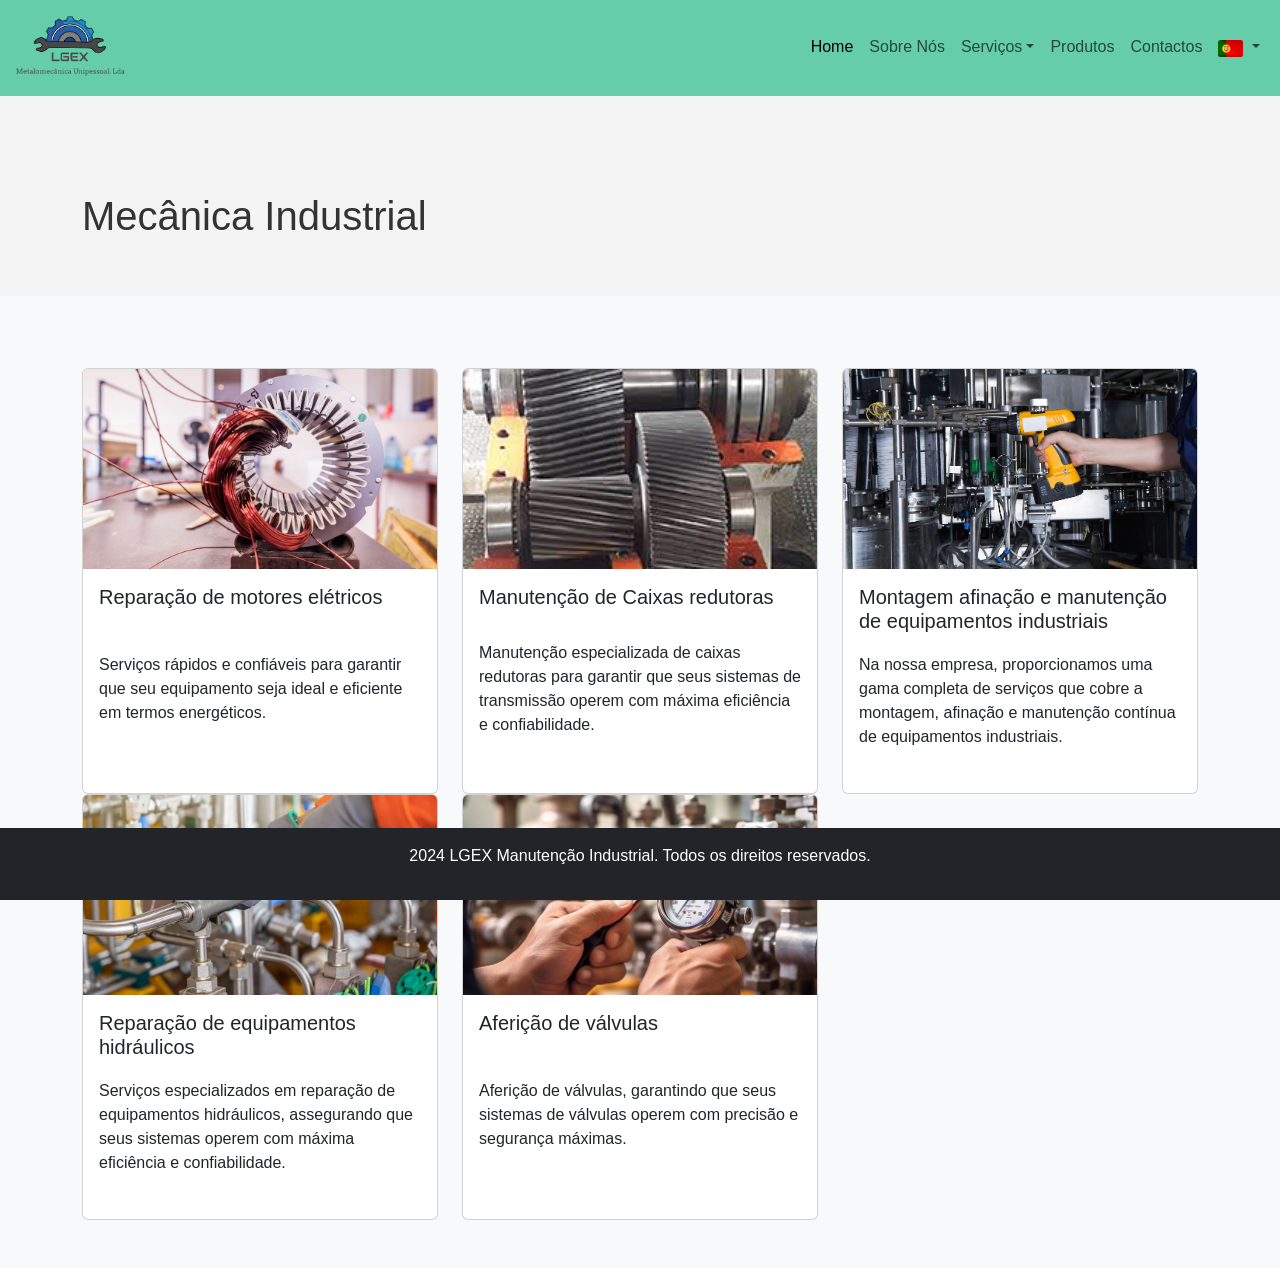
<file: services-mecanica-industrial.html>
<!DOCTYPE html>
<html lang="pt">
<head>
    <meta charset="UTF-8">
    <meta name="viewport" content="width=device-width, initial-scale=1.0">
    <title>Empresa de Manutenção Industrial</title>
    <link href="https://cdn.jsdelivr.net/npm/bootstrap@5.3.0/dist/css/bootstrap.min.css" rel="stylesheet">
    <link rel="stylesheet" href="css/style.css">
    <link rel="stylesheet" href="sos_button.css">
    <script src="code.js" defer></script>
</head>
<body>
   <!-- Navbar -->
   <!-- Navbar -->
   <nav class="navbar navbar-expand-lg navbar-milk bg-milk">
    <div class="container-fluid">
        <a class="navbar-brand" href="index.html">
            <img src="img/400PngdpiLogo.png" alt="LGEX" height="70">
        </a>
        <button class="navbar-toggler" type="button" data-bs-toggle="collapse" data-bs-target="#navbarNav" aria-controls="navbarNav" aria-expanded="false" aria-label="Toggle navigation">
            <span class="navbar-toggler-icon"></span>
        </button>
        <div class="collapse navbar-collapse" id="navbarNav">
            <ul class="navbar-nav ms-auto">
                <li class="nav-item">
                    <a class="nav-link active" aria-current="page" href="index.html">Home</a>
                </li>

                <li class="nav-item">
                    <a class="nav-link" href="about.html" data-lang="about-us">Sobre Nós</a>
                </li>

               <!-- Dropdown de Serviços -->
               <li class="nav-item dropdown">
                   <a class="nav-link dropdown-toggle" href="#" id="navbarDropdownServices" role="button" data-bs-toggle="dropdown" aria-expanded="false" data-lang="services">
                       Serviços
                   </a>
                   <ul class="dropdown-menu" aria-labelledby="navbarDropdownServices">
                       <li><a class="dropdown-item" href="services-metalomecanica.html" data-lang="Metalworking">Metalomecânica</a></li>
                       <li><a class="dropdown-item" href="services-mecanica-industrial.html" data-lang="Industrial-Mechanics">Mecânica Industrial</a></li>
                       <li><a class="dropdown-item" href="services-pintura.html" data-lang="painting">Pintura</a></li>
                       <li><a class="dropdown-item" href="services-reparacao-maquinas.html" data-lang="machine-repair">Reparação de Máquinas</a></li>
                       <li><a class="dropdown-item" href="services-construcao-estruturas.html" data-lang="construction-of-metallic-structures">Construção de Estruturas Metálicas</a></li>
                       <li><a class="dropdown-item" href="services-tratamento-superficies.html" data-lang="surface-treatment">Tratamento de Superfícies</a></li>
                       <li><a class="dropdown-item" href="services-electrical.html" data-lang="eletrical-services"></a></li>
                   </ul>
               </li>

                
            <li class="nav-item">
                <a class="nav-link" href="products.html" data-lang="products">Produtos</a>
            </li>
                
               <li class="nav-item">
                    <a class="nav-link" href="contacts.html" data-lang="contacts">Contato</a>
                </li>
                
                 <!-- flags section -->
                 <li class="nav-item dropdown">
                    <a class="nav-link dropdown-toggle" href="#" id="language-select" role="button" data-bs-toggle="dropdown" aria-expanded="false">
                        <!-- Apenas a bandeira será exibida aqui -->
                        <img src="" alt="" class="flag-icon" id="selected-flag" width="25">
                    </a>
                    
                   
                    <ul class="dropdown-menu dropdown-menu-end" aria-labelledby="language-select" style="width: auto;">
                       
                            <!-- Opção para Português -->
                            <li><a class="dropdown-flag" href="#" data-language="pt">
                            <img src="img/pt.png" alt="Português" class="flag-icon" id="pt" width="40" height="40" onclick="location.reload()">
                            
                            </a></li>
                      
                            <!-- Opção para Francês -->
                            <li><a class="dropdown-flag" href="#" data-language="fr">
                            <img src="img/fr.png" alt="Francês" class="flag-icon" id="fr" width="40" height="40" onclick="location.reload()">
                            
                            </a></li>
                            <!-- Opção para Alemão -->
                            <li><a class="dropdown-flag" href="#" data-language="de">
                            <img src="img/de.png" alt="Alemão" class="flag-icon" id="de" width="40" height="40" onclick="location.reload()">
                            
                            </a></li>
                            <!-- Opção para Inglês -->
                            <li><a class="dropdown-flag" href="#" data-language="en">
                            <img src="img/en.png" alt="Inglês" class="flag-icon" id="en" width="40" height="40" onclick="location.reload()">
                            
                            </a></li>
                        
                    
                    </ul>
                  
                </li>

              
                <!-- flags section -->

                

            </ul>
        </div>
    </div>
</nav>


<!-- services Section -->
</br>
</br>
    <section class="about-section py-5">
        
                <div class="container">
                    <h1 data-lang="Industrial-Mechanics">Mecânica Industrial</h1>
                    </div>
    </section>

    
 <!-- Services Section More -->
<section class="bg-light py-5">
    <div class="container">
        <h2 class="text-center mb-4"></h2>
        <div class="row">
            <div class="col-md-4">
                <div class="card mb-4 fixed-card">
                    <img src="imagem/Rmotoreslectricos.jpg" class="card-img-top fixed-image" alt="Metalomecânica">
                    <div class="card-body">
                        <h5 class="card-title" data-lang="electric-motor-repair">Reparação de motores eléctricos</h5>
                        <p class="card-text"  data-lang="electric-motor-repair-desc"></p>
                        <a href="services-metalomecanica.html"></a>
                    </div>
                </div>
            </div>
            <div class="col-md-4">
                <div class="card mb-4 fixed-card">
                    <img src="imagem/caixasRedutoras.jfif" class="card-img-top fixed-image" alt="Mecânica Industrial">
                    <div class="card-body">
                        <h5 class="card-title" data-lang="maintenance-of-gearboxes">Manutenção de Caixas redutoras</h5>
                        <p class="card-text" data-lang="maintenance-of-gearboxes-desc">Especialistas em mecânica industrial, realizamos manutenção preventiva e corretiva em equipamentos industriais.</p>
                        <a href="services-mecanica-industrial.html"></a>
                    </div>
                </div>
            </div>
            <div class="col-md-4">
                <div class="card mb-4 fixed-card">
                    <img src="imagem/montagemEquipamentos.jpg" class="card-img-top fixed-image" alt="Pintura Industrial">
                    <div class="card-body">
                        <h5 class="card-title" data-lang="Assembly-tuning-and-maintenance-of-industrial-equipment">Montagem afinação e manutenção de equipamentos industriais</h5>
                        <p class="card-text" data-lang="Assembly-tuning-and-maintenance-of-industrial-equipment-desc">A pintura industrial é fundamental para proteger e prolongar a vida útil de equipamentos e estruturas metálicas.</p>
                        <a href="services-pintura.html"></a>
                    </div>
                </div>
            </div>

            <div class="col-md-4">
                <div class="card mb-4 fixed-card">
                    <img src="imagem/equipamentosHidráulicos.jpg" class="card-img-top fixed-image" alt="Pintura Industrial">
                    <div class="card-body">
                        <h5 class="card-title" data-lang="repair-of-hydraulic-equipment">Reparação de equipamentos hidráulicos</h5>
                        <p class="card-text" data-lang="repair-of-hydraulic-equipment-desc"></p>
                        <a href="services-pintura.html"></a>
                    </div>
                </div>
            </div>

            <div class="col-md-4">
                <div class="card mb-4 fixed-card">
                    <img src="imagem/válvulas.jpg" class="card-img-top fixed-image" alt="Pintura Industrial">
                    <div class="card-body">
                        <h5 class="card-title" data-lang="valve-gauging">Aferição de válvulas</h5>
                        <p class="card-text" data-lang="valve-gauging-desc">A pintura industrial é fundamental para proteger e prolongar a vida útil de equipamentos e estruturas metálicas.</p>
                        <a href="services-pintura.html"></a>
                    </div>
                </div>
            </div>

        </div>
    </div>

    <!-- Botão SOS -->
    <div class="sos-button-container">
        <button class="sos-button" onclick="sosRequest()">
            <i>🚨</i> SOS
        </button>
    </div>

    <!-- Alerta Personalizado -->
    <div id="customAlert" class="alert-overlay" style="display: none;">
        <div class="alert-box">
            <div class="alert-message">
                <p data-lang="sos-alert">Solicitação de emergência, 24/24</p> <p data-lang="sos-alert1"></p>  <strong><h4>+351 936 752 249</h4></strong>
            </div>
            <button class="alert-button" onclick="closeCustomAlert()">OK</button>
        </div>
    </div>

    <script src="sos_button.js"></script>
    <!-- Botão SOS -->


</section>

    
<!-- Footer -->
    <footer class="bg-dark text-white text-center py-3">
        <p data-lang="copyright">&copy; 2024 LGEX Manutenção Industrial. Todos os direitos reservados.</p>
    </footer>

    <script src="https://cdn.jsdelivr.net/npm/bootstrap@5.3.0/dist/js/bootstrap.bundle.min.js"></script>
    <script>
        const translations = {
            pt: {
                'quality-service': 'Serviço de Qualidade',
                'quality-description': 'Excelência e precisão em cada projeto.',
                'advanced-technology': 'Tecnologia Avançada',
                'technology-description': 'Inovação para máxima eficiência.',
                'experienced-team': 'Equipe Experiente',
                'team-description': 'Profissionais altamente qualificados.',
                
                'about-us':'Sobre Nós',
                'services':'Serviços',
                'products':'Produtos',
                'contacts':'Contactos',

                 'copyright':' 2024 LGEX Manutenção Industrial. Todos os direitos reservados.',
                 'electric-motor-repair':'Reparação de motores elétricos',
                 'electric-motor-repair-desc':'Serviços rápidos e confiáveis ​​para garantir que seu equipamento mantenha desempenho e eficiência energética ideais.',
             
                 //Menu dropdown list of services
                'metalworking-service':'Oferecemos serviços completos de metalomecânica, desde a fabricação até a manutenção de estruturas metálicas.',
                'Metalworking':'Metalomecânica',
                'Industrial-Mechanics':'Mecânica Industrial',
                '-desc':'Especialistas em mecânica industrial, realizamos manutenção preventiva e corretiva em equipamentos industriais.',
                'machine-repair':'Reparação de Máquinas',
                'painting':'Pintura',
                'construction-of-metallic-structures':'Construção de estruturas metálicas',
                'construction-of-metallic-structures-desc':'Nossa empresa é especializada no desenvolvimento de projetos mecânicos sob medida para atender às necessidades específicas de cada cliente. Desde o design inicial até a implementação final, nossos engenheiros altamente qualificados trabalham em estreita colaboração com você para garantir que cada projeto seja otimizado para desempenho, segurança e eficiência.',
                   //Menu dropdown list of services
                'electric-motor-repair':'Reparação de motores elétricos',
                'electric-motor-repair-desc':'Serviços rápidos e confiáveis ​​para garantir que seu equipamento seja ideal e eficiente em termos energéticos.',
                'maintenance-of-gearboxes':'Manutenção de Caixas redutoras',
                'maintenance-of-gearboxes-desc':'Manutenção especializada de caixas redutoras para garantir que seus sistemas de transmissão operem com máxima eficiência e confiabilidade.',
                'Assembly-tuning-and-maintenance-of-industrial-equipment-desc':'Na nossa empresa, proporcionamos uma gama completa de serviços que cobre a montagem, afinação e manutenção contínua de equipamentos industriais. ',
                'Assembly-tuning-and-maintenance-of-industrial-equipment':'Montagem afinação e manutenção de equipamentos industriais',
                'repair-of-hydraulic-equipment':'Reparação de equipamentos hidráulicos',
                'repair-of-hydraulic-equipment-desc':'Serviços especializados em reparação de equipamentos hidráulicos, assegurando que seus sistemas operem com máxima eficiência e confiabilidade. ',
                'valve-gauging':'Aferição de válvulas',
                'valve-gauging-desc':'Aferição de válvulas, garantindo que seus sistemas de válvulas operem com precisão e segurança máximas.',
                'surface-treatment':'Trtamento de Superfícies',
                'eletrical-services':'Instalações electrica e Automação',
                //SOS
                'sos-alert':'Solicitação de emergência, 24/24',
                'sos-alert1':'a sua disposição :',
                            
                
            },
            fr: {
                'quality-service': 'Service de Qualité',
                'quality-description': 'Excellence et précision dans chaque projet.',
                'advanced-technology': 'Technologie Avancée',
                'technology-description': 'Innovation pour une efficacité maximale.',
                'experienced-team': 'Équipe Expérimentée',
                'team-description': 'Professionnels hautement qualifiés.',

                'about-us':'À propos de Nous',
                'services':'Services',
                'products':'Produits',
                'contacts':'Contacts',

                'copyright':'2024 LGEX Maintenance Industrielle. Tous droits réservés.',
               
                //Menu dropdown list of services
                'Metalworking':'Travail des métaux',
                'metalworking-service':'Nous offrons des services complets en métallurgie, de la fabrication à la maintenance des structures métalliques.',
                'Industrial-Mechanics':'Mécanique industrielle',
                'Industrial-Mechanics-desc':'Spécialistes en mécanique industrielle, nous réalisons la maintenance préventive et corrective des équipements industriels.',
                'painting':'Pintura',
                'machine-repair':'Réparation de machines',
                'construction-of-metallic-structures':'Construction de structures métalliques',
                'construction-of-metallic-structures-desc':'Nous offrons des services complets de construction de structures métalliques, de la conception à l’exécution finale.',
                'surface-treatment':'Traitement de surface',
                 //Menu dropdown list of services
                'electric-motor-repair':'Réparation de moteur électrique',
                'electric-motor-repair-desc':'Des services rapides et fiables pour garantir que votre équipement conserve des performances et une efficacité énergétique optimales.',
                'maintenance-of-gearboxes':'Entretien des boîtes de vitesses',
                'maintenance-of-gearboxes-desc':'Entretien spécialisé des boîtes de vitesses pour garantir que vos systèmes de transmission fonctionnent avec une efficacité et une fiabilité maximales.',
                'Assembly-tuning-and-maintenance-of-industrial-equipment':'Dans notre entreprise, nous proposons une gamme complète de services couvrant l’assemblage, la mise au point et la maintenance continue des équipements industriels.',
                'Assembly-tuning-and-maintenance-of-industrial-equipment-desc':'Assemblage, mise au point et maintenance déquipements industriels',
                'repair-of-hydraulic-equipment':'Réparation déquipements hydrauliques',
                'repair-of-hydraulic-equipment-desc':'Services spécialisés dans la réparation d’équipements hydrauliques, garantissant que vos systèmes fonctionnent avec une efficacité et une fiabilité maximales.',
                'valve-gauging':'jaugeage des vannes',
                'valve-gauging-desc':'jaugeage des vannes, garantissant que vos systèmes de vannes fonctionnent avec une précision et une sécurité maximales.',
                'eletrical-services':'Electrical installations and automation',
                  //sos
                'sos-alert':'Demande d`urgence, 24/24',
                'sos-alert1':'à votre disposition :',
           
            },
            de: {
                'quality-service': 'Qualitätsservice',
                'quality-description': 'Exzellenz und Präzision in jedem Projekt.',
                'advanced-technology': 'Fortschrittliche Technologie',
                'technology-description': 'Innovation für maximale Effizienz.',
                'experienced-team': 'Erfahrenes Team',
                'team-description': 'Hochqualifizierte Fachleute.',

                'about-us':'Über uns',
                'services':'Dienstleistungen',
                'products':'Produkte',
                'contacts':'Kontakte',

                'copyright':'2024 LGEX Industrielle Wartung. Alle Rechte vorbehalten.',
              
                //Menu dropdown list of services
                'Metalworking':'Metallbearbeitung',
                'metalworking-service':'Wir bieten komplette Metallbearbeitungsdienstleistungen an, von der Herstellung bis zur Wartung von Metallkonstruktionen.',
                'Industrial-Mechanics':'Industriemechanik',
                'Industrial-Mechanics-desc':'Als Spezialisten für Industriemechanik führen wir vorbeugende und korrigierende Wartungsarbeiten an Industrieanlagen durch.',
                'painting':'Malerei',
                'machine-repair':'Maschinenreparatur',
                'construction-of-metallic-structures':'Bau von Metallkonstruktionen',
                'construction-of-metallic-structures-desc':'Wir bieten komplette Dienstleistungen im Bereich Metallkonstruktionen an, vom Entwurf bis zur endgültigen Ausführung.',
                'surface-treatment':'Oberflächenbehandlung',
                 //Menu dropdown list of services
                'electric-motor-repair':'Reparatur von Elektromotoren',
                'electric-motor-repair-desc':'Schnelle und zuverlässige Dienstleistungen, um sicherzustellen, dass Ihre Ausrüstung optimal und energieeffizient ist.',
                'maintenance-of-gearboxes':'Wartung von Getrieben',
                'maintenance-of-gearboxes-desc':'Spezialisierte Getriebewartung, um sicherzustellen, dass Ihre Getriebesysteme mit maximaler Effizienz und Zuverlässigkeit arbeiten.',
                'Assembly-tuning-and-maintenance-of-industrial-equipment':'Montage, Abstimmung und Wartung von Industrieanlagen',
                'Assembly-tuning-and-maintenance-of-industrial-equipment-desc':'In unserem Unternehmen bieten wir eine umfassende Palette von Dienstleistungen an, die die Montage, Abstimmung und laufende Wartung von Industrieanlagen umfassen.',
                'repair-of-hydraulic-equipment':'Reparatur von hydraulischen Geräten',
                'repair-of-hydraulic-equipment-desc':'Spezialisierte Dienstleistungen für die Reparatur hydraulischer Geräte, die sicherstellen, dass Ihre Systeme mit maximaler Effizienz und Zuverlässigkeit arbeiten.',
                'valve-gauging':'Ventilmessungen sorgen dafür',
                'valve-gauging-desc':'Ventilmessungen sorgen dafür, dass Ihre Ventilsysteme mit höchster Präzision und Sicherheit arbeiten.',
                'eletrical-services':'Elektroinstallationen und Automatisierung',
                //sos
                'sos-alert':'Notfallanfrage, 24/24',
                 'sos-alert1':'Zu Ihrer Verfügung :'
            
            },
            en: {  // Traduções para inglês
                'quality-service': 'Quality Service',
                'quality-description': 'Excellence and precision in every project.',
                'advanced-technology': 'Advanced Technology',
                'technology-description': 'Innovation for maximum efficiency.',
                'experienced-team': 'Experienced Team',
                'team-description': 'Highly skilled professionals.',

                'about-us':'About us',
                'services':'Services',
                'products':'Products',
                'contacts':'Contacts',

                'copyright':'2024 LGEX Industrial Maintenance. All rights reserved.',
                'industrial-mechanics':'',

                 //Menu dropdown list of services
                 'Metalworking':'Metalworking',
                 'metalworking-service':'We offer complete metalworking services, from manufacturing to maintenance of metal structures.',
                 'Industrial-Mechanics':'Industrial Mechanics',
                 'Industrial-Mechanics-desc':'Specialists in industrial mechanics, we carry out preventive and corrective maintenance on industrial equipment.',
                 'painting':'Paint',
                 'machine-repair':'Machine Repair',
                 'construction-of-metallic-structures':'Construction of metallic structures',
                 'construction-of-metallic-structures-desc':'We offer complete metal structure construction services, from design to final execution.',
                 'surface-treatment':'Surface Treatment',
                 //Menu dropdown list of services
                'electric-motor-repair':'Electric motor repair',
                'electric-motor-repair-desc':'Fast, reliable services to ensure your equipment maintains optimal performance and energy efficiency.',
                'maintenance-of-gearboxes':'Maintenance of Gearboxes',
                'maintenance-of-gearboxes-desc':'Specialized gearbox maintenance to ensure your transmission systems operate with maximum efficiency and reliability.',
                'Assembly-tuning-and-maintenance-of-industrial-equipment-desc':'In our company, we provide a full range of services covering the assembly, tuning and ongoing maintenance of industrial equipment.',
                'Assembly-tuning-and-maintenance-of-industrial-equipment':'Assembly, tuning and maintenance of industrial equipment',
                'repair-of-hydraulic-equipment':'Repair of hydraulic equipment',
                'repair-of-hydraulic-equipment-desc':' Specialized services in the repair of hydraulic equipment, ensuring that your systems operate with maximum efficiency and reliability.',
                'valve-gauging':'Valve gauging',
                'valve-gauging-desc':'valve gauging, ensuring your valve systems operate with maximum precision and safety.',
                'eletrical-services':'Electrical installations and automation',
                //sos
                'sos-alert':'Emergency request, 24/24',
                'sos-alert1':'at your disposal :',
            }
        };

        document.addEventListener("DOMContentLoaded", function() {
    var selectElement = document.getElementById("language-select");

    // Função para alterar o idioma e salvar a escolha
    function changeLanguage(language) {
        document.querySelectorAll('[data-lang]').forEach(el => {
            el.textContent = translations[language][el.getAttribute('data-lang')];
        });
        localStorage.setItem('selectedLanguage', language); // Salva o idioma no localStorage
    }

    // Carregar o idioma salvo no localStorage ao abrir a página
    var savedLanguage = localStorage.getItem('selectedLanguage');
    if (savedLanguage) {
        changeLanguage(savedLanguage);
        selectElement.value = savedLanguage; // Ajusta o seletor para refletir o idioma salvo
    } else {
        changeLanguage('pt'); // Define o idioma padrão para Português ao carregar a página
    }

    // Evento de mudança para o seletor de idiomas
    selectElement.addEventListener("change", function() {
        var selectedValue = selectElement.value; // Obtém o valor selecionado atual
        changeLanguage(selectedValue); // Chama a função com o novo idioma selecionado
    });
});

        
    </script>
</body>
</html>
</file>
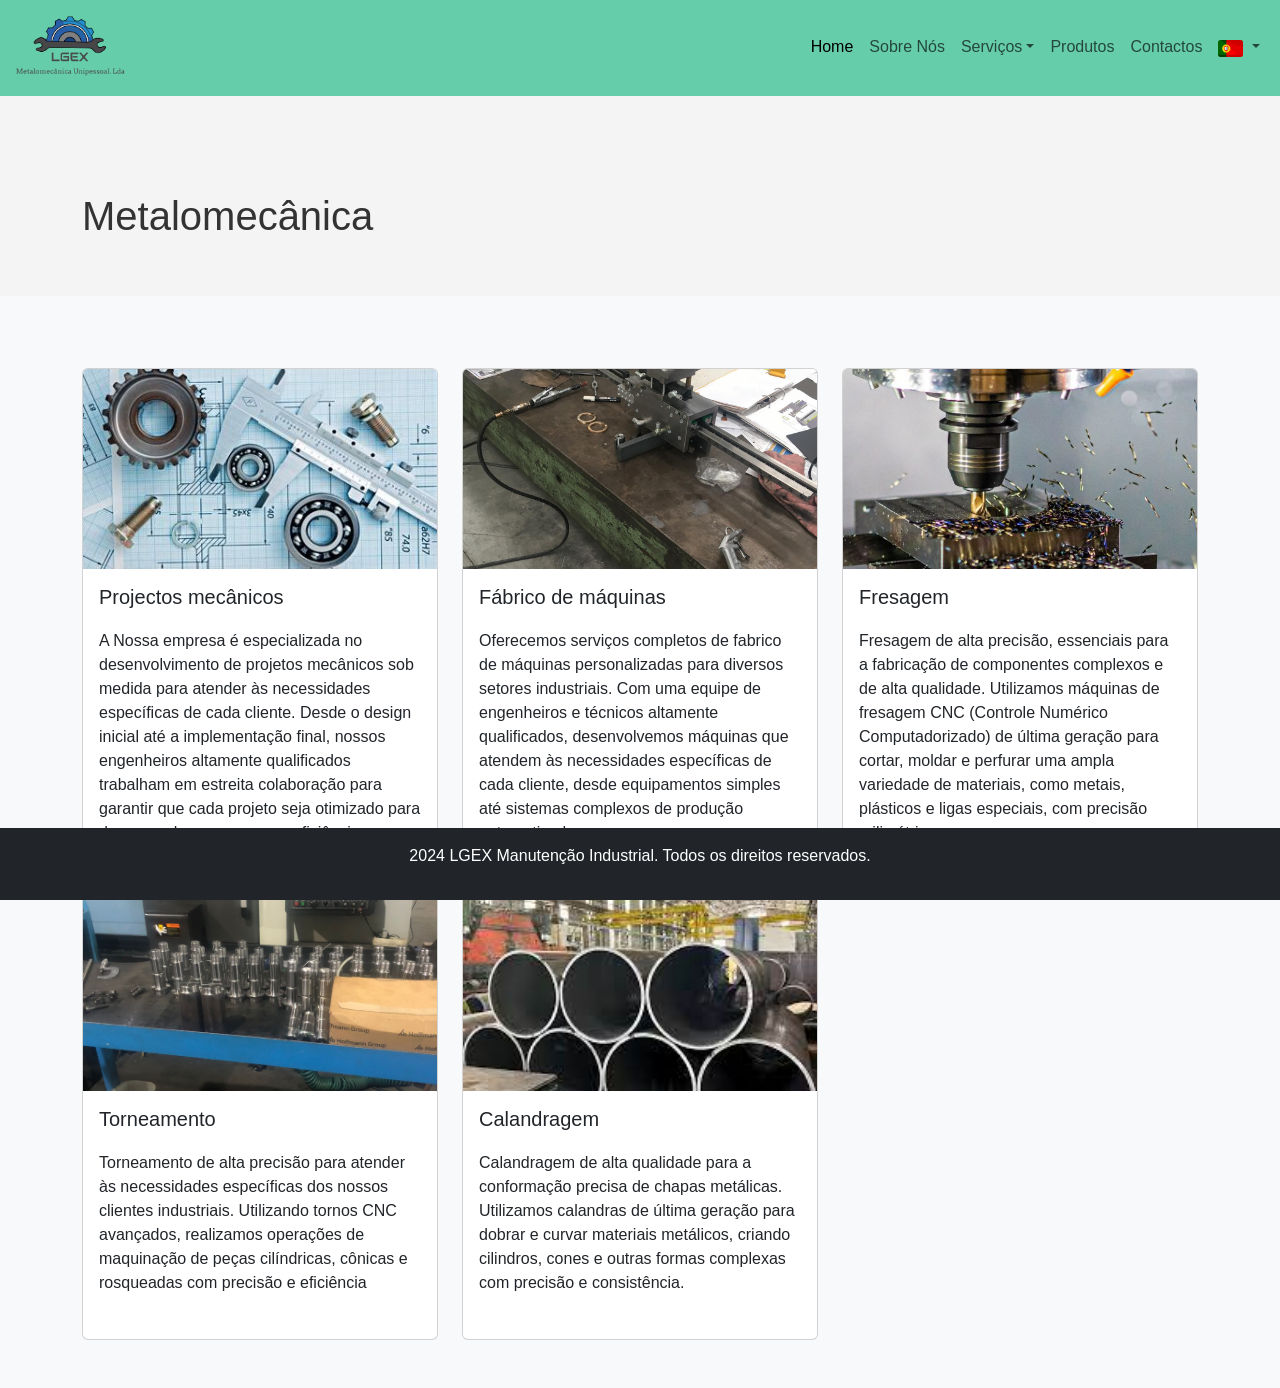
<file: services-metalomecanica.html>
<!DOCTYPE html>
<html lang="pt">
<head>
    <meta charset="UTF-8">
    <meta name="viewport" content="width=device-width, initial-scale=1.0">
    <title>Empresa de Manutenção Industrial</title>
    <link href="https://cdn.jsdelivr.net/npm/bootstrap@5.3.0/dist/css/bootstrap.min.css" rel="stylesheet">
    <link rel="stylesheet" href="css/style.css">
    <link rel="stylesheet" href="sos_button.css">
    <script src="code.js" defer></script>
</head>
<body>
   <!-- Navbar -->
   <!-- Navbar -->
   <nav class="navbar navbar-expand-lg navbar-milk bg-milk">
    <div class="container-fluid">
        <a class="navbar-brand" href="index.html">
            <img src="img/400PngdpiLogo.png" alt="LGEX" height="70">
        </a>
        <button class="navbar-toggler" type="button" data-bs-toggle="collapse" data-bs-target="#navbarNav" aria-controls="navbarNav" aria-expanded="false" aria-label="Toggle navigation">
            <span class="navbar-toggler-icon"></span>
        </button>
        <div class="collapse navbar-collapse" id="navbarNav">
            <ul class="navbar-nav ms-auto">
                <li class="nav-item">
                    <a class="nav-link active" aria-current="page" href="index.html">Home</a>
                </li>

                <li class="nav-item">
                    <a class="nav-link" href="about.html" data-lang="about-us">Sobre Nós</a>
                </li>

                <!-- Dropdown de Serviços -->
                <li class="nav-item dropdown">
                    <a class="nav-link dropdown-toggle" href="#" id="navbarDropdownServices" role="button" data-bs-toggle="dropdown" aria-expanded="false" data-lang="services">
                        Serviços
                    </a>
                    <ul class="dropdown-menu" aria-labelledby="navbarDropdownServices">
                        <li><a class="dropdown-item" href="services-metalomecanica.html" data-lang="Metalworking">Metalomecânica</a></li>
                        <li><a class="dropdown-item" href="services-mecanica-industrial.html" data-lang="Industrial-Mechanics">Mecânica Industrial</a></li>
                        <li><a class="dropdown-item" href="services-pintura.html" data-lang="painting">Pintura</a></li>
                        <li><a class="dropdown-item" href="services-reparacao-maquinas.html" data-lang="machine-repair">Reparação de Máquinas</a></li>
                        <li><a class="dropdown-item" href="services-construcao-estruturas.html" data-lang="construction-of-metallic-structures">Construção de Estruturas Metálicas</a></li>
                        <li><a class="dropdown-item" href="services-tratamento-superficies.html" data-lang="surface-treatment">Tratamento de Superfícies</a></li>
                        <li><a class="dropdown-item" href="services-electrical.html" data-lang="eletrical-services"></a></li>
                    </ul>
                </li>

                
            <li class="nav-item">
                <a class="nav-link" href="products.html" data-lang="products">Produtos</a>
            </li>

            <li class="nav-item">
                    <a class="nav-link" href="contacts.html" data-lang="contacts">Contato</a>
            </li>
                
                 <!-- flags section -->
                 <li class="nav-item dropdown">
                    <a class="nav-link dropdown-toggle" href="#" id="language-select" role="button" data-bs-toggle="dropdown" aria-expanded="false">
                        <!-- Apenas a bandeira será exibida aqui -->
                        <img src="" alt="" class="flag-icon" id="selected-flag" width="25">
                    </a>
                    
                   
                    <ul class="dropdown-menu dropdown-menu-end" aria-labelledby="language-select" style="width: auto;">
                       
                            <!-- Opção para Português -->
                            <li><a class="dropdown-flag" href="#" data-language="pt">
                            <img src="img/pt.png" alt="Português" class="flag-icon" id="pt" width="40" height="40" onclick="location.reload()">
                            
                            </a></li>
                      
                            <!-- Opção para Francês -->
                            <li><a class="dropdown-flag" href="#" data-language="fr">
                            <img src="img/fr.png" alt="Francês" class="flag-icon" id="fr" width="40" height="40" onclick="location.reload()">
                            
                            </a></li>
                            <!-- Opção para Alemão -->
                            <li><a class="dropdown-flag" href="#" data-language="de">
                            <img src="img/de.png" alt="Alemão" class="flag-icon" id="de" width="40" height="40" onclick="location.reload()">
                            
                            </a></li>
                            <!-- Opção para Inglês -->
                            <li><a class="dropdown-flag" href="#" data-language="en">
                            <img src="img/en.png" alt="Inglês" class="flag-icon" id="en" width="40" height="40" onclick="location.reload()">
                            
                            </a></li>
                        
                    
                    </ul>
                  
                </li>

              
                <!-- flags section -->

                

            </ul>
        </div>
    </div>
</nav>



<!-- services Section -->
</br>
</br>
    <section class="about-section py-5">
        <div class="container">
            <h1 data-lang="Metalworking">Metalomecânica</h1>
        </div>
    </section>

    <!-- Services Section More -->
<section class="bg-light py-5">
    <div class="container">
        <h2 class="text-center mb-4"></h2>
        <div class="row">
            <div class="col-md-4">
                <div class="card mb-4 fixed-card">
                    <img src="imagem/ProjetosMecânicos.jfif" class="card-img-top fixed-image" alt="Metalomecânica">
                    <div class="card-body">
                        <h5 class="card-title" data-lang="mechanical-projects">Projectos mecânicos</h5>
                        <p class="card-text" data-lang="mechanical-desc"></p>
                        <a href="services-metalomecanica.html"></a>
                    </div>
                </div>
            </div>
            <div class="col-md-4">
                <div class="card mb-4 fixed-card">
                    <img src="imagem/fabricoMchine.jfif" class="card-img-top fixed-image" alt="Mecânica Industrial">
                    <div class="card-body">
                        <h5 class="card-title" data-lang="machinery-factory">Fábrico de máquinas</h5>
                        <p class="card-text" data-lang="machinery-factory-desc">Especialistas em mecânica industrial, realizamos manutenção preventiva e corretiva em equipamentos industriais.</p>
                        <a href="services-mecanica-industrial.html"></a>
                    </div>
                </div>
            </div>
            <div class="col-md-4">
                <div class="card mb-4 fixed-card">
                    <img src="imagem/fresagem.jpg" class="card-img-top fixed-image" alt="Pintura Industrial">
                    <div class="card-body">
                        <h5 class="card-title" data-lang="milling">Fresagem</h5>
                        <p class="card-text" data-lang="milling-desc"></p>
                        <a href="services-pintura.html"></a>
                    </div>
                </div>
            </div>

            <div class="col-md-4">
                <div class="card mb-4 fixed-card">
                    <img src="imagem/Torneamento.jfif" class="card-img-top fixed-image" alt="Pintura Industrial">
                    <div class="card-body">
                        <h5 class="card-title" data-lang="turning">Torneamento</h5>
                        <p class="card-text" data-lang="turning-desc">A pintura industrial é fundamental para proteger e prolongar a vida útil de equipamentos e estruturas metálicas.</p>
                        <a href="services-pintura.html"></a>
                    </div>
                </div>
            </div>

            <div class="col-md-4">
                <div class="card mb-4 fixed-card">
                    <img src="imagem/calandragem.jfif" class="card-img-top fixed-image" alt="Pintura Industrial">
                    <div class="card-body">
                        <h5 class="card-title" data-lang='calendering'>Calandragem</h5>
                        <p class="card-text" data-lang='calendering-desc'>A pintura industrial é fundamental para proteger e prolongar a vida útil de equipamentos e estruturas metálicas.</p>
                        <a href="services-pintura.html"></a>
                    </div>
                </div>
            </div>

        </div>
    </div>
    
    <!-- Botão SOS -->
    <div class="sos-button-container">
        <button class="sos-button" onclick="sosRequest()">
            <i>🚨</i> SOS
        </button>
    </div>

    <!-- Alerta Personalizado -->
    <div id="customAlert" class="alert-overlay" style="display: none;">
        <div class="alert-box">
            <div class="alert-message">
                <p data-lang="sos-alert">Solicitação de emergência, 24/24</p> <p data-lang="sos-alert1"></p>  <strong><h4>+351 936 752 249</h4></strong>
            </div>
            <button class="alert-button" onclick="closeCustomAlert()">OK</button>
        </div>
    </div>

    <script src="sos_button.js"></script>
    <!-- Botão SOS -->


</section>

    

    <!-- Footer -->
    <footer class="bg-dark text-white text-center py-3">
        <p data-lang="copyright">&copy; 2024 LGEX Manutenção Industrial. Todos os direitos reservados.</p>
    </footer>

    <script src="https://cdn.jsdelivr.net/npm/bootstrap@5.3.0/dist/js/bootstrap.bundle.min.js"></script>
    <script>
        const translations = {
            pt: {
                'quality-service': 'Serviço de Qualidade',
                'quality-description': 'Excelência e precisão em cada projeto.',
                'advanced-technology': 'Tecnologia Avançada',
                'technology-description': 'Inovação para máxima eficiência.',
                'experienced-team': 'Equipe Experiente',
                'team-description': 'Profissionais altamente qualificados.',
                
                'about-us':'Sobre Nós',
                'services':'Serviços',
                'products':'Produtos',
                'contacts':'Contactos',

                 'copyright':' 2024 LGEX Manutenção Industrial. Todos os direitos reservados.',
                 //Menu dropdown list of services
                'metalworking-service':'Oferecemos serviços completos de metalomecânica, desde o projeto, desenvolvimento até o fabrico de todo qualquer componente mecânico.',
                'Metalworking':'Metalomecânica',
                'Industrial-Mechanics':'Mecânica Industrial',
                'Industrial-Mechanics-desc':'Especialistas em mecânica industrial, realizamos manutenção preventiva e corretiva em equipamentos industriais.',
                'machine-repair':'Reparação de Máquinas',
                'painting':'Pintura',
                'construction-of-metallic-structures':'Construção de estruturas metálicas',
                'construction-of-metallic-structures-desc':'Nossa empresa é especializada no desenvolvimento de projetos mecânicos sob medida para atender às necessidades específicas de cada cliente. Desde o design inicial até a implementação final, nossos engenheiros altamente qualificados trabalham em estreita colaboração com você para garantir que cada projeto seja otimizado para desempenho, segurança e eficiência.',
                   //Menu dropdown list of services

                //Metalworking
                'mechanical-projects':'Projectos mecânicos',
                'mechanical-desc':'A Nossa empresa é especializada no desenvolvimento de projetos mecânicos sob medida para atender às necessidades específicas de cada cliente. Desde o design inicial até a implementação final, nossos engenheiros altamente qualificados trabalham em estreita colaboração  para garantir que cada projeto seja otimizado para desempenho, segurança e eficiência.',
                'machinery-factory':'Fábrico de máquinas',
                'machinery-factory-desc':'Oferecemos serviços completos de fabrico de máquinas personalizadas para diversos setores industriais. Com uma equipe de engenheiros e técnicos altamente qualificados, desenvolvemos máquinas que atendem às necessidades específicas de cada cliente, desde equipamentos simples até sistemas complexos de produção automatizada.',
                'milling':'Fresagem',
                'milling-desc':'Fresagem de alta precisão, essenciais para a fabricação de componentes complexos e de alta qualidade. Utilizamos máquinas de fresagem CNC (Controle Numérico Computadorizado) de última geração para cortar, moldar e perfurar uma ampla variedade de materiais, como metais, plásticos e ligas especiais, com precisão milimétrica.',
                'turning':'Torneamento',
                'turning-desc':'Torneamento de alta precisão para atender às necessidades específicas dos nossos clientes industriais. Utilizando tornos CNC avançados, realizamos operações de maquinação de peças cilíndricas, cônicas e rosqueadas com precisão e eficiência',
                'calendering-desc':'Calandragem de alta qualidade para a conformação precisa de chapas metálicas. Utilizamos calandras de última geração para dobrar e curvar materiais metálicos, criando cilindros, cones e outras formas complexas com precisão e consistência.',
                'calendering':'Calandragem',
                'surface-treatment':'Trtamento de Superfícies',
                'eletrical-services':'Instalações electrica e Automação',
                //Metalworking
                //sos
                'sos-alert':'Solicitação de emergência, 24/24',
                'sos-alert1':'a sua disposição :',
                
                
                
            },
            fr: {
                'quality-service': 'Service de Qualité',
                'quality-description': 'Excellence et précision dans chaque projet.',
                'advanced-technology': 'Technologie Avancée',
                'technology-description': 'Innovation pour une efficacité maximale.',
                'experienced-team': 'Équipe Expérimentée',
                'team-description': 'Professionnels hautement qualifiés.',

                'about-us':'À propos de Nous',
                'services':'Services',
                'products':'Produits',
                'contacts':'Contacts',

                'copyright':'2024 LGEX Maintenance Industrielle. Tous droits réservés.',
                //Menu dropdown list of services
                'Metalworking':'Travail des métaux',
                 'metalworking-service':'Nous offrons des services complets de travail des métaux, de la conception, du développement à la fabrication de tout composant mécanique.',
                 'Industrial-Mechanics':'Mécanique industrielle',
                'Industrial-Mechanics-desc':'Spécialistes en mécanique industrielle, nous réalisons la maintenance préventive et corrective des équipements industriels.',
                'painting':'Pintura',
                'machine-repair':'Réparation de machines',
                'construction-of-metallic-structures':'Construction de structures métalliques',
                'construction-of-metallic-structures-desc':'Nous offrons des services complets de construction de structures métalliques, de la conception à l’exécution finale.',
                'surface-treatment':'Traitement de surface',
                'eletrical-services':'Electrical installations and automation',
                 //Menu dropdown list of services

                //Metalworking
                'mechanical-projects':'Projets mécaniques',
                'mechanical-desc':'Notre entreprise est spécialisée dans le développement de projets mécaniques sur mesure pour répondre aux besoins spécifiques de chaque client. De la conception initiale à la mise en œuvre finale, nos ingénieurs hautement qualifiés travaillent en étroite collaboration avec vous pour garantir que chaque projet est optimisé en termes de performances, de sécurité et defficacité.',
                'machinery-factory':'Usine de machines',
                'machinery-factory-desc':'Nous offrons des services complets de fabrication de machines personnalisées pour divers secteurs industriels. Avec une équipe dingénieurs et de techniciens hautement qualifiés, nous développons des machines qui répondent aux besoins spécifiques de chaque client, depuis les équipements simples jusqu aux systèmes de production automatisés complexes.',
                'milling':'Fraisage',
                'milling-desc':'Fraisage de haute précision, indispensable à la fabrication de composants complexes et de haute qualité. Nous utilisons des fraiseuses CNC (Computer Numerical Control) de pointe pour couper, façonner et percer une grande variété de matériaux, tels que les métaux, les plastiques et les alliages spéciaux, avec une précision millimétrique.',
                'turning':'Tournant',
                'turning-desc':'Tournage de haute précision pour répondre aux besoins spécifiques de nos clients industriels. À laide de tours CNC avancés, nous effectuons des opérations dusinage sur des pièces cylindriques, coniques et filetées avec précision et efficacité.',
                'calendering-desc':'Calandrage de haute qualité pour le formage précis des tôles. Nous utilisons des calandres de pointe pour plier et courber des matériaux métalliques, créant ainsi des cylindres, des cônes et d’autres formes complexes avec précision et cohérence.',
                'calendering':'Calandrage',
                //Metalworking
                //sos
                'sos-alert':'Demande d`urgence, 24/24',
                'sos-alert1':'à votre disposition :',

                


                
            },
            de: {
                'quality-service': 'Qualitätsservice',
                'quality-description': 'Exzellenz und Präzision in jedem Projekt.',
                'advanced-technology': 'Fortschrittliche Technologie',
                'technology-description': 'Innovation für maximale Effizienz.',
                'experienced-team': 'Erfahrenes Team',
                'team-description': 'Hochqualifizierte Fachleute.',

                'about-us':'Über uns',
                'services':'Dienstleistungen',
                'products':'Produkte',
                'contacts':'Kontakte',

                 'copyright':'2024 LGEX Industrielle Wartung. Alle Rechte vorbehalten.',
                  //Menu dropdown list of services
                'Metalworking':'Metallbearbeitung',
                'metalworking-service':'Wir bieten komplette Metallbearbeitungsdienstleistungen an, von der Konstruktion über die Entwicklung bis hin zur Herstellung jeglicher mechanischer Komponenten.',
                'Industrial-Mechanics':'Industriemechanik',
                'Industrial-Mechanics-desc':'Als Spezialisten für Industriemechanik führen wir vorbeugende und korrigierende Wartungsarbeiten an Industrieanlagen durch.',
                'painting':'Malerei',
                'machine-repair':'Maschinenreparatur',
                'construction-of-metallic-structures':'Bau von Metallkonstruktionen',
                'construction-of-metallic-structures-desc':'Wir bieten komplette Dienstleistungen im Bereich Metallkonstruktionen an, vom Entwurf bis zur endgültigen Ausführung.',
                'surface-treatment':'Oberflächenbehandlung',
                'eletrical-services':'Elektroinstallationen und Automatisierung',
                 //Menu dropdown list of services
                  //Metalworking
                'mechanical-projects':'Mechanische Projekte',
                'mechanical-desc':'Unser Unternehmen ist auf die Entwicklung maßgeschneiderter mechanischer Projekte spezialisiert, um den spezifischen Anforderungen jedes Kunden gerecht zu werden. Vom ersten Entwurf bis zur endgültigen Implementierung arbeiten unsere hochqualifizierten Ingenieure eng mit Ihnen zusammen, um sicherzustellen, dass jedes Projekt hinsichtlich Leistung, Sicherheit und Effizienz optimiert wird.',
                
                'machinery-factory':'Maschinenfabrik',
                'machinery-factory-desc':'We offer complete customized machine manufacturing services for various industrial sectors. With a team of highly qualified engineers and technicians, we develop machines that meet the specific needs of each client, from simple equipment to complex automated production systems.',
                'milling':'Mahlen',
                'milling-desc':'Hochpräzises Fräsen, unerlässlich für die Herstellung komplexer und hochwertiger Bauteile. Mit modernsten CNC-Fräsmaschinen (Computer Numerical Control) schneiden, formen und bohren wir verschiedenste Materialien wie Metalle, Kunststoffe und Sonderlegierungen millimetergenau.',
                'turning':'Drehen',
                'turning-desc':'Hochpräzises Drehen, um den spezifischen Anforderungen unserer Industriekunden gerecht zu werden. Mithilfe modernster CNC-Drehmaschinen führen wir Bearbeitungsvorgänge an zylindrischen, konischen und Gewindeteilen mit Präzision und Effizienz durch.',
                'calendering-desc':'Hochwertiges Kalandrieren für die präzise Umformung von Blechen. Wir verwenden hochmoderne Kalander, um Metallmaterialien zu biegen und zu krümmen und so Zylinder, Kegel und andere komplexe Formen mit Präzision und Konsistenz zu erzeugen.',
                'calendering':'Kalandrieren',
                //Metalworking
                  //sos
                'sos-alert':'Notfallanfrage, 24/24',
                'sos-alert1':'Zu Ihrer Verfügung :'

                

            },
            en: {  // Traduções para inglês
                'quality-service': 'Quality Service',
                'quality-description': 'Excellence and precision in every project.',
                'advanced-technology': 'Advanced Technology',
                'technology-description': 'Innovation for maximum efficiency.',
                'experienced-team': 'Experienced Team',
                'team-description': 'Highly skilled professionals.',

                'about-us':'About us',
                'services':'Services',
                'products':'Products',
                'contacts':'Contacts',

                'copyright':'2024 LGEX Industrial Maintenance. All rights reserved.',
                //Menu dropdown list of services
                'Metalworking':'Metalworking',
                 'metalworking-service':'We offer complete metalworking services, from design, development to manufacturing of any mechanical component.',
                 'Industrial-Mechanics':'Industrial Mechanics',
                 'Industrial-Mechanics-desc':'Specialists in industrial mechanics, we carry out preventive and corrective maintenance on industrial equipment.',
                 'painting':'Paint',
                 'machine-repair':'Machine Repair',
                 'construction-of-metallic-structures':'Construction of metallic structures',
                 'construction-of-metallic-structures-desc':'We offer complete metal structure construction services, from design to final execution.',
                 'surface-treatment':'Surface Treatment',
                 //Menu dropdown list of services

                //Metalworking
                'mechanical-projects':'Mechanical projects',
                'mechanical-desc':'Our company specializes in developing bespoke mechanical projects to meet the specific needs of each client. From initial design to final implementation, our highly skilled engineers work closely with you to ensure each project is optimized for performance, safety and efficiency.',
                'machinery-factory':'Machinery factory',
                'machinery-factory-desc':'We offer complete customized machine manufacturing services for various industrial sectors. With a team of highly qualified engineers and technicians, we develop machines that meet the specific needs of each client, from simple equipment to complex automated production systems.',
                'milling':'Milling',
                'milling-desc':'High-precision milling, essential for manufacturing complex, high-quality components. We use state-of-the-art CNC (Computer Numerical Control) milling machines to cut, shape and drill a wide variety of materials, such as metals, plastics and special alloys, with millimeter precision.',
                'turning':'Turning',
                'turning-desc':'High precision turning to meet the specific needs of our industrial customers. Using advanced CNC lathes, we perform machining operations on cylindrical, conical and threaded parts with precision and efficiency.',
                'calendering-desc':'High-quality calendering for the precise forming of sheet metal. We use state-of-the-art calenders to bend and curve metal materials, creating cylinders, cones and other complex shapes with precision and consistency.',
                'calendering':'Calendering',
                'eletrical-services':'Electrical installations and automation',
                //Metalworking
                //sos
                'sos-alert':'Emergency request, 24/24',
                'sos-alert1':'at your disposal :',
                
                
    }
        };

        document.addEventListener("DOMContentLoaded", function() {
    var selectElement = document.getElementById("language-select");

    // Função para alterar o idioma e salvar a escolha
    function changeLanguage(language) {
        document.querySelectorAll('[data-lang]').forEach(el => {
            el.textContent = translations[language][el.getAttribute('data-lang')];
        });
        localStorage.setItem('selectedLanguage', language); // Salva o idioma no localStorage
    }

    // Carregar o idioma salvo no localStorage ao abrir a página
    var savedLanguage = localStorage.getItem('selectedLanguage');
    if (savedLanguage) {
        changeLanguage(savedLanguage);
        selectElement.value = savedLanguage; // Ajusta o seletor para refletir o idioma salvo
    } else {
        changeLanguage('pt'); // Define o idioma padrão para Português ao carregar a página
    }

    // Evento de mudança para o seletor de idiomas
    selectElement.addEventListener("change", function() {
        var selectedValue = selectElement.value; // Obtém o valor selecionado atual
        changeLanguage(selectedValue); // Chama a função com o novo idioma selecionado
    });
});

    </script>
</body>
</html>
</file>
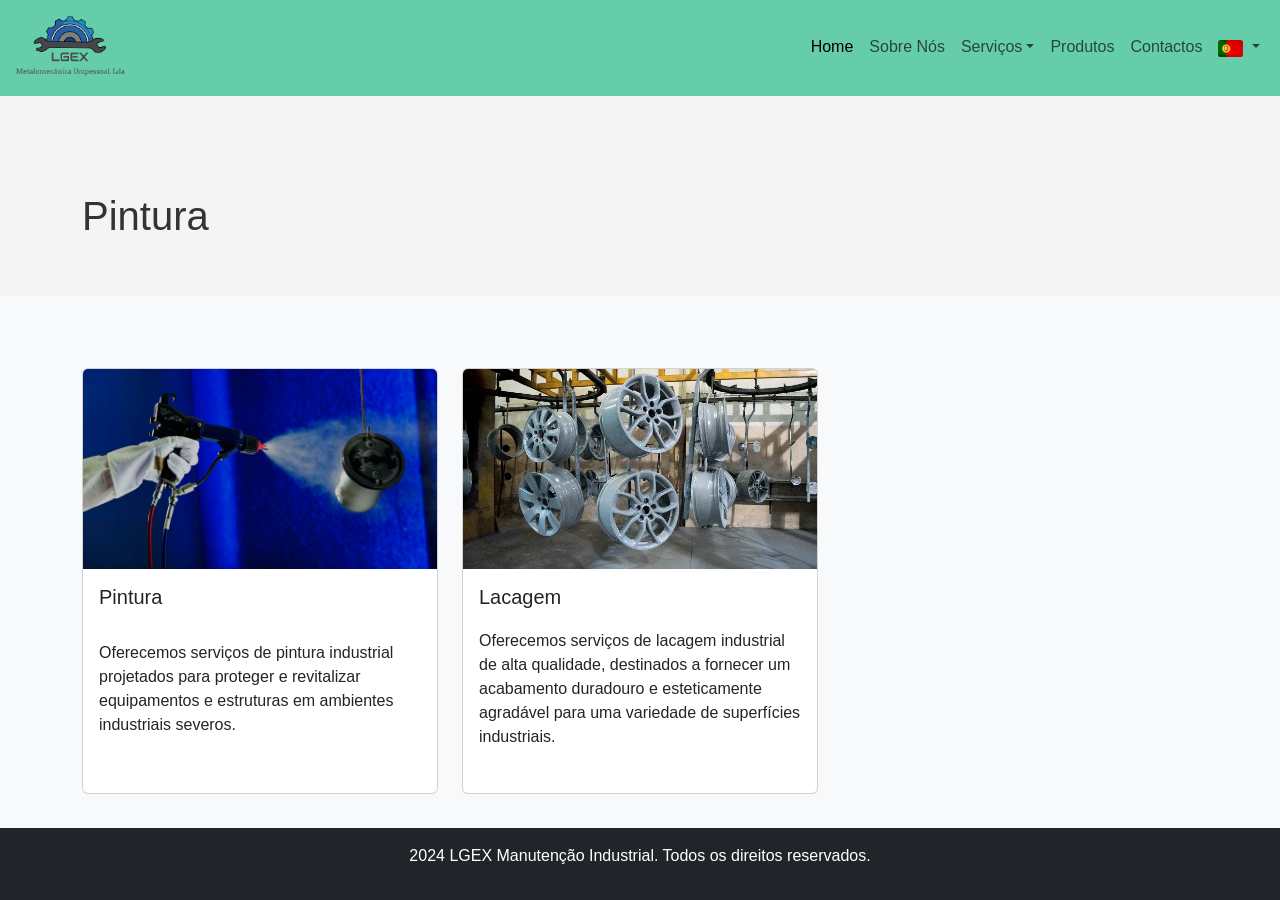
<file: services-pintura.html>
<!DOCTYPE html>
<html lang="pt">
<head>
    <meta charset="UTF-8">
    <meta name="viewport" content="width=device-width, initial-scale=1.0">
    <title>Empresa de Manutenção Industrial</title>
    <link href="https://cdn.jsdelivr.net/npm/bootstrap@5.3.0/dist/css/bootstrap.min.css" rel="stylesheet">
    <link rel="stylesheet" href="css/style.css">
    <link rel="stylesheet" href="sos_button.css">
    <script src="code.js" defer></script>
</head>
<body>
 <!-- Navbar -->
 <nav class="navbar navbar-expand-lg navbar-milk bg-milk">
    <div class="container-fluid">
        <a class="navbar-brand" href="index.html">
            <img src="img/400PngdpiLogo.png" alt="LGEX" height="70">
        </a>
        <button class="navbar-toggler" type="button" data-bs-toggle="collapse" data-bs-target="#navbarNav" aria-controls="navbarNav" aria-expanded="false" aria-label="Toggle navigation">
            <span class="navbar-toggler-icon"></span>
        </button>
        <div class="collapse navbar-collapse" id="navbarNav">
            <ul class="navbar-nav ms-auto">
                <li class="nav-item">
                    <a class="nav-link active" aria-current="page" href="index.html">Home</a>
                </li>

                <li class="nav-item">
                    <a class="nav-link" href="about.html" data-lang="about-us">Sobre Nós</a>
                </li>

                <!-- Dropdown de Serviços -->
                <li class="nav-item dropdown">
                    <a class="nav-link dropdown-toggle" href="#" id="navbarDropdownServices" role="button" data-bs-toggle="dropdown" aria-expanded="false" data-lang="services">
                        Serviços
                    </a>
                    <ul class="dropdown-menu" aria-labelledby="navbarDropdownServices">
                        <li><a class="dropdown-item" href="services-metalomecanica.html" data-lang="Metalworking">Metalomecânica</a></li>
                        <li><a class="dropdown-item" href="services-mecanica-industrial.html" data-lang="Industrial-Mechanics">Mecânica Industrial</a></li>
                        <li><a class="dropdown-item" href="services-pintura.html" data-lang="painting">Pint</a></li>
                        <li><a class="dropdown-item" href="services-reparacao-maquinas.html" data-lang="machine-repair">Reparação de Máquinas</a></li>
                        <li><a class="dropdown-item" href="services-construcao-estruturas.html" data-lang="construction-of-metallic-structures">Construção de Estruturas Metálicas</a></li>
                        <li><a class="dropdown-item" href="services-tratamento-superficies.html" data-lang="surface-treatment">Tratamento de Superfícies</a></li>
                        <li><a class="dropdown-item" href="services-electrical.html" data-lang="eletrical-services"></a></li>
                    </ul>
                </li>
                
            <li class="nav-item">
                <a class="nav-link" href="products.html" data-lang="products">Produtos</a>
            </li>
               
            <li class="nav-item">
                    <a class="nav-link" href="contacts.html" data-lang="contacts">Contato</a>
            </li>
                
                 <!-- flags section -->
                 <li class="nav-item dropdown">
                    <a class="nav-link dropdown-toggle" href="#" id="language-select" role="button" data-bs-toggle="dropdown" aria-expanded="false">
                        <!-- Apenas a bandeira será exibida aqui -->
                        <img src="" alt="" class="flag-icon" id="selected-flag" width="25">
                    </a>
                    
                   
                    <ul class="dropdown-menu dropdown-menu-end" aria-labelledby="language-select" style="width: auto;">
                       
                            <!-- Opção para Português -->
                            <li><a class="dropdown-flag" href="#" data-language="pt">
                            <img src="img/pt.png" alt="Português" class="flag-icon" id="pt" width="40" height="40" onclick="location.reload()">
                            
                            </a></li>
                      
                            <!-- Opção para Francês -->
                            <li><a class="dropdown-flag" href="#" data-language="fr">
                            <img src="img/fr.png" alt="Francês" class="flag-icon" id="fr" width="40" height="40" onclick="location.reload()">
                            
                            </a></li>
                            <!-- Opção para Alemão -->
                            <li><a class="dropdown-flag" href="#" data-language="de">
                            <img src="img/de.png" alt="Alemão" class="flag-icon" id="de" width="40" height="40" onclick="location.reload()">
                            
                            </a></li>
                            <!-- Opção para Inglês -->
                            <li><a class="dropdown-flag" href="#" data-language="en">
                            <img src="img/en.png" alt="Inglês" class="flag-icon" id="en" width="40" height="40" onclick="location.reload()">
                            
                            </a></li>
                        
                    
                    </ul>
                  
                </li>

              
                <!-- flags section -->

                

            </ul>
        </div>
    </div>
</nav>


    <!-- services Section -->
</br>
</br>
    <section class="about-section py-5">
        
                <div class="container">
                    <h1 data-lang="painting">Pintura</h1>
                    </div>
    </section>

    
 <!-- Services Section More -->
<section class="bg-light py-5">
    <div class="container">
        <h2 class="text-center mb-4"></h2>
        <div class="row">
            <div class="col-md-4">
                <div class="card mb-4 fixed-card">
                    <img src="imagem/pintura.jpg" class="card-img-top fixed-image" alt="Metalomecânica">
                    <div class="card-body">
                        <h5 class="card-title" data-lang="painting">Pintura</h5>
                        <p class="card-text" data-lang="painting-desc"></p>
                        <a href="services-metalomecanica.html"></a>
                    </div>
                </div>
            </div>
            <div class="col-md-4">
                <div class="card mb-4 fixed-card">
                    <img src="imagem/lacagem.jpg" class="card-img-top fixed-image" alt="Mecânica Industrial">
                    <div class="card-body">
                        <h5 class="card-title" data-lang="lacquering">Lacagem</h5>
                        <p class="card-text" data-lang="lacquering-desc">Especialistas em mecânica industrial, realizamos manutenção preventiva e corretiva em equipamentos industriais.</p>
                        <a href="services-mecanica-industrial.html"></a>
                    </div>
                </div>
            </div>
        
        </div>
    </div>

    <!-- Botão SOS -->
    <div class="sos-button-container">
        <button class="sos-button" onclick="sosRequest()">
            <i>🚨</i> SOS
        </button>
    </div>

    <!-- Alerta Personalizado -->
    <div id="customAlert" class="alert-overlay" style="display: none;">
        <div class="alert-box">
            <div class="alert-message">
                <p data-lang="sos-alert">Solicitação de emergência, 24/24</p> <p data-lang="sos-alert1"></p>  <strong><h4>+351 936 752 249</h4></strong>
            </div>
            <button class="alert-button" onclick="closeCustomAlert()">OK</button>
        </div>
    </div>

    <script src="sos_button.js"></script>
    <!-- Botão SOS -->

</section>

    
    

    <!-- Footer -->
    <footer class="bg-dark text-white text-center py-3">
        <p data-lang="copyright">&copy; 2024 LGEX Manutenção Industrial. Todos os direitos reservados.</p>
    </footer>

    <script src="https://cdn.jsdelivr.net/npm/bootstrap@5.3.0/dist/js/bootstrap.bundle.min.js"></script>
    <script>
        const translations = {
            pt: {
                'quality-service': 'Serviço de Qualidade',
                'quality-description': 'Excelência e precisão em cada projeto.',
                'advanced-technology': 'Tecnologia Avançada',
                'technology-description': 'Inovação para máxima eficiência.',
                'experienced-team': 'Equipe Experiente',
                'team-description': 'Profissionais altamente qualificados.',
                
                'about-us':'Sobre Nós',
                'services':'Serviços',
                'products':'Produtos',
                'contacts':'Contactos',

                 'copyright':' 2024 LGEX Manutenção Industrial. Todos os direitos reservados.',
                 'painting':'Pintura',
                 'painting-desc':'Oferecemos serviços de pintura industrial projetados para proteger e revitalizar equipamentos e estruturas em ambientes industriais severos.',
                 'lacquering':'Lacagem',
                 'lacquering-desc':'Oferecemos serviços de lacagem industrial de alta qualidade, destinados a fornecer um acabamento duradouro e esteticamente agradável para uma variedade de superfícies industriais. ',
                   //Menu dropdown list of services
                'metalworking-service':'Oferecemos serviços completos de metalomecânica, desde a fabricação até a manutenção de estruturas metálicas.',
                'Metalworking':'Metalomecânica',
                'Industrial-Mechanics':'Mecânica Industrial',
                'Industrial-Mechanics-desc':'Especialistas em mecânica industrial, realizamos manutenção preventiva e corretiva em equipamentos industriais.',
                'machine-repair':'Reparação de Máquinas',
                'painting':'Pintura',
                'construction-of-metallic-structures':'Construção de estruturas metálicas',
                'construction-of-metallic-structures-desc':'Nossa empresa é especializada no desenvolvimento de projetos mecânicos sob medida para atender às necessidades específicas de cada cliente. Desde o design inicial até a implementação final, nossos engenheiros altamente qualificados trabalham em estreita colaboração com você para garantir que cada projeto seja otimizado para desempenho, segurança e eficiência.',
                'surface-treatment':'Trtamento de Superfícies',
                'eletrical-services':'Instalações electrica e Automação',
                   //Menu dropdown list of services
                //sos
                'sos-alert':'Solicitação de emergência, 24/24',
                'sos-alert1':'a sua disposição :',
                
            },
            fr: {
                'quality-service': 'Service de Qualité',
                'quality-description': 'Excellence et précision dans chaque projet.',
                'advanced-technology': 'Technologie Avancée',
                'technology-description': 'Innovation pour une efficacité maximale.',
                'experienced-team': 'Équipe Expérimentée',
                'team-description': 'Professionnels hautement qualifiés.',

                'about-us':'À propos de Nous',
                'services':'Services',
                'products':'Produits',
                'contacts':'Contacts',

                'copyright':'2024 LGEX Maintenance Industrielle. Tous droits réservés.',
                'painting':'Peinture',
                'painting-desc':'Nous offrons des services de peinture industrielle conçus pour protéger et revitaliser les équipements et les structures dans des environnements industriels difficiles.',
                'lacquering':'Laquage',
                'lacquering-desc':'Nous proposons des services de laquage industriel de haute qualité conçus pour fournir une finition durable et esthétique à une variété de surfaces industrielles.',
                
                 //Menu dropdown list of services
                'Metalworking':'Travail des métaux',
                 'metalworking-service':'Nous offrons des services complets en métallurgie, de la fabrication à la maintenance des structures métalliques.',
                 'Industrial-Mechanics':'Mécanique industrielle',
                'Industrial-Mechanics-desc':'Spécialistes en mécanique industrielle, nous réalisons la maintenance préventive et corrective des équipements industriels.',
                'painting':'Peinture',
                'machine-repair':'Réparation de machines',
                'construction-of-metallic-structures':'Construction de structures métalliques',
                'construction-of-metallic-structures-desc':'Nous offrons des services complets de construction de structures métalliques, de la conception à l’exécution finale.',
                'surface-treatment':'Traitement de surface',
                'eletrical-services':'Electrical installations and automation',
                 //Menu dropdown list of services
                 //sos
                'sos-alert':'Demande d`urgence, 24/24',
                'sos-alert1':'à votre disposition :',

                
            },
            de: {
                'quality-service': 'Qualitätsservice',
                'quality-description': 'Exzellenz und Präzision in jedem Projekt.',
                'advanced-technology': 'Fortschrittliche Technologie',
                'technology-description': 'Innovation für maximale Effizienz.',
                'experienced-team': 'Erfahrenes Team',
                'team-description': 'Hochqualifizierte Fachleute.',

                'about-us':'Über uns',
                'services':'Dienstleistungen',
                'products':'Produkte',
                'contacts':'Kontakte',

                 'copyright':'2024 LGEX Industrielle Wartung. Alle Rechte vorbehalten.',
                 'painting':'Malerei',
                 'painting-desc':'Wir bieten industrielle Lackierdienstleistungen zum Schutz und zur Revitalisierung von Geräten und Strukturen in rauen Industrieumgebungen an.',
                 'lacquering':'Lackieren',
                 'lacquering-desc':'Wir bieten hochwertige Industrielackierungsdienstleistungen an, die darauf ausgelegt sind, einer Vielzahl von Industrieoberflächen ein dauerhaftes, ästhetisch ansprechendes Finish zu verleihen.',
                  //Menu dropdown list of services
                  'Metalworking':'Metallbearbeitung',
                'metalworking-service':'Wir bieten komplette Metallbearbeitungsdienstleistungen an, von der Herstellung bis zur Wartung von Metallkonstruktionen.',
                'Industrial-Mechanics':'Industriemechanik',
                'Industrial-Mechanics-desc':'Als Spezialisten für Industriemechanik führen wir vorbeugende und korrigierende Wartungsarbeiten an Industrieanlagen durch.',
                'painting':'Malerei',
                'machine-repair':'Maschinenreparatur',
                'construction-of-metallic-structures':'Bau von Metallkonstruktionen',
                'construction-of-metallic-structures-desc':'Wir bieten komplette Dienstleistungen im Bereich Metallkonstruktionen an, vom Entwurf bis zur endgültigen Ausführung.',
                'surface-treatment':'Oberflächenbehandlung',
                'eletrical-services':'Electrical installations and automation',
                 //Menu dropdown list of services
                 //sos
                 'sos-alert':'Notfallanfrage, 24/24',
                 'sos-alert1':'Zu Ihrer Verfügung :'

            },
            en: {  // Traduções para inglês
                'quality-service': 'Quality Service',
                'quality-description': 'Excellence and precision in every project.',
                'advanced-technology': 'Advanced Technology',
                'technology-description': 'Innovation for maximum efficiency.',
                'experienced-team': 'Experienced Team',
                'team-description': 'Highly skilled professionals.',

                'about-us':'About us',
                'services':'Services',
                'products':'Products',
                'contacts':'Contacts',

                'copyright':'2024 LGEX Industrial Maintenance. All rights reserved.',
                'painting':'Painting',
                'painting-desc':'We offer industrial painting services designed to protect and revitalize equipment and structures in harsh industrial environments.',
                'lacquering':'Lacquering',
                'lacquering-desc':'We offer high-quality industrial lacquering services designed to provide a durable, aesthetically pleasing finish to a variety of industrial surfaces.',
                'eletrical-services':'Electrical installations and automation',
                'Industrial-Mechanics':'Industrial Mechanics',
                'painting':'Painting',
                'machine-repair':'Machine Repair',
                 //sos
                'sos-alert':'Emergency request, 24/24',
                'sos-alert1':'at your disposal :',
                //
                'Metalworking':'Metalworking',
                'construction-of-metallic-structures':'Construction of metallic structures',
                'surface-treatment':'Surface Treatment',

                
            }
        };

        document.addEventListener("DOMContentLoaded", function() {
    var selectElement = document.getElementById("language-select");

    // Função para alterar o idioma e salvar a escolha
    function changeLanguage(language) {
        document.querySelectorAll('[data-lang]').forEach(el => {
            el.textContent = translations[language][el.getAttribute('data-lang')];
        });
        localStorage.setItem('selectedLanguage', language); // Salva o idioma no localStorage
    }

    // Carregar o idioma salvo no localStorage ao abrir a página
    var savedLanguage = localStorage.getItem('selectedLanguage');
    if (savedLanguage) {
        changeLanguage(savedLanguage);
        selectElement.value = savedLanguage; // Ajusta o seletor para refletir o idioma salvo
    } else {
        changeLanguage('pt'); // Define o idioma padrão para Português ao carregar a página
    }

    // Evento de mudança para o seletor de idiomas
    selectElement.addEventListener("change", function() {
        var selectedValue = selectElement.value; // Obtém o valor selecionado atual
        changeLanguage(selectedValue); // Chama a função com o novo idioma selecionado
    });
});

    </script>
</body>
</html>
</file>
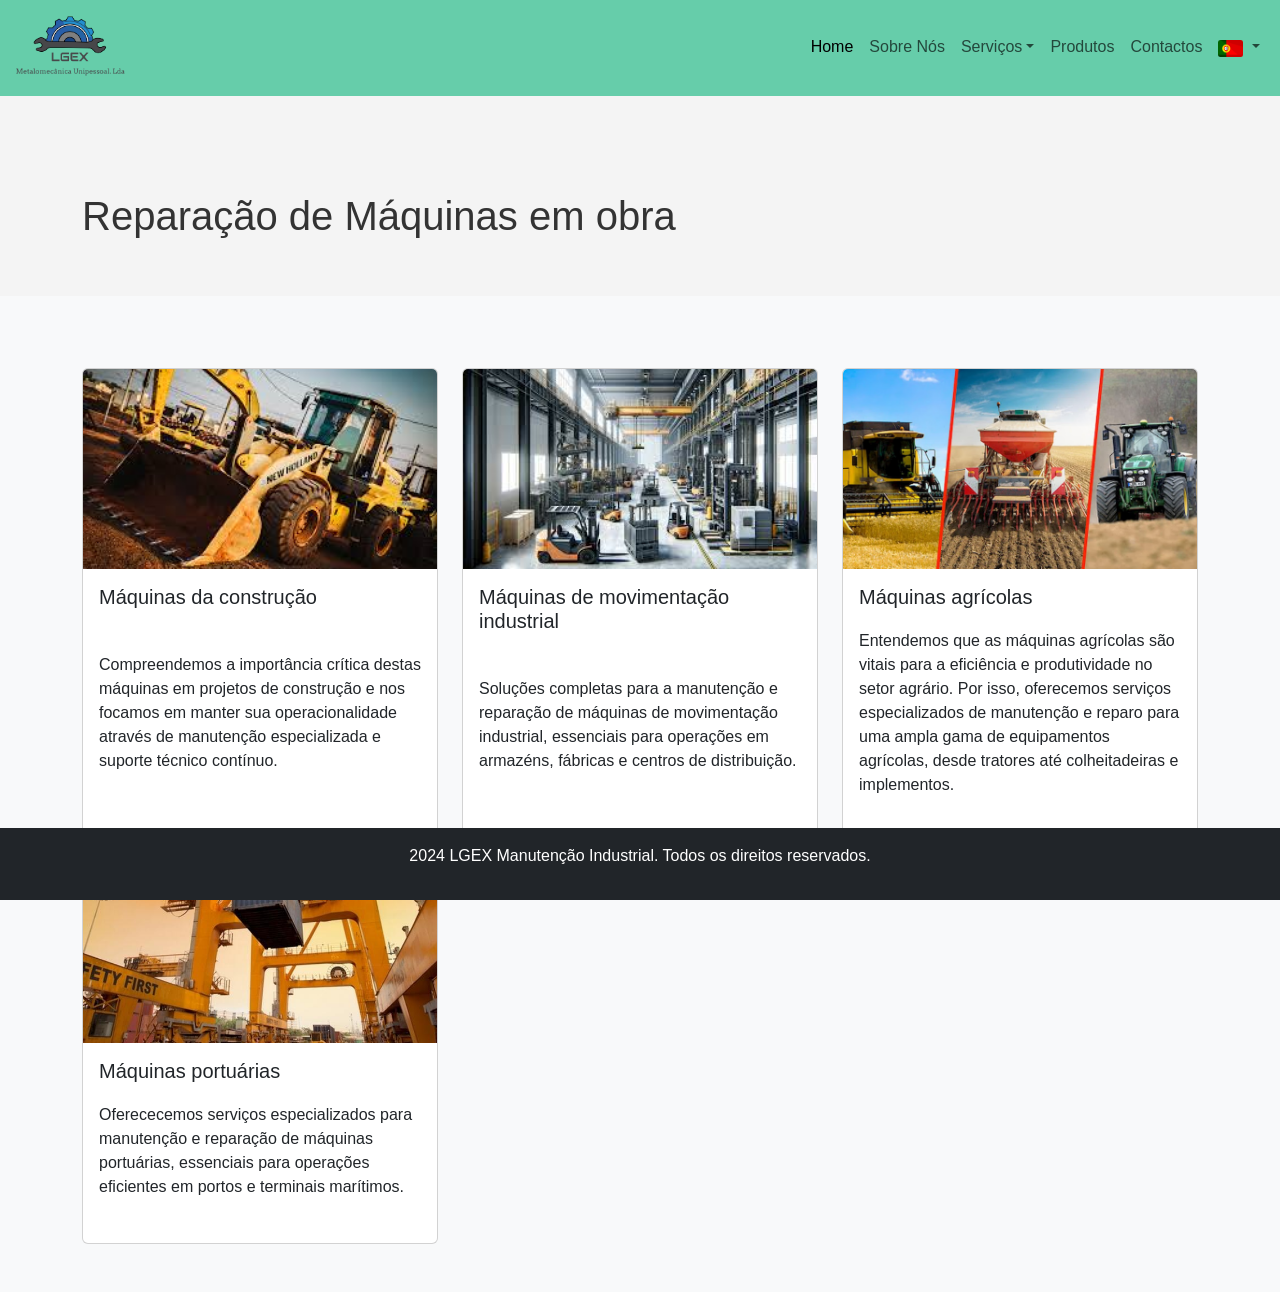
<file: services-reparacao-maquinas.html>
<!DOCTYPE html>
<html lang="pt">
<head>
    <meta charset="UTF-8">
    <meta name="viewport" content="width=device-width, initial-scale=1.0">
    <title>Empresa de Manutenção Industrial</title>
    <link href="https://cdn.jsdelivr.net/npm/bootstrap@5.3.0/dist/css/bootstrap.min.css" rel="stylesheet">
    <link rel="stylesheet" href="css/style.css">
    <link rel="stylesheet" href="sos_button.css">
    <script src="code.js" defer></script>
</head>
<body>
   <!-- Navbar -->
   <nav class="navbar navbar-expand-lg navbar-milk bg-milk">
    <div class="container-fluid">
        <a class="navbar-brand" href="index.html">
            <img src="img/400PngdpiLogo.png" alt="LGEX" height="70">
        </a>
        <button class="navbar-toggler" type="button" data-bs-toggle="collapse" data-bs-target="#navbarNav" aria-controls="navbarNav" aria-expanded="false" aria-label="Toggle navigation">
            <span class="navbar-toggler-icon"></span>
        </button>
        <div class="collapse navbar-collapse" id="navbarNav">
            <ul class="navbar-nav ms-auto">
                <li class="nav-item">
                    <a class="nav-link active" aria-current="page" href="index.html">Home</a>
                </li>

                <li class="nav-item">
                    <a class="nav-link" href="about.html" data-lang="about-us">Sobre Nós</a>
                </li>

              
             <!-- Dropdown de Serviços -->
             <li class="nav-item dropdown">
                <a class="nav-link dropdown-toggle" href="#" id="navbarDropdownServices" role="button" data-bs-toggle="dropdown" aria-expanded="false" data-lang="services">
                    Serviços
                </a>
                <ul class="dropdown-menu" aria-labelledby="navbarDropdownServices">
                    <li><a class="dropdown-item" href="services-metalomecanica.html" data-lang="Metalworking">Metalomecânica</a></li>
                    <li><a class="dropdown-item" href="services-mecanica-industrial.html" data-lang="Industrial-Mechanics">Mecânica Industrial</a></li>
                    <li><a class="dropdown-item" href="services-pintura.html" data-lang="painting">Pintura</a></li>
                    <li><a class="dropdown-item" href="services-reparacao-maquinas.html" data-lang="machine-repair">Reparação de Máquinas</a></li>
                    <li><a class="dropdown-item" href="services-construcao-estruturas.html" data-lang="construction-of-metallic-structures">Construção de Estruturas Metálicas</a></li>
                    <li><a class="dropdown-item" href="services-tratamento-superficies.html" data-lang="surface-treatment">Tratamento de Superfícies</a></li>
                </ul>
            </li>
                
            <li class="nav-item">
                <a class="nav-link" href="products.html" data-lang="products">Produtos</a>
            </li>
               
            <li class="nav-item">
                    <a class="nav-link" href="contacts.html" data-lang="contacts">Contato</a>
            </li>
                
                 <!-- flags section -->
                 <li class="nav-item dropdown">
                    <a class="nav-link dropdown-toggle" href="#" id="language-select" role="button" data-bs-toggle="dropdown" aria-expanded="false">
                        <!-- Apenas a bandeira será exibida aqui -->
                        <img src="" alt="" class="flag-icon" id="selected-flag" width="25">
                    </a>
                    
                   
                    <ul class="dropdown-menu dropdown-menu-end" aria-labelledby="language-select" style="width: auto;">
                       
                            <!-- Opção para Português -->
                            <li><a class="dropdown-flag" href="#" data-language="pt">
                            <img src="img/pt.png" alt="Português" class="flag-icon" id="pt" width="40" height="40" onclick="location.reload()">
                            
                            </a></li>
                      
                            <!-- Opção para Francês -->
                            <li><a class="dropdown-flag" href="#" data-language="fr">
                            <img src="img/fr.png" alt="Francês" class="flag-icon" id="fr" width="40" height="40" onclick="location.reload()">
                            
                            </a></li>
                            <!-- Opção para Alemão -->
                            <li><a class="dropdown-flag" href="#" data-language="de">
                            <img src="img/de.png" alt="Alemão" class="flag-icon" id="de" width="40" height="40" onclick="location.reload()">
                            
                            </a></li>
                            <!-- Opção para Inglês -->
                            <li><a class="dropdown-flag" href="#" data-language="en">
                            <img src="img/en.png" alt="Inglês" class="flag-icon" id="en" width="40" height="40" onclick="location.reload()">
                            
                            </a></li>
                        
                    
                    </ul>
                  
                </li>

              
                <!-- flags section -->

                

            </ul>
        </div>
    </div>
</nav>


<!-- services Section -->
</br>
</br>
    <section class="about-section py-5">
        
                <div class="container">
                    <h1 data-lang="machine-repair-on-site">Reparação de Máquinas em obra</h1>
                    </div>
    </section>

    
 <!-- Services Section More -->
<section class="bg-light py-5">
    <div class="container">
        <h2 class="text-center mb-4"></h2>
        <div class="row">
            <div class="col-md-4">
                <div class="card mb-4 fixed-card">
                    <img src="imagem/Maquinas da construção.jfif" class="card-img-top fixed-image" alt="Metalomecânica">
                    <div class="card-body">
                        <h5 class="card-title" data-lang="construction-machines">Máquinas da construção</h5>
                        <p class="card-text" data-lang="construction-machines-desc">Oferecemos serviços completos de metalomecânica, desde a fabricação até a manutenção de estruturas metálicas.</p>
                        <a href="services-metalomecanica.html"></a>
                    </div>
                </div>
            </div>
            <div class="col-md-4">
                <div class="card mb-4 fixed-card">
                    <img src="imagem/MI.jfif" class="card-img-top fixed-image" alt="Mecânica Industrial">
                    <div class="card-body">
                        <h5 class="card-title" data-lang="industrial-handling-machines">Máquinas de movimentação industrial</h5>
                        <p class="card-text" data-lang="industrial-handling-machines-desc">Especialistas em mecânica industrial, realizamos manutenção preventiva e corretiva em equipamentos industriais.</p>
                        <a href="services-mecanica-industrial.html"></a>
                    </div>
                </div>
            </div>
            <div class="col-md-4">
                <div class="card mb-4 fixed-card">
                    <img src="imagem/maquinasAgricolas.jpeg" class="card-img-top fixed-image" alt="Pintura Industrial">
                    <div class="card-body">
                        <h5 class="card-title" data-lang="agricultural-machines">Máquinas agrícolas</h5>
                        <p class="card-text" data-lang="agricultural-machines-desc">A pintura industrial é fundamental para proteger e prolongar a vida útil de equipamentos e estruturas metálicas.</p>
                        <a href="services-pintura.html"></a>
                    </div>
                </div>
            </div>

            <div class="col-md-4">
                <div class="card mb-4 fixed-card">
                    <img src="imagem/MP.jpeg" class="card-img-top fixed-image" alt="Pintura Industrial">
                    <div class="card-body">
                        <h5 class="card-title" data-lang="port-machines">Máquinas portuárias</h5>
                        <p class="card-text" data-lang="port-machines-desc">A pintura industrial é fundamental para proteger e prolongar a vida útil de equipamentos e estruturas metálicas.</p>
                        <a href="services-pintura.html"></a>
                    </div>
                </div>
            </div>

            

        </div>
    </div>

    <!-- Botão SOS -->
    <div class="sos-button-container">
        <button class="sos-button" onclick="sosRequest()">
            <i>🚨</i> SOS
        </button>
    </div>

    <!-- Alerta Personalizado -->
    <div id="customAlert" class="alert-overlay" style="display: none;">
        <div class="alert-box">
            <div class="alert-message">
                <p data-lang="sos-alert">Solicitação de emergência, 24/24</p> <p data-lang="sos-alert1"></p>  <strong><h4>+351 936 752 249</h4></strong>
            </div>
            <button class="alert-button" onclick="closeCustomAlert()">OK</button>
        </div>
    </div>

    <script src="sos_button.js"></script>
    <!-- Botão SOS -->

</section>

    

    <!-- Footer -->
    <footer class="bg-dark text-white text-center py-3">
        <p data-lang="copyright">&copy; 2024 LGEX Manutenção Industrial. Todos os direitos reservados.</p>
    </footer>

    <script src="https://cdn.jsdelivr.net/npm/bootstrap@5.3.0/dist/js/bootstrap.bundle.min.js"></script>
    <script>
        const translations = {
            pt: {
                'quality-service': 'Serviço de Qualidade',
                'quality-description': 'Excelência e precisão em cada projeto.',
                'advanced-technology': 'Tecnologia Avançada',
                'technology-description': 'Inovação para máxima eficiência.',
                'experienced-team': 'Equipe Experiente',
                'team-description': 'Profissionais altamente qualificados.',
                
                'about-us':'Sobre Nós',
                'services':'Serviços',
                'products':'Produtos',
                'contacts':'Contactos',

                 'copyright':' 2024 LGEX Manutenção Industrial. Todos os direitos reservados.',
                 'machine-repair-on-site':'Reparação de Máquinas em obra',
                 'construction-machines':'Máquinas da construção',
                 'construction-machines-desc':'Compreendemos a importância crítica destas máquinas em projetos de construção e nos focamos em manter sua operacionalidade através de manutenção especializada e suporte técnico contínuo.',
                 'industrial-handling-machines':'Máquinas de movimentação industrial',
                 'industrial-handling-machines-desc':'Soluções completas para a manutenção e reparação de máquinas de movimentação industrial, essenciais para operações em armazéns, fábricas e centros de distribuição.',
                 'agricultural-machines':'Máquinas agrícolas',
                 'agricultural-machines-desc':'Entendemos que as máquinas agrícolas são vitais para a eficiência e produtividade no setor agrário. Por isso, oferecemos serviços especializados de manutenção e reparo para uma ampla gama de equipamentos agrícolas, desde tratores até colheitadeiras e implementos.',
                 'port-machines':'Máquinas portuárias',
                 'port-machines-desc':'Oferececemos serviços especializados para manutenção e reparação de máquinas portuárias, essenciais para operações eficientes em portos e terminais marítimos.',
                  //Menu dropdown list of services
                'metalworking-service':'Oferecemos serviços completos de metalomecânica, desde a fabricação até a manutenção de estruturas metálicas.',
                'Metalworking':'Metalomecânica',
                'Industrial-Mechanics':'Mecânica Industrial',
                '-desc':'Especialistas em mecânica industrial, realizamos manutenção preventiva e corretiva em equipamentos industriais.',
                'machine-repair':'Reparação de Máquinas',
                'painting':'Pintura',
                'construction-of-metallic-structures':'Construção de estruturas metálicas',
                'construction-of-metallic-structures-desc':'Nossa empresa é especializada no desenvolvimento de projetos mecânicos sob medida para atender às necessidades específicas de cada cliente. Desde o design inicial até a implementação final, nossos engenheiros altamente qualificados trabalham em estreita colaboração com você para garantir que cada projeto seja otimizado para desempenho, segurança e eficiência.',
                   //Menu dropdown list of services
                //sos
                'sos-alert':'Solicitação de emergência, 24/24',
                'sos-alert1':'a sua disposição :',
                
                
                
            },
            fr: {
                'quality-service': 'Service de Qualité',
                'quality-description': 'Excellence et précision dans chaque projet.',
                'advanced-technology': 'Technologie Avancée',
                'technology-description': 'Innovation pour une efficacité maximale.',
                'experienced-team': 'Équipe Expérimentée',
                'team-description': 'Professionnels hautement qualifiés.',

                'about-us':'À propos de Nous',
                'services':'Services',
                'products':'Produits',
                'contacts':'Contacts',

                'copyright':'2024 LGEX Maintenance Industrielle. Tous droits réservés.',
                'machine-repair-on-site':'Réparation de machines sur place',
                'construction-machines':'Engins de chantier',
                 'construction-machines-desc':'Nous comprenons limportance cruciale de ces machines dans les projets de construction et nous nous engageons à maintenir leur fonctionnement grâce à une maintenance experte et à un support technique continu.',
                 'industrial-handling-machines':'Machines de manutention industrielles',
                 'industrial-handling-machines-desc':'Solutions complètes pour la maintenance et la réparation de machines de manutention industrielle, indispensables pour les opérations dans les entrepôts, les usines et les centres de distribution.',
                 'agricultural-machines':'Machines agricoles',
                 'agricultural-machines-desc':'Nous comprenons que les machines agricoles sont essentielles à l’efficacité et à la productivité du secteur agricole. C’est pourquoi nous proposons des services spécialisés d’entretien et de réparation pour une large gamme d’équipements agricoles, des tracteurs aux moissonneuses et outils.',
                 'port-machines':'Machines portuaires',
                 'port-machines-desc':'Nous proposons des services spécialisés pour l’entretien et la réparation des machines portuaires, indispensables au fonctionnement efficace des ports et des terminaux maritimes.',
                 //Menu dropdown list of services
                'Metalworking':'Travail des métaux',
                'metalworking-service':'Nous offrons des services complets en métallurgie, de la fabrication à la maintenance des structures métalliques.',
                'Industrial-Mechanics':'Mécanique industrielle',
                'Industrial-Mechanics-desc':'Spécialistes en mécanique industrielle, nous réalisons la maintenance préventive et corrective des équipements industriels.',
                'painting':'Pintura',
                'machine-repair':'Réparation de machines',
                'construction-of-metallic-structures':'Construction de structures métalliques',
                'construction-of-metallic-structures-desc':'Nous offrons des services complets de construction de structures métalliques, de la conception à l’exécution finale.',
                'surface-treatment':'Traitement de surface',
                 //Menu dropdown list of services
                //sos
                'sos-alert':'Demande d`urgence, 24/24',
                'sos-alert1':'à votre disposition :',
                
                


                
            },
            de: {
                'quality-service': 'Qualitätsservice',
                'quality-description': 'Exzellenz und Präzision in jedem Projekt.',
                'advanced-technology': 'Fortschrittliche Technologie',
                'technology-description': 'Innovation für maximale Effizienz.',
                'experienced-team': 'Erfahrenes Team',
                'team-description': 'Hochqualifizierte Fachleute.',

                'about-us':'Über uns',
                'services':'Dienstleistungen',
                'products':'Produkte',
                'contacts':'Kontakte',

                 'copyright':'2024 LGEX Industrielle Wartung. Alle Rechte vorbehalten.',
                 'machine-repair-on-site':'Maschinenreparatur vor Ort',
                 'construction-machines':'Baumaschinen',
                 'construction-machines-desc':'Wir sind uns der entscheidenden Bedeutung dieser Maschinen bei Bauprojekten bewusst und setzen uns dafür ein, ihre Funktionsfähigkeit durch fachmännische Wartung und fortlaufenden technischen Support aufrechtzuerhalten.',
                 'industrial-handling-machines':'Industrielle Handhabungsmaschinen',
                 'industrial-handling-machines-desc':'Komplettlösungen für die Wartung und Reparatur von industriellen Handhabungsmaschinen, die für den Betrieb in Lagerhäusern, Fabriken und Vertriebszentren unerlässlich sind.',
                 'agricultural-machines':'Landmaschinen',
                 'agricultural-machines-desc':'Wir wissen, dass Landmaschinen für die Effizienz und Produktivität im Agrarsektor von entscheidender Bedeutung sind. Aus diesem Grund bieten wir spezialisierte Wartungs- und Reparaturdienste für eine breite Palette landwirtschaftlicher Geräte an, von Traktoren bis hin zu Erntemaschinen und Anbaugeräten.',
                 'port-machines':'Hafenmaschinen',
                 'port-machines-desc':'Wir bieten spezialisierte Dienstleistungen für die Wartung und Reparatur von Hafenmaschinen an, die für einen effizienten Betrieb in Häfen und Seeterminals unerlässlich sind.',
                 //Menu dropdown list of services
                 'Metalworking':'Metallbearbeitung',
                'metalworking-service':'Wir bieten komplette Metallbearbeitungsdienstleistungen an, von der Herstellung bis zur Wartung von Metallkonstruktionen.',
                'Industrial-Mechanics':'Industriemechanik',
                'Industrial-Mechanics-desc':'Als Spezialisten für Industriemechanik führen wir vorbeugende und korrigierende Wartungsarbeiten an Industrieanlagen durch.',
                'painting':'Malerei',
                'machine-repair':'Maschinenreparatur',
                'construction-of-metallic-structures':'Bau von Metallkonstruktionen',
                'construction-of-metallic-structures-desc':'Wir bieten komplette Dienstleistungen im Bereich Metallkonstruktionen an, vom Entwurf bis zur endgültigen Ausführung.',
                'surface-treatment':'Oberflächenbehandlung',
                 //Menu dropdown list of services
                //sos
                'sos-alert':'Notfallanfrage, 24/24',
                'sos-alert1':'Zu Ihrer Verfügung :'


            },
            en: {  // Traduções para inglês
                'quality-service': 'Quality Service',
                'quality-description': 'Excellence and precision in every project.',
                'advanced-technology': 'Advanced Technology',
                'technology-description': 'Innovation for maximum efficiency.',
                'experienced-team': 'Experienced Team',
                'team-description': 'Highly skilled professionals.',

                'about-us':'About us',
                'services':'Services',
                'products':'Products',
                'contacts':'Contacts',

                'copyright':'2024 LGEX Industrial Maintenance. All rights reserved.',
                'machine-repair-on-site':'Machine repair on site',
                'construction-machines':'Construction Machines',
                'construction-machines-desc':'We understand the critical importance of these machines in construction projects and are committed to maintaining their operability through expert maintenance and ongoing technical support.',
                'industrial-handling-machines':'Industrial handling machines',
                'industrial-handling-machines-desc':'Complete solutions for the maintenance and repair of industrial handling machines, essential for operations in warehouses, factories and distribution centers.',
                'agricultural-machines':'Agricultural machines',
                'agricultural-machines-desc':'We understand that agricultural machinery is vital for efficiency and productivity in the agricultural sector. That’s why we offer specialized maintenance and repair services for a wide range of agricultural equipment, from tractors to harvesters and implements.',
                'port-machines':'Port machines',
                'port-machines-desc':'We offer specialized services for the maintenance and repair of port machinery, essential for efficient operations in ports and maritime terminals.',
                
                //Menu dropdown list of services
                'Metalworking':'Metalworking',
                 'metalworking-service':'We offer complete metalworking services, from manufacturing to maintenance of metal structures.',
                 'Industrial-Mechanics':'Industrial Mechanics',
                 'Industrial-Mechanics-desc':'Specialists in industrial mechanics, we carry out preventive and corrective maintenance on industrial equipment.',
                 'painting':'Paint',
                 'machine-repair':'Machine Repair',
                 'construction-of-metallic-structures':'Construction of metallic structures',
                 'construction-of-metallic-structures-desc':'We offer complete metal structure construction services, from design to final execution.',
                 'surface-treatment':'Surface Treatment',
                 //Menu dropdown list of services
                 //sos
                'sos-alert':'Notfallanfrage, 24/24',
                'sos-alert1':'Zu Ihrer Verfügung :'

    }
        };

        document.addEventListener("DOMContentLoaded", function() {
    var selectElement = document.getElementById("language-select");

    // Função para alterar o idioma e salvar a escolha
    function changeLanguage(language) {
        document.querySelectorAll('[data-lang]').forEach(el => {
            el.textContent = translations[language][el.getAttribute('data-lang')];
        });
        localStorage.setItem('selectedLanguage', language); // Salva o idioma no localStorage
    }

    // Carregar o idioma salvo no localStorage ao abrir a página
    var savedLanguage = localStorage.getItem('selectedLanguage');
    if (savedLanguage) {
        changeLanguage(savedLanguage);
        selectElement.value = savedLanguage; // Ajusta o seletor para refletir o idioma salvo
    } else {
        changeLanguage('pt'); // Define o idioma padrão para Português ao carregar a página
    }

    // Evento de mudança para o seletor de idiomas
    selectElement.addEventListener("change", function() {
        var selectedValue = selectElement.value; // Obtém o valor selecionado atual
        changeLanguage(selectedValue); // Chama a função com o novo idioma selecionado
    });
});

    </script>
        
    </script>
</body>
</html>
</file>
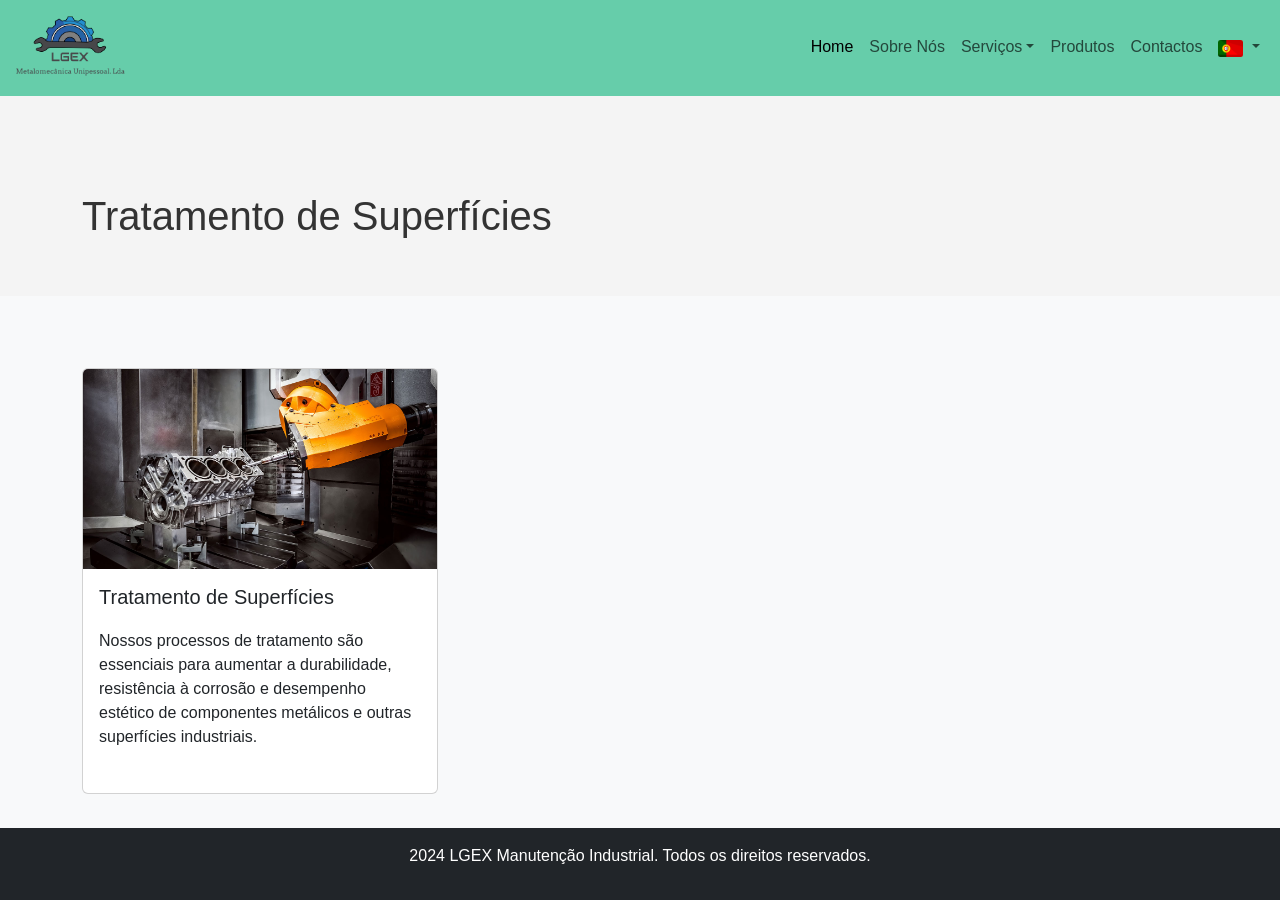
<file: services-tratamento-superficies.html>
<!DOCTYPE html>
<html lang="pt">
<head>
    <meta charset="UTF-8">
    <meta name="viewport" content="width=device-width, initial-scale=1.0">
    <title>Empresa de Manutenção Industrial</title>
    <link href="https://cdn.jsdelivr.net/npm/bootstrap@5.3.0/dist/css/bootstrap.min.css" rel="stylesheet">
    <link rel="stylesheet" href="css/style.css">
    <link rel="stylesheet" href="sos_button.css">
    <script src="code.js" defer></script>
</head>
<body>
  <!-- Navbar -->
  <nav class="navbar navbar-expand-lg navbar-milk bg-milk">
    <div class="container-fluid">
        <a class="navbar-brand" href="index.html">
            <img src="img/400PngdpiLogo.png" alt="LGEX" height="70">
        </a>
        <button class="navbar-toggler" type="button" data-bs-toggle="collapse" data-bs-target="#navbarNav" aria-controls="navbarNav" aria-expanded="false" aria-label="Toggle navigation">
            <span class="navbar-toggler-icon"></span>
        </button>
        <div class="collapse navbar-collapse" id="navbarNav">
            <ul class="navbar-nav ms-auto">
                <li class="nav-item">
                    <a class="nav-link active" aria-current="page" href="index.html">Home</a>
                </li>

                <li class="nav-item">
                    <a class="nav-link" href="about.html" data-lang="about-us">Sobre Nós</a>
                </li>

             <!-- Dropdown de Serviços -->
             <li class="nav-item dropdown">
                <a class="nav-link dropdown-toggle" href="#" id="navbarDropdownServices" role="button" data-bs-toggle="dropdown" aria-expanded="false" data-lang="services">
                    Serviços
                </a>
                <ul class="dropdown-menu" aria-labelledby="navbarDropdownServices">
                    <li><a class="dropdown-item" href="services-metalomecanica.html" data-lang="Metalworking">Metalomecânica</a></li>
                    <li><a class="dropdown-item" href="services-mecanica-industrial.html" data-lang="Industrial-Mechanics">Mecânica Industrial</a></li>
                    <li><a class="dropdown-item" href="services-pintura.html" data-lang="painting">Pintura</a></li>
                    <li><a class="dropdown-item" href="services-reparacao-maquinas.html" data-lang="machine-repair">Reparação de Máquinas</a></li>
                    <li><a class="dropdown-item" href="services-construcao-estruturas.html" data-lang="construction-of-metallic-structures">Construção de Estruturas Metálicas</a></li>
                    <li><a class="dropdown-item" href="services-tratamento-superficies.html" data-lang="surface-treatment">Tratamento de Superfícies</a></li>
                    <li><a class="dropdown-item" href="services-electrical.html" data-lang="eletrical-services"></a></li>
                </ul>
            </li>

                
            <li class="nav-item">
                <a class="nav-link" href="products.html" data-lang="products">Produtos</a>
            </li>
                
               <li class="nav-item">
                    <a class="nav-link" href="contacts.html" data-lang="contacts">Contato</a>
                </li>
                
                 <!-- flags section -->
                 <li class="nav-item dropdown">
                    <a class="nav-link dropdown-toggle" href="#" id="language-select" role="button" data-bs-toggle="dropdown" aria-expanded="false">
                        <!-- Apenas a bandeira será exibida aqui -->
                        <img src="" alt="" class="flag-icon" id="selected-flag" width="25">
                    </a>
                    
                   
                    <ul class="dropdown-menu dropdown-menu-end" aria-labelledby="language-select" style="width: auto;">
                       
                            <!-- Opção para Português -->
                            <li><a class="dropdown-flag" href="#" data-language="pt">
                            <img src="img/pt.png" alt="Português" class="flag-icon" id="pt" width="40" height="40" onclick="location.reload()">
                            
                            </a></li>
                      
                            <!-- Opção para Francês -->
                            <li><a class="dropdown-flag" href="#" data-language="fr">
                            <img src="img/fr.png" alt="Francês" class="flag-icon" id="fr" width="40" height="40" onclick="location.reload()">
                            
                            </a></li>
                            <!-- Opção para Alemão -->
                            <li><a class="dropdown-flag" href="#" data-language="de">
                            <img src="img/de.png" alt="Alemão" class="flag-icon" id="de" width="40" height="40" onclick="location.reload()">
                            
                            </a></li>
                            <!-- Opção para Inglês -->
                            <li><a class="dropdown-flag" href="#" data-language="en">
                            <img src="img/en.png" alt="Inglês" class="flag-icon" id="en" width="40" height="40" onclick="location.reload()">
                            
                            </a></li>
                        
                    
                    </ul>
                  
                </li>

              
                <!-- flags section -->

                

            </ul>
        </div>
    </div>
</nav>

<!-- services Section -->
</br>
</br>
    <section class="about-section py-5">
        
                <div class="container">
                    <h1 data-lang="surface-treatment">Tratamento de superficíes</h1>
                    </div>
    </section>

    
 <!-- Services Section More -->
<section class="bg-light py-5">
    <div class="container">
        <h2 class="text-center mb-4"></h2>
        <div class="row">
            <div class="col-md-4">
                <div class="card mb-4 fixed-card">
                    <img src="imagem/metalomecanica.jpg" class="card-img-top fixed-image" alt="Metalomecânica">
                    <div class="card-body">
                        <h5 class="card-title" data-lang="surface-treatment">Tratameno de superficíes</h5>
                        <p class="card-text" data-lang="surface-treatment-desc"></p>
                        <a href="services-metalomecanica.html"></a>
                    </div>
                </div>
            </div>
        </div>
    </div>
 
   

     <!-- Botão SOS -->
    <div class="sos-button-container">
        <button class="sos-button" onclick="sosRequest()">
            <i>🚨</i> <strong>SOS</strong>
        </button>
    </div>

    <!-- Alerta Personalizado -->
    <div id="customAlert" class="alert-overlay" style="display: none;">
        <div class="alert-box">
            <div class="alert-message">
                <p data-lang="sos-alert">Solicitação de emergência, 24/24</p> <p data-lang="sos-alert1"></p>  <strong><h4>+351 936 752 249</h4></strong>
            </div>
            <button class="alert-button" onclick="closeCustomAlert()">OK</button>
        </div>
    </div>

    <script src="sos_button.js"></script>
    <!-- Botão SOS -->



</section>
    

    <!-- Footer -->
    <footer class="bg-dark text-white text-center py-3">
        <p data-lang="copyright">&copy; 2024 LGEX Manutenção Industrial. Todos os direitos reservados.</p>
    </footer>

    <script src="https://cdn.jsdelivr.net/npm/bootstrap@5.3.0/dist/js/bootstrap.bundle.min.js"></script>
    <script>
        const translations = {
            pt: {
                'quality-service': 'Serviço de Qualidade',
                'quality-description': 'Excelência e precisão em cada projeto.',
                'advanced-technology': 'Tecnologia Avançada',
                'technology-description': 'Inovação para máxima eficiência.',
                'experienced-team': 'Equipe Experiente',
                'team-description': 'Profissionais altamente qualificados.',
                
                'about-us':'Sobre Nós',
                'services':'Serviços',
                'products':'Produtos',
                'contacts':'Contactos',

                 'copyright':' 2024 LGEX Manutenção Industrial. Todos os direitos reservados.',

                   //Menu dropdown list of services
                'metalworking-service':'Oferecemos serviços completos de metalomecânica, desde a fabricação até a manutenção de estruturas metálicas.',
                'Metalworking':'Metalomecânica',
                'Industrial-Mechanics':'Mecânica Industrial',
                '-desc':'Especialistas em mecânica industrial, realizamos manutenção preventiva e corretiva em equipamentos industriais.',
                'machine-repair':'Reparação de Máquinas',
                'painting':'Pintura',
                'construction-of-metallic-structures':'Construção de estruturas metálicas',
                'construction-of-metallic-structures-desc':'Nossa empresa é especializada no desenvolvimento de projetos mecânicos sob medida para atender às necessidades específicas de cada cliente. Desde o design inicial até a implementação final, nossos engenheiros altamente qualificados trabalham em estreita colaboração com você para garantir que cada projeto seja otimizado para desempenho, segurança e eficiência.',
                'surface-treatment':'Tratamento de Superfícies',
                'surface-treatment-desc':' Nossos processos de tratamento são essenciais para aumentar a durabilidade, resistência à corrosão e desempenho estético de componentes metálicos e outras superfícies industriais.',
                'eletrical-services':'Instalações electrica e Automação',
                //sos
                'sos-alert':'Solicitação de emergência, 24/24',
                'sos-alert1':'a sua disposição :',
                
                
                
                
            },
            fr: {
                'quality-service': 'Service de Qualité',
                'quality-description': 'Excellence et précision dans chaque projet.',
                'advanced-technology': 'Technologie Avancée',
                'technology-description': 'Innovation pour une efficacité maximale.',
                'experienced-team': 'Équipe Expérimentée',
                'team-description': 'Professionnels hautement qualifiés.',

                'about-us':'À propos de Nous',
                'services':'Services',
                'products':'Produits',
                'contacts':'Contacts',

                'copyright':'2024 LGEX Maintenance Industrielle. Tous droits réservés.',
                 //Menu dropdown list of services
                 'Metalworking':'Travail des métaux',
                'metalworking-service':'Nous offrons des services complets en métallurgie, de la fabrication à la maintenance des structures métalliques.',
                'Industrial-Mechanics':'Mécanique industrielle',
                'Industrial-Mechanics-desc':'Spécialistes en mécanique industrielle, nous réalisons la maintenance préventive et corrective des équipements industriels.',
                'painting':'Pintura',
                'machine-repair':'Réparation de machines',
                'construction-of-metallic-structures':'Construction de structures métalliques',
                'construction-of-metallic-structures-desc':'Nous offrons des services complets de construction de structures métalliques, de la conception à l’exécution finale.',
                'surface-treatment':'Décapage',
                'surface-treatment-desc':'Nos procédés de traitement sont essentiels pour augmenter la durabilité, la résistance à la corrosion et les performances esthétiques des composants métalliques et autres surfaces industrielles.',
                'surface-treatment':'Traitement de surface',
                'eletrical-services':'Electrical installations and automation',
                //Menu dropdown list of services
                //sos
                'sos-alert':'Demande d`urgence, 24/24',
                'sos-alert1':'à votre disposition :',


                
            },
            de: {
                'quality-service': 'Qualitätsservice',
                'quality-description': 'Exzellenz und Präzision in jedem Projekt.',
                'advanced-technology': 'Fortschrittliche Technologie',
                'technology-description': 'Innovation für maximale Effizienz.',
                'experienced-team': 'Erfahrenes Team',
                'team-description': 'Hochqualifizierte Fachleute.',

                'about-us':'Über uns',
                'services':'Dienstleistungen',
                'products':'Produkte',
                'contacts':'Kontakte',

                 'copyright':'2024 LGEX Industrielle Wartung. Alle Rechte vorbehalten.',
                  //Menu dropdown list of services
                'Metalworking':'Metallbearbeitung',
                'metalworking-service':'Wir bieten komplette Metallbearbeitungsdienstleistungen an, von der Herstellung bis zur Wartung von Metallkonstruktionen.',
                'Industrial-Mechanics':'Industriemechanik',
                'Industrial-Mechanics-desc':'Als Spezialisten für Industriemechanik führen wir vorbeugende und korrigierende Wartungsarbeiten an Industrieanlagen durch.',
                'painting':'Malerei',
                'machine-repair':'Maschinenreparatur',
                'construction-of-metallic-structures':'Bau von Metallkonstruktionen',
                'construction-of-metallic-structures-desc':'Wir bieten komplette Dienstleistungen im Bereich Metallkonstruktionen an, vom Entwurf bis zur endgültigen Ausführung.',
                'surface-treatment':'Beizen',
                'surface-treatment-desc':'Unsere Behandlungsprozesse sind für die Erhöhung der Haltbarkeit, Korrosionsbeständigkeit und ästhetischen Leistung von Metallkomponenten und anderen industriellen Oberflächen von entscheidender Bedeutung.',
                'eletrical-services':'Elektroinstallationen und Automatisierung',
                 //Menu dropdown list of services
                  //sos
                 'sos-alert':'Notfallanfrage, 24/24',
                 'sos-alert1':'Zu Ihrer Verfügung :'
                

            },
            en: {  // Traduções para inglês
                'quality-service': 'Quality Service',
                'quality-description': 'Excellence and precision in every project.',
                'advanced-technology': 'Advanced Technology',
                'technology-description': 'Innovation for maximum efficiency.',
                'experienced-team': 'Experienced Team',
                'team-description': 'Highly skilled professionals.',

                'about-us':'About us',
                'services':'Services',
                'products':'Products',
                'contacts':'Contacts',

                'copyright':'2024 LGEX Industrial Maintenance. All rights reserved.',
                 //Menu dropdown list of services
                 'Metalworking':'Metalworking',
                 'metalworking-service':'We offer complete metalworking services, from manufacturing to maintenance of metal structures.',
                 'Industrial-Mechanics':'Industrial Mechanics',
                 'Industrial-Mechanics-desc':'Specialists in industrial mechanics, we carry out preventive and corrective maintenance on industrial equipment.',
                 'painting':'Paint',
                 'machine-repair':'Machine Repair',
                 'construction-of-metallic-structures':'Construction of metallic structures',
                 'construction-of-metallic-structures-desc':'We offer complete metal structure construction services, from design to final execution.',
                 'surface-treatment':'Pickling',
                 'surface-treatment-desc':'Our treatment processes are essential for increasing the durability, corrosion resistance and aesthetic performance of metal components and other industrial surfaces.',
                 'eletrical-services':'Electrical installations and automation',
                
                 //Menu dropdown list of services
                 //sos
                'sos-alert':'Emergency request, 24/24',
                'sos-alert1':'at your disposal :'
    }
        };

        document.addEventListener("DOMContentLoaded", function() {
    var selectElement = document.getElementById("language-select");

    // Função para alterar o idioma e salvar a escolha
    function changeLanguage(language) {
        document.querySelectorAll('[data-lang]').forEach(el => {
            el.textContent = translations[language][el.getAttribute('data-lang')];
        });
        localStorage.setItem('selectedLanguage', language); // Salva o idioma no localStorage
    }

    // Carregar o idioma salvo no localStorage ao abrir a página
    var savedLanguage = localStorage.getItem('selectedLanguage');
    if (savedLanguage) {
        changeLanguage(savedLanguage);
        selectElement.value = savedLanguage; // Ajusta o seletor para refletir o idioma salvo
    } else {
        changeLanguage('pt'); // Define o idioma padrão para Português ao carregar a página
    }

    // Evento de mudança para o seletor de idiomas
    selectElement.addEventListener("change", function() {
        var selectedValue = selectElement.value; // Obtém o valor selecionado atual
        changeLanguage(selectedValue); // Chama a função com o novo idioma selecionado
    });
});

        
  
  
  </script>
</body>
</html>
</file>
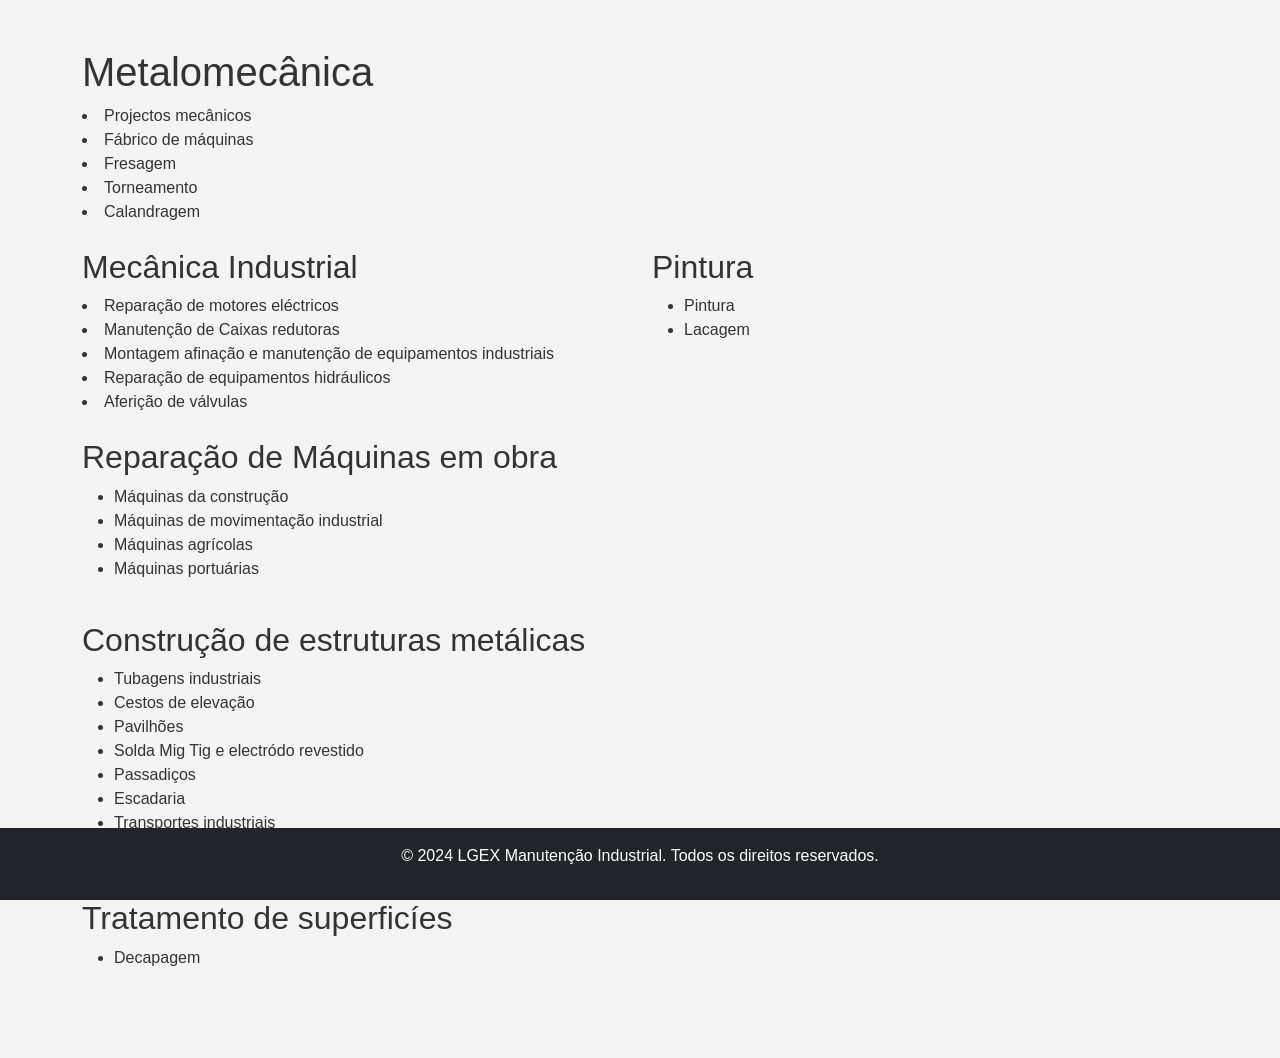
<file: services_services.html>
<!DOCTYPE html>
<html lang="pt">
<head>
    <meta charset="UTF-8">
    <meta name="viewport" content="width=device-width, initial-scale=1.0">
    <title>Empresa de Manutenção Industrial</title>
    <link href="https://cdn.jsdelivr.net/npm/bootstrap@5.3.0/dist/css/bootstrap.min.css" rel="stylesheet">
    <link rel="stylesheet" href="css/style.css">
</head>
<body>
    
     <!-- Navbar -->
    

    <!-- services Section -->
    <section class="about-section py-5">
        <div class="container">
            <h1>Metalomecânica</h1>
            <li>Projectos mecânicos </li>
            <li>Fábrico de máquinas </li>
            <li>Fresagem </li>
            <li>Torneamento </li> 
            <li>Calandragem </li> </br>
                
                
        <div class="row">
                
                
                <div class="col-md-6 mb-4">
                    <h2>Mecânica Industrial</h2>
                    <li>Reparação de motores eléctricos</li>
                    <li>Manutenção de Caixas redutoras</li>
                    <li>Montagem afinação e manutenção de equipamentos industriais</li>
                    <li>Reparação de equipamentos hidráulicos</li>
                    <li>Aferição de válvulas</li>
                </div>
                <div class="col-md-6 mb-4">
                    <h2>Pintura</h2>
                    <ul>
                        <li>Pintura</li>
                        <li>Lacagem</li>
                        
                    </ul>
                  
                </div>

                <div class="col-md-6 mb-4">
                    <h2>Reparação de Máquinas em obra</h2>
                    <ul>
                        <li>Máquinas da construção</li>
                        <li>Máquinas de movimentação industrial</li>
                        <li>Máquinas agrícolas</li>
                        <li>Máquinas portuárias</li>
                        
                    </ul>
                  
                </div>

            </div>
            
            <div class="row">
                <div class="col-md-12 mb-4">
                    <h2>Construção de estruturas metálicas</h2>
                    <ul>
                        <li>Tubagens industriais</li>
                        <li>Cestos de elevação</li>
                        <li>Pavilhões</li>
                        <li>Solda Mig Tig e electródo revestido</li>
                        <li>Passadiços</li>
                        <li>Escadaria</li>
                        <li>Transportes industriais</li>
                        <li>Contentores para sucata</li>
                    </ul>
                </div>
            </div>

            <div class="row">
                <div class="col-md-12 mb-4">
                    <h2>Tratamento de superficíes</h2>
                    <ul>
                        <li>Decapagem</li>
                        
                    </ul>
                    <div class="row">
                       
                        
                        
                    </div>
                </div>
            </div>
        </div>
    </section>
    

    <!-- Footer -->
    <footer class="bg-dark text-white text-center py-3">
        <p>&copy; 2024 LGEX Manutenção Industrial. Todos os direitos reservados.</p>
    </footer>

    <script src="https://cdn.jsdelivr.net/npm/bootstrap@5.3.0/dist/js/bootstrap.bundle.min.js"></script>
    <script>
        const translations = {
            pt: {
                'quality-service': 'Serviço de Qualidade',
                'quality-description': 'Excelência e precisão em cada projeto.',
                'advanced-technology': 'Tecnologia Avançada',
                'technology-description': 'Inovação para máxima eficiência.',
                'experienced-team': 'Equipe Experiente',
                'team-description': 'Profissionais altamente qualificados.'
            },
            fr: {
                'quality-service': 'Service de Qualité',
                'quality-description': 'Excellence et précision dans chaque projet.',
                'advanced-technology': 'Technologie Avancée',
                'technology-description': 'Innovation pour une efficacité maximale.',
                'experienced-team': 'Équipe Expérimentée',
                'team-description': 'Professionnels hautement qualifiés.'
            },
            de: {
                'quality-service': 'Qualitätsservice',
                'quality-description': 'Exzellenz und Präzision in jedem Projekt.',
                'advanced-technology': 'Fortschrittliche Technologie',
                'technology-description': 'Innovation für maximale Effizienz.',
                'experienced-team': 'Erfahrenes Team',
                'team-description': 'Hochqualifizierte Fachleute.'
            }
        };

        function changeLanguage(language) {
            document.querySelectorAll('[data-lang]').forEach(el => {
                el.textContent = translations[language][el.getAttribute('data-lang')];
            });
        }

        // Set default language to Portuguese on page load
        document.addEventListener("DOMContentLoaded", function() {
            changeLanguage('pt');
        });
    </script>
</body>
</html>
</file>
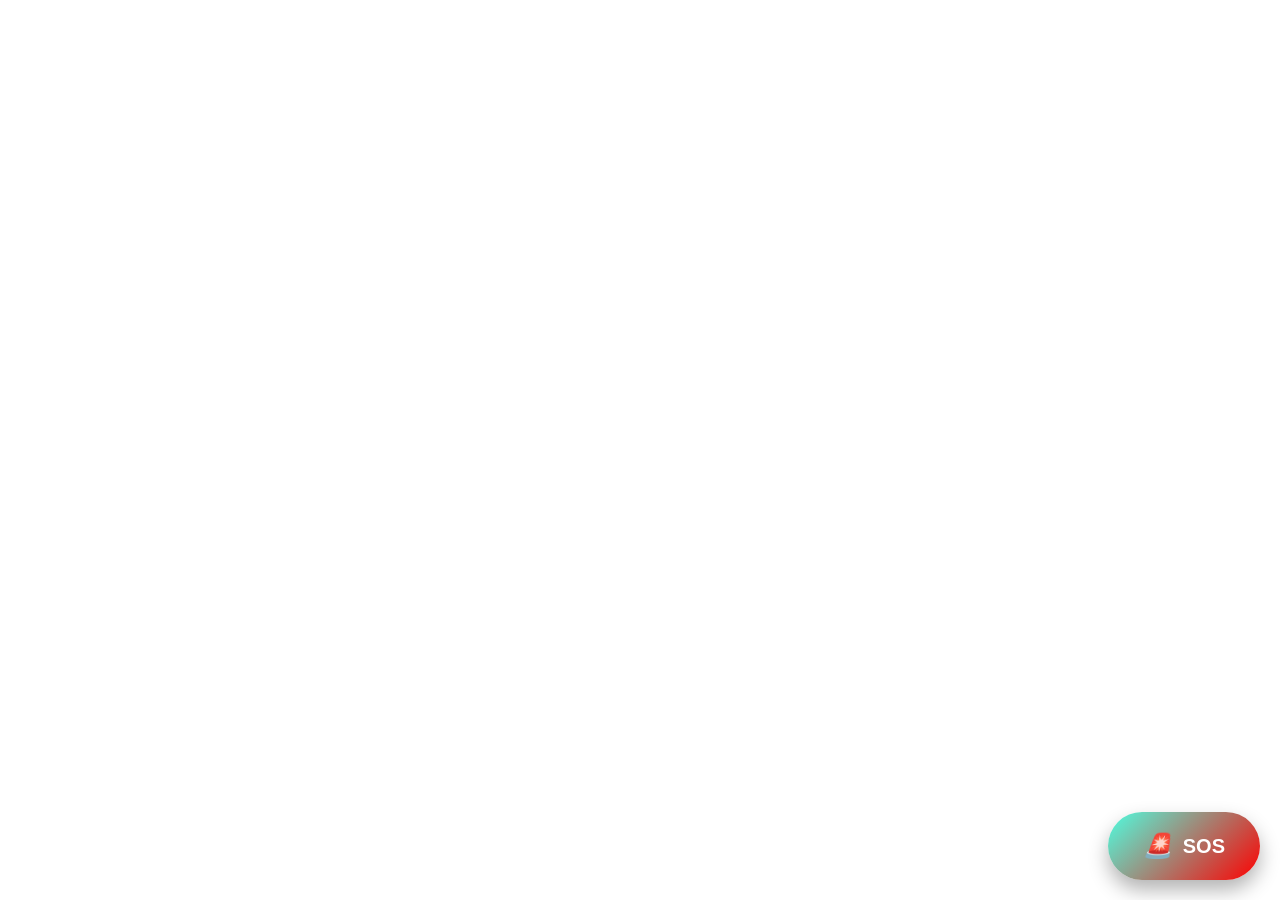
<file: sos_button.html>
<!DOCTYPE html>
<html lang="pt">
<head>
    <meta charset="UTF-8">
    <meta name="viewport" content="width=device-width, initial-scale=1.0">
    <title>Serviço de Manutenção Industrial</title>
    <link rel="stylesheet" href="sos_button.css">
</head>
<body>
    <!-- Botão SOS -->
    <div class="sos-button-container">
        <button class="sos-button" onclick="sosRequest()">
            <i>🚨</i> SOS
        </button>
    </div>

    <!-- Alerta Personalizado -->
    <div id="customAlert" class="alert-overlay" style="display: none;">
        <div class="alert-box">
            <div class="alert-message">
                Solicitação de emergência 24/24 : <br> <br> <strong>936 752 249</strong>
            </div>
            <button class="alert-button" onclick="closeCustomAlert()">OK</button>
        </div>
    </div>

    <script src="sos_button.js"></script>
    <!-- Botão SOS -->
</body>
</html>
</file>
<file: css/style.css>
body {
    font-family: Arial, sans-serif;
    
}

.container-fluid {
    color: #fff0f2;
}

.carousel-caption {
    background-color: rgba(0, 0, 0, 0.5);
    padding: 20px;
}

.carousel-caption h1 {
    font-size: 3em;
    font-weight: bold;
    margin-bottom: 10px;
}

.carousel-caption p {
    font-size: 1.5em;
}

footer {
    background-color: #000;
    bottom:0;
    left:0;
    right:0;
   
    text-align:center;
   
}

/* Faz com que o conteúdo principal ocupe todo o espaço disponível */
html, body {
    height: 100%;
}
.content-wrap {
    min-height: 100%;
    display: flex;
    flex-direction: column;
}
.content {
    flex: 1;
}

.flag-container {
    display: flex;
    gap: 10px;
    margin: 20px;
}
.flag {
    width: 50px;
    cursor: pointer;
}




.navbar ul a {
    text-align: left;
  }




/*
.navbar a:hover {
    text-decoration: none;
    
  }
*/
  

/* CSS personalizado para ajustar a posição das legendas do carrossel */
.carousel-caption {
    bottom: 65%; /* Ajuste este valor para mover a legenda para cima ou para baixo */
}

/* Estilo para cards com tamanho fixo */
.fixed-card {
    height: 100%;
    display: flex;
    flex-direction: column;
}

/* Estilo para imagens dentro dos cards */
.fixed-image {
    width: 100%;
    height: 200px; /* Define uma altura fixa para as imagens */
    object-fit: cover; /* Garante que a imagem preencha o espaço sem distorcer */
}

/* Garante que o corpo do card preencha o espaço restante */
.fixed-card .card-body {
    flex-grow: 1;
    display: flex;
    flex-direction: column;
    justify-content: space-between;
}

/* Adicionar espaçamento adicional ao formulário de contato */
.form-label {
    margin-bottom: 10px;
}

.form-control {
    margin-bottom: 15px;
}

/* Adicionar espaçamento ao mapa */
.map-responsive {
    margin-top: 20px;
}

/* */
/* Google Fonts */
@import url('https://fonts.googleapis.com/css2?family=Roboto:wght@400;700&family=Montserrat:wght@700&display=swap');

body {
    font-family: 'Roboto', sans-serif;
    background-color: #f4f4f4;
    color: #333;
}

h1, h2, h3, h4, h5 {
    font-family: 'Montserrat', sans-serif;
}

.navbar, footer {
    background-color: #66CDAA;
    color: white;
}

.nav-link, .btn {
    transition: color 0.3s ease, background-color 0.3s ease;
}

.nav-link:hover, .btn:hover {
    color: #000;
    /*background-color: #ddd;*/
}


.dropdown-flag{
    display: flex;
    justify-content: flex-end;
    margin-left: 0%;
    background-color: transparent;
    background: transparent !important;
  
}

/* Remove o fundo e as bordas do dropdown */
.dropdown-menu a {
    background-color: rgba(0, 0, 0, 0.5);
    border: none !important;
    color: #fff0f2;
   
}

.dropdown-menu {
    background: transparent !important;
    border: none !important;
    color: white !important;
    font-weight: bold !important;    
}

footer {
    position: fixed;
    bottom: 0;
    width: 100%;
}

/* CSS para esconder o botão SOS na versão web */
.sos-button-container {
    display: none; /* Esconde o botão por padrão */
}

@media (max-width: 768px) {
    .sos-button-container {
        display: block; /* Mostra o botão em telas menores */
    }
}
</file>
<file: sos_button.css>
/* Estilo para o fundo escurecido */
.alert-overlay {
    position: fixed;
    top: 0;
    left: 0;
    width: 100%;
    height: 100%;
    background: rgba(0, 0, 0, 0.7); /* Fundo semi-transparente */
    display: flex;
    align-items: center;
    justify-content: center;
    z-index: 1000; /* Aparece sobre outros elementos */
}

/* Estilo para a caixa de diálogo */
.alert-box {
    background-color: white;
    width: 400px;
    padding: 30px;
    border-radius: 10px;
    box-shadow: 0 5px 15px rgba(0, 0, 0, 0.3);
    text-align: center;
    position: relative;
    z-index: 1001; /* Aparece sobre o fundo */
    font-family: 'Arial', sans-serif;
}

/* Estilo para o texto do alerta */
.alert-message {
    font-size: 18px;
    margin-bottom: 20px;
}

/* Estilo para o botão de confirmação */
.alert-button {
    background: linear-gradient(135deg, #4dffe1, #ff0000); /* Gradiente vermelho */
    color: white;
    border: none;
    padding: 10px 20px;
    border-radius: 5px;
    cursor: pointer;
    font-size: 16px;
    transition: background-color 0.3s ease;
}

.alert-button:hover {
    background-color: #ff4d4d; /* Alteração da cor ao hover */
}


/* Estilo aprimorado para o botão SOS */
.sos-button-container {
    position: fixed;
    bottom: 20px;
    right: 20px;
    z-index: 1000; /* Sempre visível */
}

.sos-button {
    background: linear-gradient(135deg, #4dffe1, #ff0000); /* Gradiente vermelho */
    color: white;
    font-size: 20px;
    font-weight: bold;
    border: none;
    padding: 20px 35px;
    border-radius: 50px;
    cursor: pointer;
    box-shadow: 0 10px 20px rgba(0, 0, 0, 0.3);
    transition: all 0.3s ease;
    position: relative;
    overflow: hidden;
    display: flex;
    align-items: center;
    justify-content: center;
}

.sos-button:hover {
    background: linear-gradient(135deg, #ff6666); /* Alteração de cor ao hover */
    box-shadow: 0 15px 30px rgba(0, 0, 0, 0.5);
    transform: scale(1.1); /* Leve ampliação ao hover */
}

/* Animação de pulso para chamar a atenção */
.sos-button::before {
    content: "";
    position: absolute;
    width: 150%;
    height: 150%;
    top: 50%;
    left: 50%;
    background: rgba(255, 0, 0, 0.4);
    z-index: 0;
    border-radius: 50%;
    transform: translate(-50%, -50%) scale(0);
    transition: transform 0.5s ease;
}

.sos-button:hover::before {
    transform: translate(-50%, -50%) scale(1);
}

/* Ícone do botão */
.sos-button i {
    margin-right: 10px;
    font-size: 24px;
}

.sos-button:active {
    transform: scale(0.95);
    box-shadow: 0 5px 15px rgba(0, 0, 0, 0.2);
}
</file>
